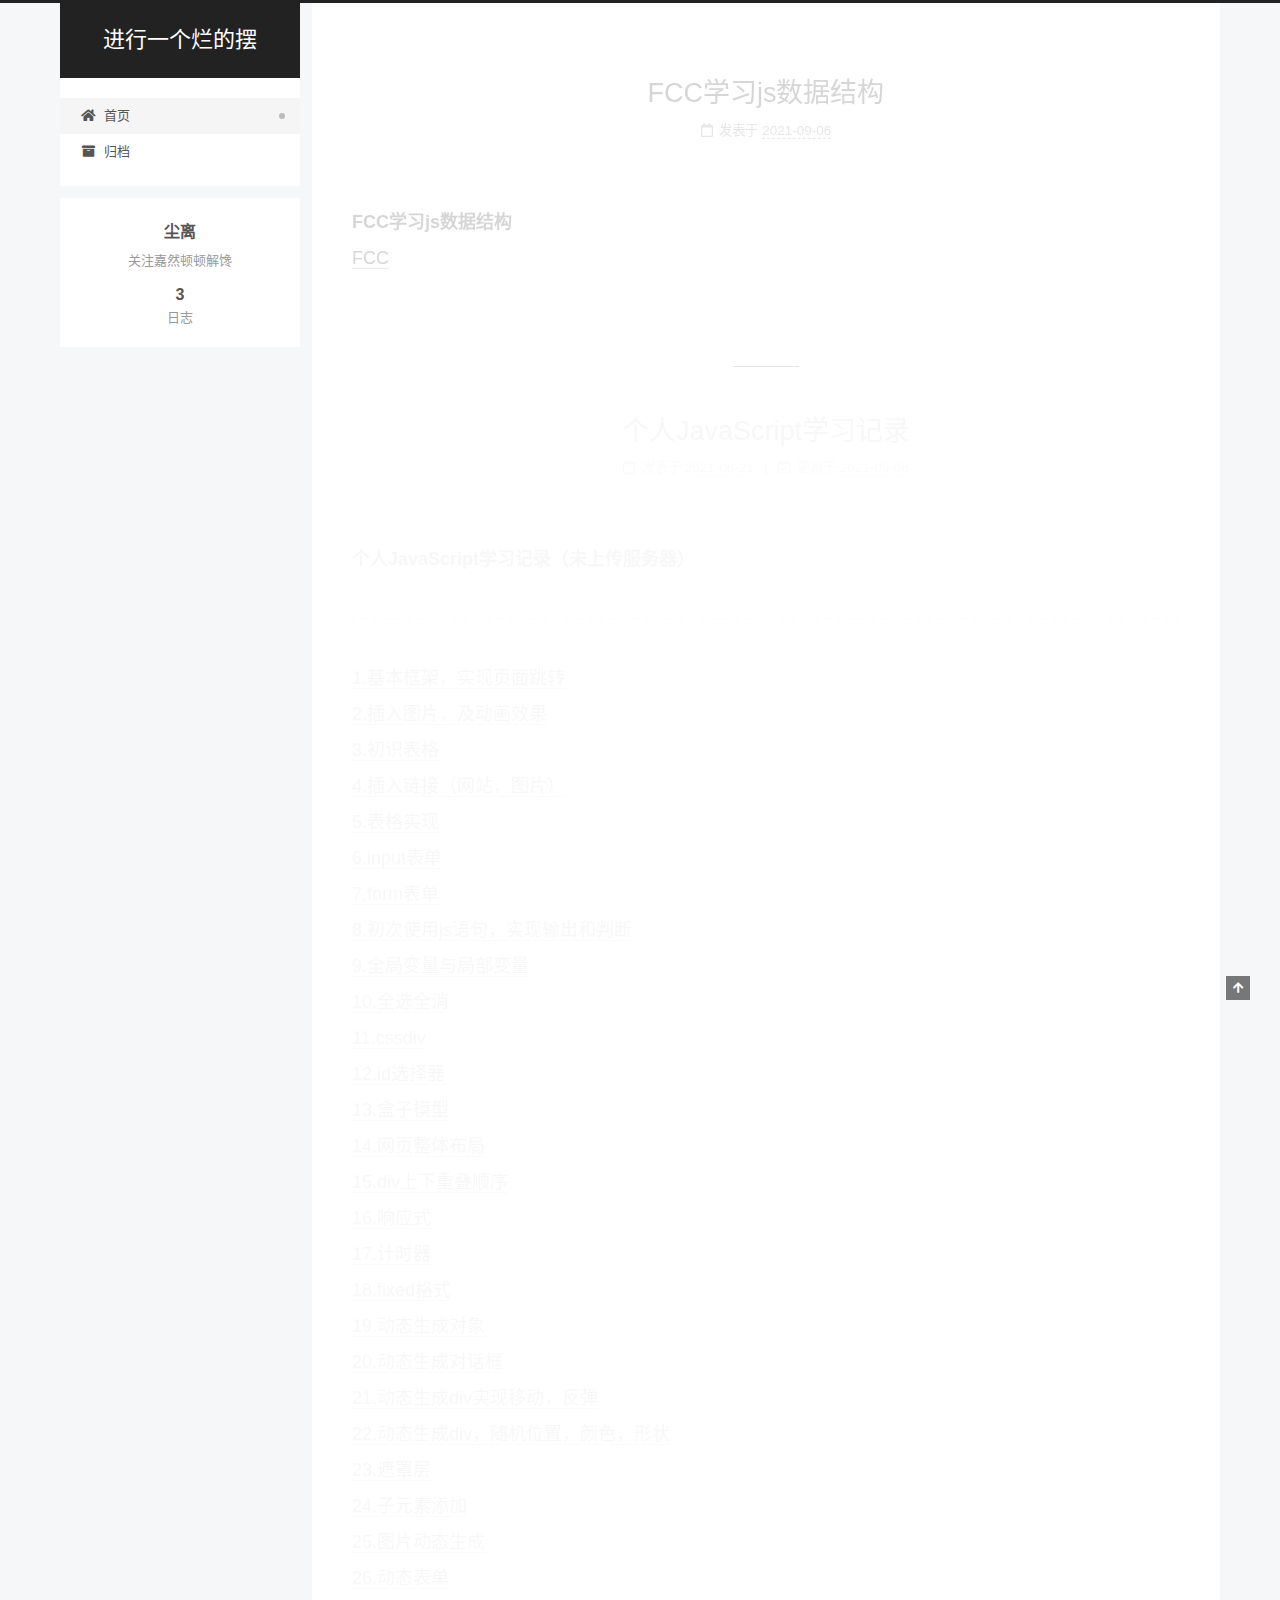
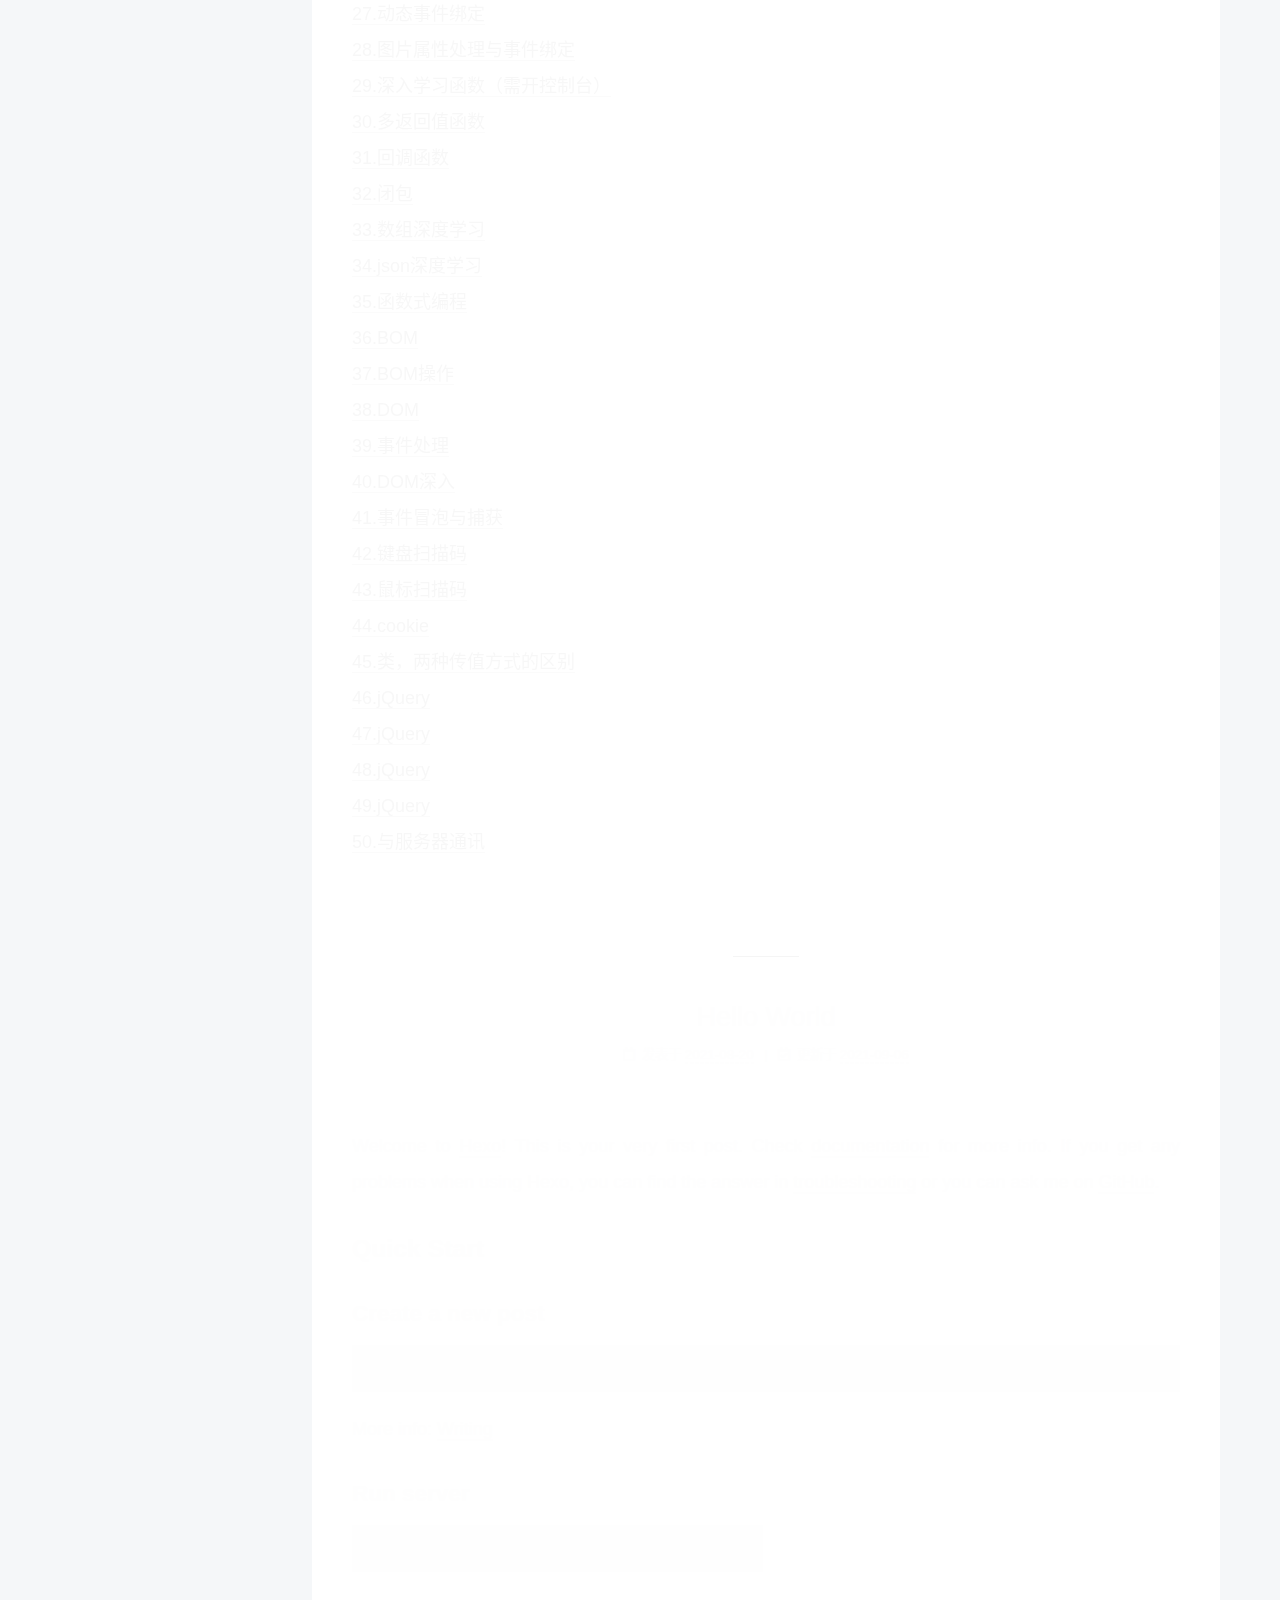
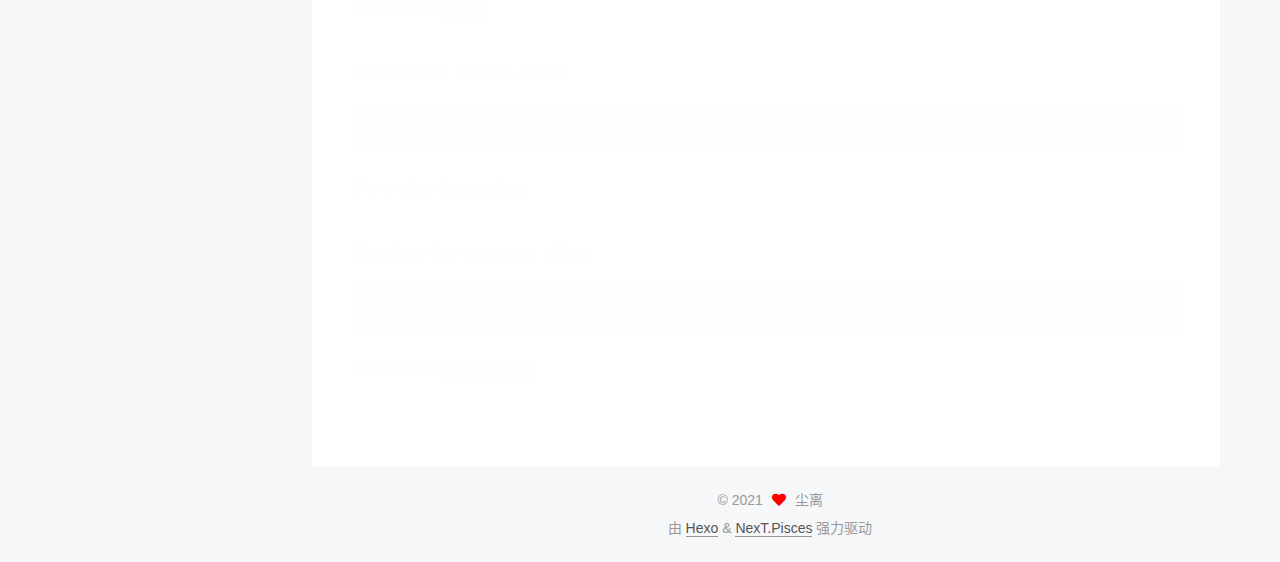
<file: index.html>
<!DOCTYPE html>
<html lang="zh-CN">
<head>
  <meta charset="UTF-8">
<meta name="viewport" content="width=device-width, initial-scale=1, maximum-scale=2">
<meta name="theme-color" content="#222">
<meta name="generator" content="Hexo 5.4.0">
  <link rel="apple-touch-icon" sizes="180x180" href="/images/apple-touch-icon-next.png">
  <link rel="icon" type="image/png" sizes="32x32" href="/images/favicon-32x32-next.png">
  <link rel="icon" type="image/png" sizes="16x16" href="/images/favicon-16x16-next.png">
  <link rel="mask-icon" href="/images/logo.svg" color="#222">

<link rel="stylesheet" href="/css/main.css">


<link rel="stylesheet" href="/lib/font-awesome/css/all.min.css">

<script id="hexo-configurations">
    var NexT = window.NexT || {};
    var CONFIG = {"hostname":"example.com","root":"/","scheme":"Pisces","version":"7.8.0","exturl":false,"sidebar":{"position":"left","display":"post","padding":18,"offset":12,"onmobile":false},"copycode":{"enable":false,"show_result":false,"style":null},"back2top":{"enable":true,"sidebar":false,"scrollpercent":false},"bookmark":{"enable":false,"color":"#222","save":"auto"},"fancybox":false,"mediumzoom":false,"lazyload":false,"pangu":false,"comments":{"style":"tabs","active":null,"storage":true,"lazyload":false,"nav":null},"algolia":{"hits":{"per_page":10},"labels":{"input_placeholder":"Search for Posts","hits_empty":"We didn't find any results for the search: ${query}","hits_stats":"${hits} results found in ${time} ms"}},"localsearch":{"enable":false,"trigger":"auto","top_n_per_article":1,"unescape":false,"preload":false},"motion":{"enable":true,"async":false,"transition":{"post_block":"fadeIn","post_header":"slideDownIn","post_body":"slideDownIn","coll_header":"slideLeftIn","sidebar":"slideUpIn"}}};
  </script>

  <meta name="description" content="关注嘉然顿顿解馋">
<meta property="og:type" content="website">
<meta property="og:title" content="进行一个烂的摆">
<meta property="og:url" content="http://example.com/index.html">
<meta property="og:site_name" content="进行一个烂的摆">
<meta property="og:description" content="关注嘉然顿顿解馋">
<meta property="og:locale" content="zh_CN">
<meta property="article:author" content="尘离">
<meta name="twitter:card" content="summary">

<link rel="canonical" href="http://example.com/">


<script id="page-configurations">
  // https://hexo.io/docs/variables.html
  CONFIG.page = {
    sidebar: "",
    isHome : true,
    isPost : false,
    lang   : 'zh-CN'
  };
</script>

  <title>进行一个烂的摆</title>
  






  <noscript>
  <style>
  .use-motion .brand,
  .use-motion .menu-item,
  .sidebar-inner,
  .use-motion .post-block,
  .use-motion .pagination,
  .use-motion .comments,
  .use-motion .post-header,
  .use-motion .post-body,
  .use-motion .collection-header { opacity: initial; }

  .use-motion .site-title,
  .use-motion .site-subtitle {
    opacity: initial;
    top: initial;
  }

  .use-motion .logo-line-before i { left: initial; }
  .use-motion .logo-line-after i { right: initial; }
  </style>
</noscript>

</head>

<body itemscope itemtype="http://schema.org/WebPage">
  <div class="container use-motion">
    <div class="headband"></div>

    <header class="header" itemscope itemtype="http://schema.org/WPHeader">
      <div class="header-inner"><div class="site-brand-container">
  <div class="site-nav-toggle">
    <div class="toggle" aria-label="切换导航栏">
      <span class="toggle-line toggle-line-first"></span>
      <span class="toggle-line toggle-line-middle"></span>
      <span class="toggle-line toggle-line-last"></span>
    </div>
  </div>

  <div class="site-meta">

    <a href="/" class="brand" rel="start">
      <span class="logo-line-before"><i></i></span>
      <h1 class="site-title">进行一个烂的摆</h1>
      <span class="logo-line-after"><i></i></span>
    </a>
  </div>

  <div class="site-nav-right">
    <div class="toggle popup-trigger">
    </div>
  </div>
</div>




<nav class="site-nav">
  <ul id="menu" class="main-menu menu">
        <li class="menu-item menu-item-home">

    <a href="/" rel="section"><i class="fa fa-home fa-fw"></i>首页</a>

  </li>
        <li class="menu-item menu-item-archives">

    <a href="/archives/" rel="section"><i class="fa fa-archive fa-fw"></i>归档</a>

  </li>
  </ul>
</nav>




</div>
    </header>

    
  <div class="back-to-top">
    <i class="fa fa-arrow-up"></i>
    <span>0%</span>
  </div>


    <main class="main">
      <div class="main-inner">
        <div class="content-wrap">
          

          <div class="content index posts-expand">
            
      
  
  
  <article itemscope itemtype="http://schema.org/Article" class="post-block" lang="zh-CN">
    <link itemprop="mainEntityOfPage" href="http://example.com/2021/09/06/Untitled%20(3)/">

    <span hidden itemprop="author" itemscope itemtype="http://schema.org/Person">
      <meta itemprop="image" content="/images/avatar.gif">
      <meta itemprop="name" content="尘离">
      <meta itemprop="description" content="关注嘉然顿顿解馋">
    </span>

    <span hidden itemprop="publisher" itemscope itemtype="http://schema.org/Organization">
      <meta itemprop="name" content="进行一个烂的摆">
    </span>
      <header class="post-header">
        <h2 class="post-title" itemprop="name headline">
          
            <a href="/2021/09/06/Untitled%20(3)/" class="post-title-link" itemprop="url">FCC学习js数据结构</a>
        </h2>

        <div class="post-meta">
            <span class="post-meta-item">
              <span class="post-meta-item-icon">
                <i class="far fa-calendar"></i>
              </span>
              <span class="post-meta-item-text">发表于</span>
              

              <time title="创建时间：2021-09-06 21:51:27 / 修改时间：21:51:49" itemprop="dateCreated datePublished" datetime="2021-09-06T21:51:27+08:00">2021-09-06</time>
            </span>

          

        </div>
      </header>

    
    
    
    <div class="post-body" itemprop="articleBody">

      
          <p><strong>FCC学习js数据结构</strong><br><a target="_blank" rel="noopener" href="https://chinese.freecodecamp.org/learn/javascript-algorithms-and-data-structures/regular-expressions/using-the-test-method">FCC</a></p>

      
    </div>

    
    
    
      <footer class="post-footer">
        <div class="post-eof"></div>
      </footer>
  </article>
  
  
  

      
  
  
  <article itemscope itemtype="http://schema.org/Article" class="post-block" lang="zh-CN">
    <link itemprop="mainEntityOfPage" href="http://example.com/2021/08/21/js/">

    <span hidden itemprop="author" itemscope itemtype="http://schema.org/Person">
      <meta itemprop="image" content="/images/avatar.gif">
      <meta itemprop="name" content="尘离">
      <meta itemprop="description" content="关注嘉然顿顿解馋">
    </span>

    <span hidden itemprop="publisher" itemscope itemtype="http://schema.org/Organization">
      <meta itemprop="name" content="进行一个烂的摆">
    </span>
      <header class="post-header">
        <h2 class="post-title" itemprop="name headline">
          
            <a href="/2021/08/21/js/" class="post-title-link" itemprop="url">个人JavaScript学习记录</a>
        </h2>

        <div class="post-meta">
            <span class="post-meta-item">
              <span class="post-meta-item-icon">
                <i class="far fa-calendar"></i>
              </span>
              <span class="post-meta-item-text">发表于</span>

              <time title="创建时间：2021-08-21 00:00:00" itemprop="dateCreated datePublished" datetime="2021-08-21T00:00:00+08:00">2021-08-21</time>
            </span>
              <span class="post-meta-item">
                <span class="post-meta-item-icon">
                  <i class="far fa-calendar-check"></i>
                </span>
                <span class="post-meta-item-text">更新于</span>
                <time title="修改时间：2021-09-06 21:45:24" itemprop="dateModified" datetime="2021-09-06T21:45:24+08:00">2021-09-06</time>
              </span>

          

        </div>
      </header>

    
    
    
    <div class="post-body" itemprop="articleBody">

      
          <p><strong>个人JavaScript学习记录（未上传服务器）</strong></p>
<hr>
<p><a target="_blank" rel="noopener" href="http://localhost/MyWeb/myweb_1.html">1.基本框架，实现页面跳转</a><br><a target="_blank" rel="noopener" href="http://localhost/MyWeb/myweb_2.html">2.插入图片，及动画效果</a><br><a target="_blank" rel="noopener" href="http://localhost/MyWeb/myweb_3.html">3.初识表格</a><br><a target="_blank" rel="noopener" href="http://localhost/MyWeb/myweb_4.html">4.插入链接（网站，图片）</a><br><a target="_blank" rel="noopener" href="http://localhost/MyWeb/myweb_5.html">5.表格实现</a><br><a target="_blank" rel="noopener" href="http://localhost/MyWeb/myweb_6.html">6.input表单</a><br><a target="_blank" rel="noopener" href="http://localhost/MyWeb/myweb_7.html">7.form表单</a><br><a target="_blank" rel="noopener" href="http://localhost/MyWeb/myweb_8.html">8.初次使用js语句，实现输出和判断</a><br><a target="_blank" rel="noopener" href="http://localhost/MyWeb/myweb_9.html">9.全局变量与局部变量</a><br><a target="_blank" rel="noopener" href="http://localhost/MyWeb/myweb_10.html">10.全选全消</a><br><a target="_blank" rel="noopener" href="http://localhost/MyWeb/myweb_11.html">11.cssdiv</a><br><a target="_blank" rel="noopener" href="http://localhost/MyWeb/myweb_12.html">12.id选择器</a><br><a target="_blank" rel="noopener" href="http://localhost/MyWeb/myweb_13.html">13.盒子模型</a><br><a target="_blank" rel="noopener" href="http://localhost/MyWeb/myweb_14.html">14.网页整体布局</a><br><a target="_blank" rel="noopener" href="http://localhost/MyWeb/myweb_15.html">15.div上下重叠顺序</a><br><a target="_blank" rel="noopener" href="http://localhost/MyWeb/myweb_16.html">16.响应式</a><br><a target="_blank" rel="noopener" href="http://localhost/MyWeb/myweb_17.html">17.计时器</a><br><a target="_blank" rel="noopener" href="http://localhost/MyWeb/myweb_18.html">18.fixed格式</a><br><a target="_blank" rel="noopener" href="http://localhost/MyWeb/myweb_19.html">19.动态生成对象</a><br><a target="_blank" rel="noopener" href="http://localhost/MyWeb/myweb_20.html">20.动态生成对话框</a><br><a target="_blank" rel="noopener" href="http://localhost/MyWeb/myweb_21.html">21.动态生成div实现移动，反弹</a><br><a target="_blank" rel="noopener" href="http://localhost/MyWeb/myweb_22.html">22.动态生成div，随机位置，颜色，形状</a><br><a target="_blank" rel="noopener" href="http://localhost/MyWeb/myweb_23.html">23.遮罩层</a><br><a target="_blank" rel="noopener" href="http://localhost/MyWeb/myweb_24.html">24.子元素添加</a><br><a target="_blank" rel="noopener" href="http://localhost/MyWeb/myweb_25.html">25.图片动态生成</a><br><a target="_blank" rel="noopener" href="http://localhost/MyWeb/myweb_26.html">26.动态表单</a><br><a target="_blank" rel="noopener" href="http://localhost/MyWeb/myweb_27.html">27.动态事件绑定</a><br><a target="_blank" rel="noopener" href="http://localhost/MyWeb/myweb_28.html">28.图片属性处理与事件绑定</a><br><a target="_blank" rel="noopener" href="http://localhost/MyWeb/myweb_29.html">29.深入学习函数（需开控制台）</a><br><a target="_blank" rel="noopener" href="http://localhost/MyWeb/myweb_30.html">30.多返回值函数</a><br><a target="_blank" rel="noopener" href="http://localhost/MyWeb/myweb_31.html">31.回调函数</a><br><a target="_blank" rel="noopener" href="http://localhost/MyWeb/myweb_32.html">32.闭包</a><br><a target="_blank" rel="noopener" href="http://localhost/MyWeb/myweb_33.html">33.数组深度学习</a><br><a target="_blank" rel="noopener" href="http://localhost/MyWeb/myweb_34.html">34.json深度学习</a><br><a target="_blank" rel="noopener" href="http://localhost/MyWeb/myweb_35.html">35.函数式编程</a><br><a target="_blank" rel="noopener" href="http://localhost/MyWeb/myweb_36.html">36.BOM</a><br><a target="_blank" rel="noopener" href="http://localhost/MyWeb/myweb_37.html">37.BOM操作</a><br><a target="_blank" rel="noopener" href="http://localhost/MyWeb/myweb_38.html">38.DOM</a><br><a target="_blank" rel="noopener" href="http://localhost/MyWeb/myweb_39.html">39.事件处理</a><br><a target="_blank" rel="noopener" href="http://localhost/MyWeb/myweb_40.html">40.DOM深入</a><br><a target="_blank" rel="noopener" href="http://localhost/MyWeb/myweb_41.html">41.事件冒泡与捕获</a><br><a target="_blank" rel="noopener" href="http://localhost/MyWeb/myweb_42.html">42.键盘扫描码</a><br><a target="_blank" rel="noopener" href="http://localhost/MyWeb/myweb_43.html">43.鼠标扫描码</a><br><a target="_blank" rel="noopener" href="http://localhost/MyWeb/myweb_44.html">44.cookie</a><br><a target="_blank" rel="noopener" href="http://localhost/MyWeb/myweb_45.html">45.类，两种传值方式的区别</a><br><a target="_blank" rel="noopener" href="http://localhost/MyWeb/myweb_46.html">46.jQuery</a><br><a target="_blank" rel="noopener" href="http://localhost/MyWeb/myweb_47.html">47.jQuery</a><br><a target="_blank" rel="noopener" href="http://localhost/MyWeb/myweb_49.html">48.jQuery</a><br><a target="_blank" rel="noopener" href="http://localhost/MyWeb/myweb_3.9.html">49.jQuery</a><br><a target="_blank" rel="noopener" href="http://localhost/MyWeb/myweb_50.html">50.与服务器通讯</a></p>

      
    </div>

    
    
    
      <footer class="post-footer">
        <div class="post-eof"></div>
      </footer>
  </article>
  
  
  

      
  
  
  <article itemscope itemtype="http://schema.org/Article" class="post-block" lang="zh-CN">
    <link itemprop="mainEntityOfPage" href="http://example.com/2021/08/20/hello-world/">

    <span hidden itemprop="author" itemscope itemtype="http://schema.org/Person">
      <meta itemprop="image" content="/images/avatar.gif">
      <meta itemprop="name" content="尘离">
      <meta itemprop="description" content="关注嘉然顿顿解馋">
    </span>

    <span hidden itemprop="publisher" itemscope itemtype="http://schema.org/Organization">
      <meta itemprop="name" content="进行一个烂的摆">
    </span>
      <header class="post-header">
        <h2 class="post-title" itemprop="name headline">
          
            <a href="/2021/08/20/hello-world/" class="post-title-link" itemprop="url">Hello World</a>
        </h2>

        <div class="post-meta">
            <span class="post-meta-item">
              <span class="post-meta-item-icon">
                <i class="far fa-calendar"></i>
              </span>
              <span class="post-meta-item-text">发表于</span>

              <time title="创建时间：2021-08-20 00:00:00" itemprop="dateCreated datePublished" datetime="2021-08-20T00:00:00+08:00">2021-08-20</time>
            </span>
              <span class="post-meta-item">
                <span class="post-meta-item-icon">
                  <i class="far fa-calendar-check"></i>
                </span>
                <span class="post-meta-item-text">更新于</span>
                <time title="修改时间：2021-09-06 21:45:01" itemprop="dateModified" datetime="2021-09-06T21:45:01+08:00">2021-09-06</time>
              </span>

          

        </div>
      </header>

    
    
    
    <div class="post-body" itemprop="articleBody">

      
          <p>Welcome to <a target="_blank" rel="noopener" href="https://hexo.io/">Hexo</a>! This is your very first post. Check <a target="_blank" rel="noopener" href="https://hexo.io/docs/">documentation</a> for more info. If you get any problems when using Hexo, you can find the answer in <a target="_blank" rel="noopener" href="https://hexo.io/docs/troubleshooting.html">troubleshooting</a> or you can ask me on <a target="_blank" rel="noopener" href="https://github.com/hexojs/hexo/issues">GitHub</a>.</p>
<h2 id="Quick-Start"><a href="#Quick-Start" class="headerlink" title="Quick Start"></a>Quick Start</h2><h3 id="Create-a-new-post"><a href="#Create-a-new-post" class="headerlink" title="Create a new post"></a>Create a new post</h3><figure class="highlight bash"><table><tr><td class="gutter"><pre><span class="line">1</span><br></pre></td><td class="code"><pre><span class="line">$ hexo new <span class="string">&quot;My New Post&quot;</span></span><br></pre></td></tr></table></figure>

<p>More info: <a target="_blank" rel="noopener" href="https://hexo.io/docs/writing.html">Writing</a></p>
<h3 id="Run-server"><a href="#Run-server" class="headerlink" title="Run server"></a>Run server</h3><figure class="highlight bash"><table><tr><td class="gutter"><pre><span class="line">1</span><br></pre></td><td class="code"><pre><span class="line">$ hexo server</span><br></pre></td></tr></table></figure>

<p>More info: <a target="_blank" rel="noopener" href="https://hexo.io/docs/server.html">Server</a></p>
<h3 id="Generate-static-files"><a href="#Generate-static-files" class="headerlink" title="Generate static files"></a>Generate static files</h3><figure class="highlight bash"><table><tr><td class="gutter"><pre><span class="line">1</span><br></pre></td><td class="code"><pre><span class="line">$ hexo generate</span><br></pre></td></tr></table></figure>

<p>More info: <a target="_blank" rel="noopener" href="https://hexo.io/docs/generating.html">Generating</a></p>
<h3 id="Deploy-to-remote-sites"><a href="#Deploy-to-remote-sites" class="headerlink" title="Deploy to remote sites"></a>Deploy to remote sites</h3><figure class="highlight bash"><table><tr><td class="gutter"><pre><span class="line">1</span><br></pre></td><td class="code"><pre><span class="line">$ hexo deploy</span><br></pre></td></tr></table></figure>

<p>More info: <a target="_blank" rel="noopener" href="https://hexo.io/docs/one-command-deployment.html">Deployment</a></p>

      
    </div>

    
    
    
      <footer class="post-footer">
        <div class="post-eof"></div>
      </footer>
  </article>
  
  
  


  



          </div>
          

<script>
  window.addEventListener('tabs:register', () => {
    let { activeClass } = CONFIG.comments;
    if (CONFIG.comments.storage) {
      activeClass = localStorage.getItem('comments_active') || activeClass;
    }
    if (activeClass) {
      let activeTab = document.querySelector(`a[href="#comment-${activeClass}"]`);
      if (activeTab) {
        activeTab.click();
      }
    }
  });
  if (CONFIG.comments.storage) {
    window.addEventListener('tabs:click', event => {
      if (!event.target.matches('.tabs-comment .tab-content .tab-pane')) return;
      let commentClass = event.target.classList[1];
      localStorage.setItem('comments_active', commentClass);
    });
  }
</script>

        </div>
          
  
  <div class="toggle sidebar-toggle">
    <span class="toggle-line toggle-line-first"></span>
    <span class="toggle-line toggle-line-middle"></span>
    <span class="toggle-line toggle-line-last"></span>
  </div>

  <aside class="sidebar">
    <div class="sidebar-inner">

      <ul class="sidebar-nav motion-element">
        <li class="sidebar-nav-toc">
          文章目录
        </li>
        <li class="sidebar-nav-overview">
          站点概览
        </li>
      </ul>

      <!--noindex-->
      <div class="post-toc-wrap sidebar-panel">
      </div>
      <!--/noindex-->

      <div class="site-overview-wrap sidebar-panel">
        <div class="site-author motion-element" itemprop="author" itemscope itemtype="http://schema.org/Person">
  <p class="site-author-name" itemprop="name">尘离</p>
  <div class="site-description" itemprop="description">关注嘉然顿顿解馋</div>
</div>
<div class="site-state-wrap motion-element">
  <nav class="site-state">
      <div class="site-state-item site-state-posts">
          <a href="/archives/">
        
          <span class="site-state-item-count">3</span>
          <span class="site-state-item-name">日志</span>
        </a>
      </div>
  </nav>
</div>



      </div>

    </div>
  </aside>
  <div id="sidebar-dimmer"></div>


      </div>
    </main>

    <footer class="footer">
      <div class="footer-inner">
        

        

<div class="copyright">
  
  &copy; 
  <span itemprop="copyrightYear">2021</span>
  <span class="with-love">
    <i class="fa fa-heart"></i>
  </span>
  <span class="author" itemprop="copyrightHolder">尘离</span>
</div>
  <div class="powered-by">由 <a href="https://hexo.io/" class="theme-link" rel="noopener" target="_blank">Hexo</a> & <a href="https://pisces.theme-next.org/" class="theme-link" rel="noopener" target="_blank">NexT.Pisces</a> 强力驱动
  </div>

        








      </div>
    </footer>
  </div>

  
  <script src="/lib/anime.min.js"></script>
  <script src="/lib/velocity/velocity.min.js"></script>
  <script src="/lib/velocity/velocity.ui.min.js"></script>

<script src="/js/utils.js"></script>

<script src="/js/motion.js"></script>


<script src="/js/schemes/pisces.js"></script>


<script src="/js/next-boot.js"></script>




  















  

  

</body>
</html>
</file>
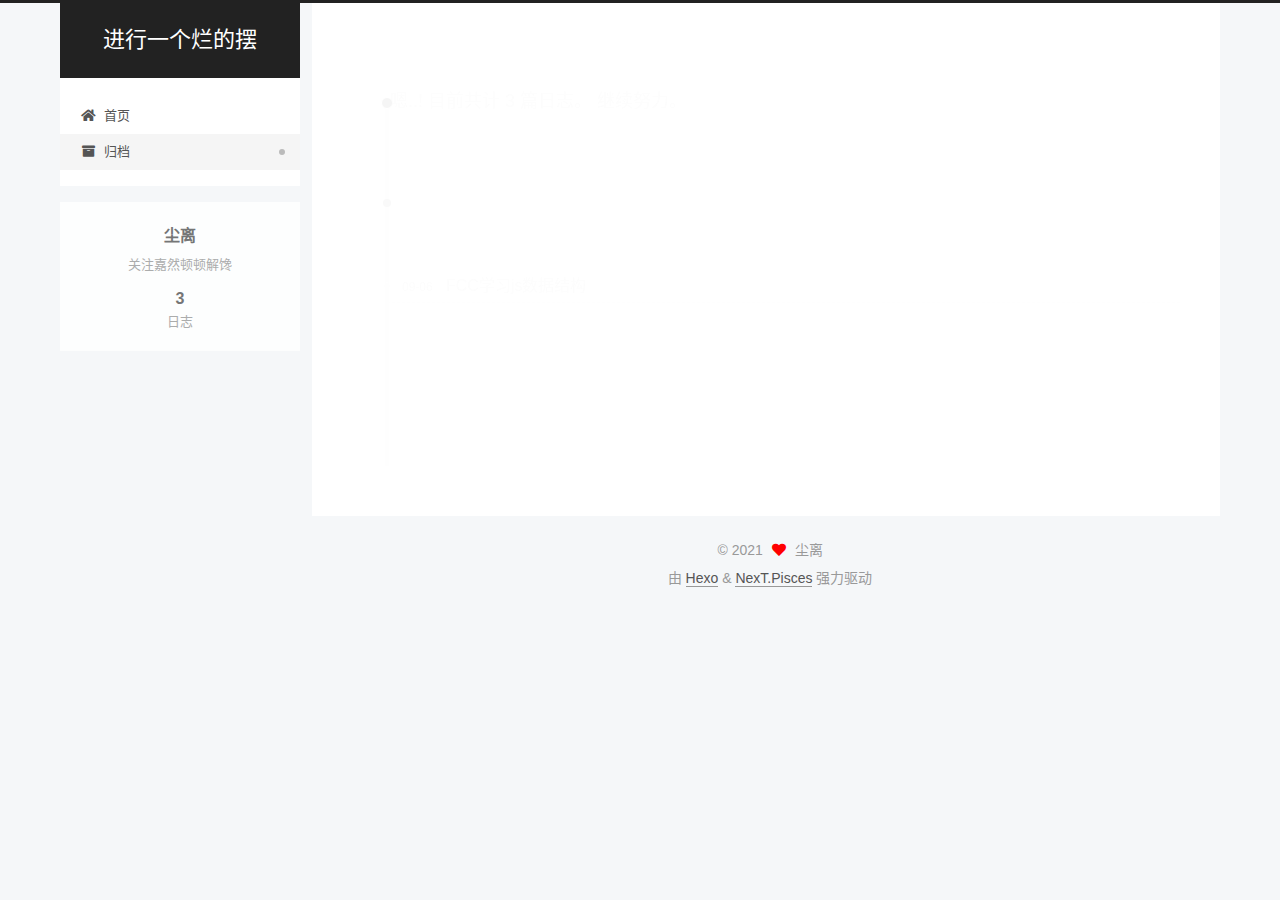
<file: archives/index.html>
<!DOCTYPE html>
<html lang="zh-CN">
<head>
  <meta charset="UTF-8">
<meta name="viewport" content="width=device-width, initial-scale=1, maximum-scale=2">
<meta name="theme-color" content="#222">
<meta name="generator" content="Hexo 5.4.0">
  <link rel="apple-touch-icon" sizes="180x180" href="/images/apple-touch-icon-next.png">
  <link rel="icon" type="image/png" sizes="32x32" href="/images/favicon-32x32-next.png">
  <link rel="icon" type="image/png" sizes="16x16" href="/images/favicon-16x16-next.png">
  <link rel="mask-icon" href="/images/logo.svg" color="#222">

<link rel="stylesheet" href="/css/main.css">


<link rel="stylesheet" href="/lib/font-awesome/css/all.min.css">

<script id="hexo-configurations">
    var NexT = window.NexT || {};
    var CONFIG = {"hostname":"example.com","root":"/","scheme":"Pisces","version":"7.8.0","exturl":false,"sidebar":{"position":"left","display":"post","padding":18,"offset":12,"onmobile":false},"copycode":{"enable":false,"show_result":false,"style":null},"back2top":{"enable":true,"sidebar":false,"scrollpercent":false},"bookmark":{"enable":false,"color":"#222","save":"auto"},"fancybox":false,"mediumzoom":false,"lazyload":false,"pangu":false,"comments":{"style":"tabs","active":null,"storage":true,"lazyload":false,"nav":null},"algolia":{"hits":{"per_page":10},"labels":{"input_placeholder":"Search for Posts","hits_empty":"We didn't find any results for the search: ${query}","hits_stats":"${hits} results found in ${time} ms"}},"localsearch":{"enable":false,"trigger":"auto","top_n_per_article":1,"unescape":false,"preload":false},"motion":{"enable":true,"async":false,"transition":{"post_block":"fadeIn","post_header":"slideDownIn","post_body":"slideDownIn","coll_header":"slideLeftIn","sidebar":"slideUpIn"}}};
  </script>

  <meta name="description" content="关注嘉然顿顿解馋">
<meta property="og:type" content="website">
<meta property="og:title" content="进行一个烂的摆">
<meta property="og:url" content="http://example.com/archives/index.html">
<meta property="og:site_name" content="进行一个烂的摆">
<meta property="og:description" content="关注嘉然顿顿解馋">
<meta property="og:locale" content="zh_CN">
<meta property="article:author" content="尘离">
<meta name="twitter:card" content="summary">

<link rel="canonical" href="http://example.com/archives/">


<script id="page-configurations">
  // https://hexo.io/docs/variables.html
  CONFIG.page = {
    sidebar: "",
    isHome : false,
    isPost : false,
    lang   : 'zh-CN'
  };
</script>

  <title>归档 | 进行一个烂的摆</title>
  






  <noscript>
  <style>
  .use-motion .brand,
  .use-motion .menu-item,
  .sidebar-inner,
  .use-motion .post-block,
  .use-motion .pagination,
  .use-motion .comments,
  .use-motion .post-header,
  .use-motion .post-body,
  .use-motion .collection-header { opacity: initial; }

  .use-motion .site-title,
  .use-motion .site-subtitle {
    opacity: initial;
    top: initial;
  }

  .use-motion .logo-line-before i { left: initial; }
  .use-motion .logo-line-after i { right: initial; }
  </style>
</noscript>

</head>

<body itemscope itemtype="http://schema.org/WebPage">
  <div class="container use-motion">
    <div class="headband"></div>

    <header class="header" itemscope itemtype="http://schema.org/WPHeader">
      <div class="header-inner"><div class="site-brand-container">
  <div class="site-nav-toggle">
    <div class="toggle" aria-label="切换导航栏">
      <span class="toggle-line toggle-line-first"></span>
      <span class="toggle-line toggle-line-middle"></span>
      <span class="toggle-line toggle-line-last"></span>
    </div>
  </div>

  <div class="site-meta">

    <a href="/" class="brand" rel="start">
      <span class="logo-line-before"><i></i></span>
      <h1 class="site-title">进行一个烂的摆</h1>
      <span class="logo-line-after"><i></i></span>
    </a>
  </div>

  <div class="site-nav-right">
    <div class="toggle popup-trigger">
    </div>
  </div>
</div>




<nav class="site-nav">
  <ul id="menu" class="main-menu menu">
        <li class="menu-item menu-item-home">

    <a href="/" rel="section"><i class="fa fa-home fa-fw"></i>首页</a>

  </li>
        <li class="menu-item menu-item-archives">

    <a href="/archives/" rel="section"><i class="fa fa-archive fa-fw"></i>归档</a>

  </li>
  </ul>
</nav>




</div>
    </header>

    
  <div class="back-to-top">
    <i class="fa fa-arrow-up"></i>
    <span>0%</span>
  </div>


    <main class="main">
      <div class="main-inner">
        <div class="content-wrap">
          

          <div class="content archive">
            

  
  
  
  <div class="post-block">
    <div class="posts-collapse">
      <div class="collection-title">
        <span class="collection-header">嗯..! 目前共计 3 篇日志。 继续努力。</span>
      </div>

      
    <div class="collection-year">
      <span class="collection-header">2021</span>
    </div>

  <article itemscope itemtype="http://schema.org/Article">
    <header class="post-header">

      <div class="post-meta">
        <time itemprop="dateCreated"
              datetime="2021-09-06T21:51:27+08:00"
              content="2021-09-06">
          09-06
        </time>
      </div>

      <div class="post-title">
          <a class="post-title-link" href="/2021/09/06/Untitled%20(3)/" itemprop="url">
            <span itemprop="name">FCC学习js数据结构</span>
          </a>
      </div>

    </header>
  </article>

  <article itemscope itemtype="http://schema.org/Article">
    <header class="post-header">

      <div class="post-meta">
        <time itemprop="dateCreated"
              datetime="2021-08-21T00:00:00+08:00"
              content="2021-08-21">
          08-21
        </time>
      </div>

      <div class="post-title">
          <a class="post-title-link" href="/2021/08/21/js/" itemprop="url">
            <span itemprop="name">个人JavaScript学习记录</span>
          </a>
      </div>

    </header>
  </article>

  <article itemscope itemtype="http://schema.org/Article">
    <header class="post-header">

      <div class="post-meta">
        <time itemprop="dateCreated"
              datetime="2021-08-20T00:00:00+08:00"
              content="2021-08-20">
          08-20
        </time>
      </div>

      <div class="post-title">
          <a class="post-title-link" href="/2021/08/20/hello-world/" itemprop="url">
            <span itemprop="name">Hello World</span>
          </a>
      </div>

    </header>
  </article>


    </div>
  </div>
  
  
  

  



          </div>
          

<script>
  window.addEventListener('tabs:register', () => {
    let { activeClass } = CONFIG.comments;
    if (CONFIG.comments.storage) {
      activeClass = localStorage.getItem('comments_active') || activeClass;
    }
    if (activeClass) {
      let activeTab = document.querySelector(`a[href="#comment-${activeClass}"]`);
      if (activeTab) {
        activeTab.click();
      }
    }
  });
  if (CONFIG.comments.storage) {
    window.addEventListener('tabs:click', event => {
      if (!event.target.matches('.tabs-comment .tab-content .tab-pane')) return;
      let commentClass = event.target.classList[1];
      localStorage.setItem('comments_active', commentClass);
    });
  }
</script>

        </div>
          
  
  <div class="toggle sidebar-toggle">
    <span class="toggle-line toggle-line-first"></span>
    <span class="toggle-line toggle-line-middle"></span>
    <span class="toggle-line toggle-line-last"></span>
  </div>

  <aside class="sidebar">
    <div class="sidebar-inner">

      <ul class="sidebar-nav motion-element">
        <li class="sidebar-nav-toc">
          文章目录
        </li>
        <li class="sidebar-nav-overview">
          站点概览
        </li>
      </ul>

      <!--noindex-->
      <div class="post-toc-wrap sidebar-panel">
      </div>
      <!--/noindex-->

      <div class="site-overview-wrap sidebar-panel">
        <div class="site-author motion-element" itemprop="author" itemscope itemtype="http://schema.org/Person">
  <p class="site-author-name" itemprop="name">尘离</p>
  <div class="site-description" itemprop="description">关注嘉然顿顿解馋</div>
</div>
<div class="site-state-wrap motion-element">
  <nav class="site-state">
      <div class="site-state-item site-state-posts">
          <a href="/archives/">
        
          <span class="site-state-item-count">3</span>
          <span class="site-state-item-name">日志</span>
        </a>
      </div>
  </nav>
</div>



      </div>

    </div>
  </aside>
  <div id="sidebar-dimmer"></div>


      </div>
    </main>

    <footer class="footer">
      <div class="footer-inner">
        

        

<div class="copyright">
  
  &copy; 
  <span itemprop="copyrightYear">2021</span>
  <span class="with-love">
    <i class="fa fa-heart"></i>
  </span>
  <span class="author" itemprop="copyrightHolder">尘离</span>
</div>
  <div class="powered-by">由 <a href="https://hexo.io/" class="theme-link" rel="noopener" target="_blank">Hexo</a> & <a href="https://pisces.theme-next.org/" class="theme-link" rel="noopener" target="_blank">NexT.Pisces</a> 强力驱动
  </div>

        








      </div>
    </footer>
  </div>

  
  <script src="/lib/anime.min.js"></script>
  <script src="/lib/velocity/velocity.min.js"></script>
  <script src="/lib/velocity/velocity.ui.min.js"></script>

<script src="/js/utils.js"></script>

<script src="/js/motion.js"></script>


<script src="/js/schemes/pisces.js"></script>


<script src="/js/next-boot.js"></script>




  















  

  

</body>
</html>
</file>
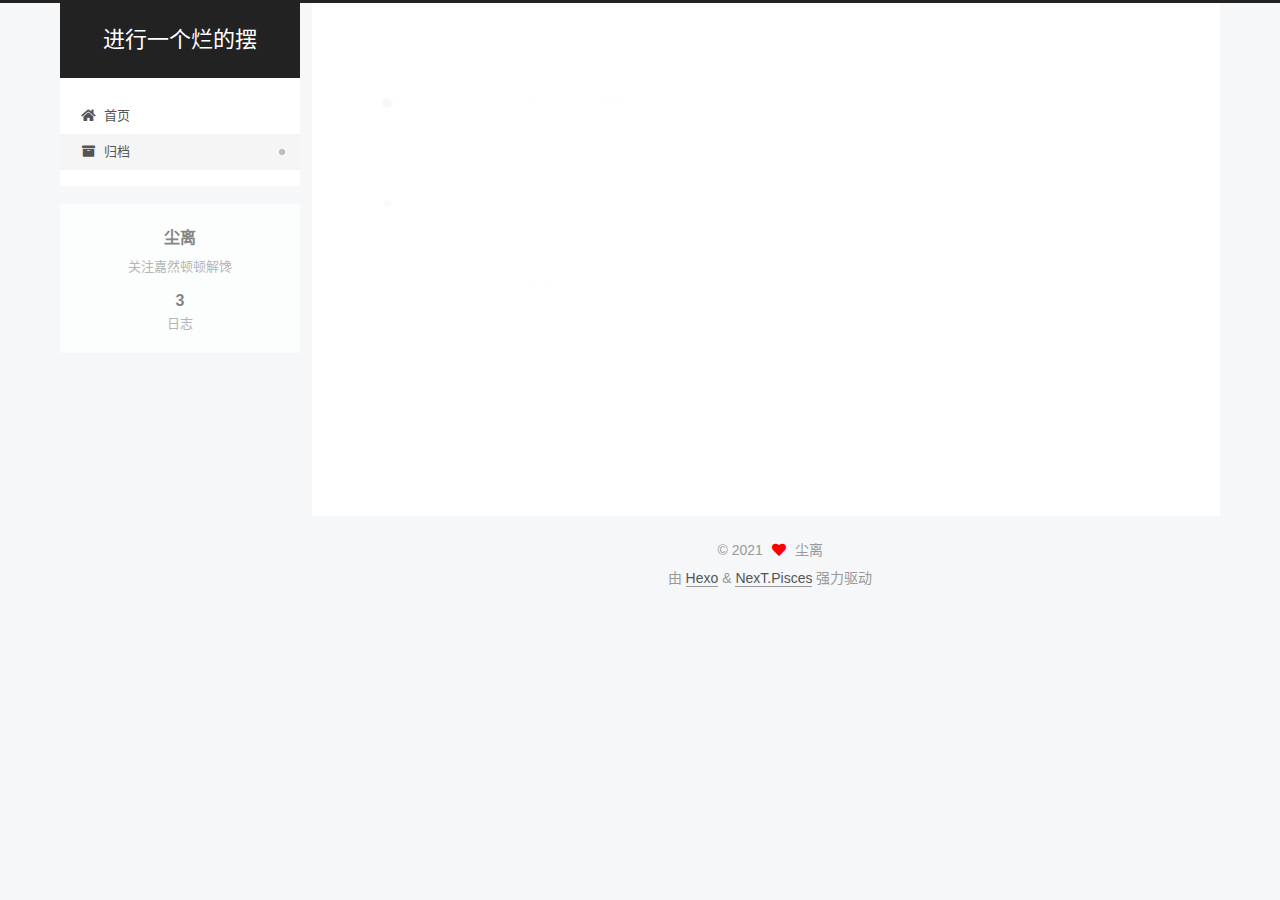
<file: archives/2021/index.html>
<!DOCTYPE html>
<html lang="zh-CN">
<head>
  <meta charset="UTF-8">
<meta name="viewport" content="width=device-width, initial-scale=1, maximum-scale=2">
<meta name="theme-color" content="#222">
<meta name="generator" content="Hexo 5.4.0">
  <link rel="apple-touch-icon" sizes="180x180" href="/images/apple-touch-icon-next.png">
  <link rel="icon" type="image/png" sizes="32x32" href="/images/favicon-32x32-next.png">
  <link rel="icon" type="image/png" sizes="16x16" href="/images/favicon-16x16-next.png">
  <link rel="mask-icon" href="/images/logo.svg" color="#222">

<link rel="stylesheet" href="/css/main.css">


<link rel="stylesheet" href="/lib/font-awesome/css/all.min.css">

<script id="hexo-configurations">
    var NexT = window.NexT || {};
    var CONFIG = {"hostname":"example.com","root":"/","scheme":"Pisces","version":"7.8.0","exturl":false,"sidebar":{"position":"left","display":"post","padding":18,"offset":12,"onmobile":false},"copycode":{"enable":false,"show_result":false,"style":null},"back2top":{"enable":true,"sidebar":false,"scrollpercent":false},"bookmark":{"enable":false,"color":"#222","save":"auto"},"fancybox":false,"mediumzoom":false,"lazyload":false,"pangu":false,"comments":{"style":"tabs","active":null,"storage":true,"lazyload":false,"nav":null},"algolia":{"hits":{"per_page":10},"labels":{"input_placeholder":"Search for Posts","hits_empty":"We didn't find any results for the search: ${query}","hits_stats":"${hits} results found in ${time} ms"}},"localsearch":{"enable":false,"trigger":"auto","top_n_per_article":1,"unescape":false,"preload":false},"motion":{"enable":true,"async":false,"transition":{"post_block":"fadeIn","post_header":"slideDownIn","post_body":"slideDownIn","coll_header":"slideLeftIn","sidebar":"slideUpIn"}}};
  </script>

  <meta name="description" content="关注嘉然顿顿解馋">
<meta property="og:type" content="website">
<meta property="og:title" content="进行一个烂的摆">
<meta property="og:url" content="http://example.com/archives/2021/index.html">
<meta property="og:site_name" content="进行一个烂的摆">
<meta property="og:description" content="关注嘉然顿顿解馋">
<meta property="og:locale" content="zh_CN">
<meta property="article:author" content="尘离">
<meta name="twitter:card" content="summary">

<link rel="canonical" href="http://example.com/archives/2021/">


<script id="page-configurations">
  // https://hexo.io/docs/variables.html
  CONFIG.page = {
    sidebar: "",
    isHome : false,
    isPost : false,
    lang   : 'zh-CN'
  };
</script>

  <title>归档 | 进行一个烂的摆</title>
  






  <noscript>
  <style>
  .use-motion .brand,
  .use-motion .menu-item,
  .sidebar-inner,
  .use-motion .post-block,
  .use-motion .pagination,
  .use-motion .comments,
  .use-motion .post-header,
  .use-motion .post-body,
  .use-motion .collection-header { opacity: initial; }

  .use-motion .site-title,
  .use-motion .site-subtitle {
    opacity: initial;
    top: initial;
  }

  .use-motion .logo-line-before i { left: initial; }
  .use-motion .logo-line-after i { right: initial; }
  </style>
</noscript>

</head>

<body itemscope itemtype="http://schema.org/WebPage">
  <div class="container use-motion">
    <div class="headband"></div>

    <header class="header" itemscope itemtype="http://schema.org/WPHeader">
      <div class="header-inner"><div class="site-brand-container">
  <div class="site-nav-toggle">
    <div class="toggle" aria-label="切换导航栏">
      <span class="toggle-line toggle-line-first"></span>
      <span class="toggle-line toggle-line-middle"></span>
      <span class="toggle-line toggle-line-last"></span>
    </div>
  </div>

  <div class="site-meta">

    <a href="/" class="brand" rel="start">
      <span class="logo-line-before"><i></i></span>
      <h1 class="site-title">进行一个烂的摆</h1>
      <span class="logo-line-after"><i></i></span>
    </a>
  </div>

  <div class="site-nav-right">
    <div class="toggle popup-trigger">
    </div>
  </div>
</div>




<nav class="site-nav">
  <ul id="menu" class="main-menu menu">
        <li class="menu-item menu-item-home">

    <a href="/" rel="section"><i class="fa fa-home fa-fw"></i>首页</a>

  </li>
        <li class="menu-item menu-item-archives">

    <a href="/archives/" rel="section"><i class="fa fa-archive fa-fw"></i>归档</a>

  </li>
  </ul>
</nav>




</div>
    </header>

    
  <div class="back-to-top">
    <i class="fa fa-arrow-up"></i>
    <span>0%</span>
  </div>


    <main class="main">
      <div class="main-inner">
        <div class="content-wrap">
          

          <div class="content archive">
            

  
  
  
  <div class="post-block">
    <div class="posts-collapse">
      <div class="collection-title">
        <span class="collection-header">嗯..! 目前共计 3 篇日志。 继续努力。</span>
      </div>

      
    <div class="collection-year">
      <span class="collection-header">2021</span>
    </div>

  <article itemscope itemtype="http://schema.org/Article">
    <header class="post-header">

      <div class="post-meta">
        <time itemprop="dateCreated"
              datetime="2021-09-06T21:51:27+08:00"
              content="2021-09-06">
          09-06
        </time>
      </div>

      <div class="post-title">
          <a class="post-title-link" href="/2021/09/06/Untitled%20(3)/" itemprop="url">
            <span itemprop="name">FCC学习js数据结构</span>
          </a>
      </div>

    </header>
  </article>

  <article itemscope itemtype="http://schema.org/Article">
    <header class="post-header">

      <div class="post-meta">
        <time itemprop="dateCreated"
              datetime="2021-08-21T00:00:00+08:00"
              content="2021-08-21">
          08-21
        </time>
      </div>

      <div class="post-title">
          <a class="post-title-link" href="/2021/08/21/js/" itemprop="url">
            <span itemprop="name">个人JavaScript学习记录</span>
          </a>
      </div>

    </header>
  </article>

  <article itemscope itemtype="http://schema.org/Article">
    <header class="post-header">

      <div class="post-meta">
        <time itemprop="dateCreated"
              datetime="2021-08-20T00:00:00+08:00"
              content="2021-08-20">
          08-20
        </time>
      </div>

      <div class="post-title">
          <a class="post-title-link" href="/2021/08/20/hello-world/" itemprop="url">
            <span itemprop="name">Hello World</span>
          </a>
      </div>

    </header>
  </article>


    </div>
  </div>
  
  
  

  



          </div>
          

<script>
  window.addEventListener('tabs:register', () => {
    let { activeClass } = CONFIG.comments;
    if (CONFIG.comments.storage) {
      activeClass = localStorage.getItem('comments_active') || activeClass;
    }
    if (activeClass) {
      let activeTab = document.querySelector(`a[href="#comment-${activeClass}"]`);
      if (activeTab) {
        activeTab.click();
      }
    }
  });
  if (CONFIG.comments.storage) {
    window.addEventListener('tabs:click', event => {
      if (!event.target.matches('.tabs-comment .tab-content .tab-pane')) return;
      let commentClass = event.target.classList[1];
      localStorage.setItem('comments_active', commentClass);
    });
  }
</script>

        </div>
          
  
  <div class="toggle sidebar-toggle">
    <span class="toggle-line toggle-line-first"></span>
    <span class="toggle-line toggle-line-middle"></span>
    <span class="toggle-line toggle-line-last"></span>
  </div>

  <aside class="sidebar">
    <div class="sidebar-inner">

      <ul class="sidebar-nav motion-element">
        <li class="sidebar-nav-toc">
          文章目录
        </li>
        <li class="sidebar-nav-overview">
          站点概览
        </li>
      </ul>

      <!--noindex-->
      <div class="post-toc-wrap sidebar-panel">
      </div>
      <!--/noindex-->

      <div class="site-overview-wrap sidebar-panel">
        <div class="site-author motion-element" itemprop="author" itemscope itemtype="http://schema.org/Person">
  <p class="site-author-name" itemprop="name">尘离</p>
  <div class="site-description" itemprop="description">关注嘉然顿顿解馋</div>
</div>
<div class="site-state-wrap motion-element">
  <nav class="site-state">
      <div class="site-state-item site-state-posts">
          <a href="/archives/">
        
          <span class="site-state-item-count">3</span>
          <span class="site-state-item-name">日志</span>
        </a>
      </div>
  </nav>
</div>



      </div>

    </div>
  </aside>
  <div id="sidebar-dimmer"></div>


      </div>
    </main>

    <footer class="footer">
      <div class="footer-inner">
        

        

<div class="copyright">
  
  &copy; 
  <span itemprop="copyrightYear">2021</span>
  <span class="with-love">
    <i class="fa fa-heart"></i>
  </span>
  <span class="author" itemprop="copyrightHolder">尘离</span>
</div>
  <div class="powered-by">由 <a href="https://hexo.io/" class="theme-link" rel="noopener" target="_blank">Hexo</a> & <a href="https://pisces.theme-next.org/" class="theme-link" rel="noopener" target="_blank">NexT.Pisces</a> 强力驱动
  </div>

        








      </div>
    </footer>
  </div>

  
  <script src="/lib/anime.min.js"></script>
  <script src="/lib/velocity/velocity.min.js"></script>
  <script src="/lib/velocity/velocity.ui.min.js"></script>

<script src="/js/utils.js"></script>

<script src="/js/motion.js"></script>


<script src="/js/schemes/pisces.js"></script>


<script src="/js/next-boot.js"></script>




  















  

  

</body>
</html>
</file>
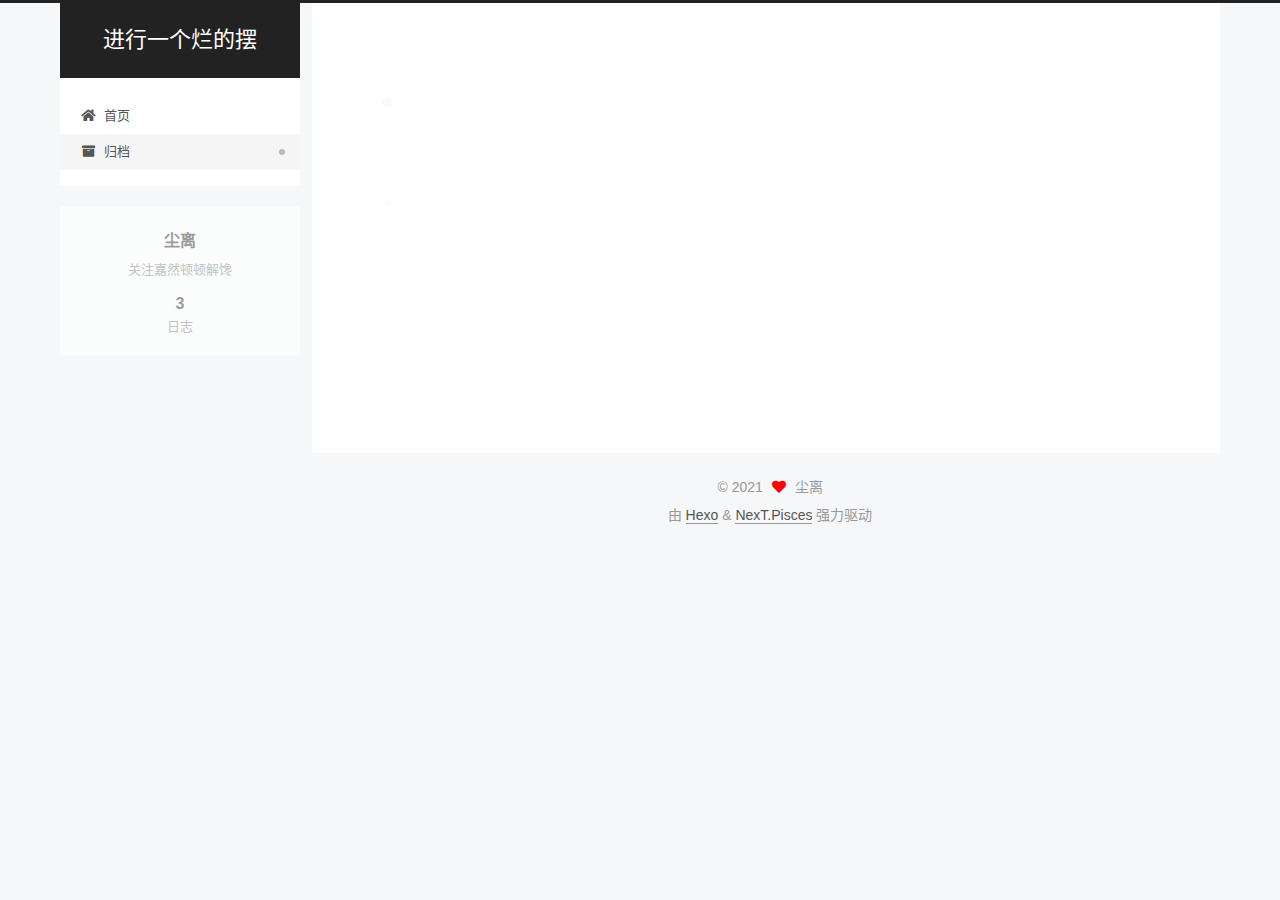
<file: archives/2021/08/index.html>
<!DOCTYPE html>
<html lang="zh-CN">
<head>
  <meta charset="UTF-8">
<meta name="viewport" content="width=device-width, initial-scale=1, maximum-scale=2">
<meta name="theme-color" content="#222">
<meta name="generator" content="Hexo 5.4.0">
  <link rel="apple-touch-icon" sizes="180x180" href="/images/apple-touch-icon-next.png">
  <link rel="icon" type="image/png" sizes="32x32" href="/images/favicon-32x32-next.png">
  <link rel="icon" type="image/png" sizes="16x16" href="/images/favicon-16x16-next.png">
  <link rel="mask-icon" href="/images/logo.svg" color="#222">

<link rel="stylesheet" href="/css/main.css">


<link rel="stylesheet" href="/lib/font-awesome/css/all.min.css">

<script id="hexo-configurations">
    var NexT = window.NexT || {};
    var CONFIG = {"hostname":"example.com","root":"/","scheme":"Pisces","version":"7.8.0","exturl":false,"sidebar":{"position":"left","display":"post","padding":18,"offset":12,"onmobile":false},"copycode":{"enable":false,"show_result":false,"style":null},"back2top":{"enable":true,"sidebar":false,"scrollpercent":false},"bookmark":{"enable":false,"color":"#222","save":"auto"},"fancybox":false,"mediumzoom":false,"lazyload":false,"pangu":false,"comments":{"style":"tabs","active":null,"storage":true,"lazyload":false,"nav":null},"algolia":{"hits":{"per_page":10},"labels":{"input_placeholder":"Search for Posts","hits_empty":"We didn't find any results for the search: ${query}","hits_stats":"${hits} results found in ${time} ms"}},"localsearch":{"enable":false,"trigger":"auto","top_n_per_article":1,"unescape":false,"preload":false},"motion":{"enable":true,"async":false,"transition":{"post_block":"fadeIn","post_header":"slideDownIn","post_body":"slideDownIn","coll_header":"slideLeftIn","sidebar":"slideUpIn"}}};
  </script>

  <meta name="description" content="关注嘉然顿顿解馋">
<meta property="og:type" content="website">
<meta property="og:title" content="进行一个烂的摆">
<meta property="og:url" content="http://example.com/archives/2021/08/index.html">
<meta property="og:site_name" content="进行一个烂的摆">
<meta property="og:description" content="关注嘉然顿顿解馋">
<meta property="og:locale" content="zh_CN">
<meta property="article:author" content="尘离">
<meta name="twitter:card" content="summary">

<link rel="canonical" href="http://example.com/archives/2021/08/">


<script id="page-configurations">
  // https://hexo.io/docs/variables.html
  CONFIG.page = {
    sidebar: "",
    isHome : false,
    isPost : false,
    lang   : 'zh-CN'
  };
</script>

  <title>归档 | 进行一个烂的摆</title>
  






  <noscript>
  <style>
  .use-motion .brand,
  .use-motion .menu-item,
  .sidebar-inner,
  .use-motion .post-block,
  .use-motion .pagination,
  .use-motion .comments,
  .use-motion .post-header,
  .use-motion .post-body,
  .use-motion .collection-header { opacity: initial; }

  .use-motion .site-title,
  .use-motion .site-subtitle {
    opacity: initial;
    top: initial;
  }

  .use-motion .logo-line-before i { left: initial; }
  .use-motion .logo-line-after i { right: initial; }
  </style>
</noscript>

</head>

<body itemscope itemtype="http://schema.org/WebPage">
  <div class="container use-motion">
    <div class="headband"></div>

    <header class="header" itemscope itemtype="http://schema.org/WPHeader">
      <div class="header-inner"><div class="site-brand-container">
  <div class="site-nav-toggle">
    <div class="toggle" aria-label="切换导航栏">
      <span class="toggle-line toggle-line-first"></span>
      <span class="toggle-line toggle-line-middle"></span>
      <span class="toggle-line toggle-line-last"></span>
    </div>
  </div>

  <div class="site-meta">

    <a href="/" class="brand" rel="start">
      <span class="logo-line-before"><i></i></span>
      <h1 class="site-title">进行一个烂的摆</h1>
      <span class="logo-line-after"><i></i></span>
    </a>
  </div>

  <div class="site-nav-right">
    <div class="toggle popup-trigger">
    </div>
  </div>
</div>




<nav class="site-nav">
  <ul id="menu" class="main-menu menu">
        <li class="menu-item menu-item-home">

    <a href="/" rel="section"><i class="fa fa-home fa-fw"></i>首页</a>

  </li>
        <li class="menu-item menu-item-archives">

    <a href="/archives/" rel="section"><i class="fa fa-archive fa-fw"></i>归档</a>

  </li>
  </ul>
</nav>




</div>
    </header>

    
  <div class="back-to-top">
    <i class="fa fa-arrow-up"></i>
    <span>0%</span>
  </div>


    <main class="main">
      <div class="main-inner">
        <div class="content-wrap">
          

          <div class="content archive">
            

  
  
  
  <div class="post-block">
    <div class="posts-collapse">
      <div class="collection-title">
        <span class="collection-header">嗯..! 目前共计 3 篇日志。 继续努力。</span>
      </div>

      
    <div class="collection-year">
      <span class="collection-header">2021</span>
    </div>

  <article itemscope itemtype="http://schema.org/Article">
    <header class="post-header">

      <div class="post-meta">
        <time itemprop="dateCreated"
              datetime="2021-08-21T00:00:00+08:00"
              content="2021-08-21">
          08-21
        </time>
      </div>

      <div class="post-title">
          <a class="post-title-link" href="/2021/08/21/js/" itemprop="url">
            <span itemprop="name">个人JavaScript学习记录</span>
          </a>
      </div>

    </header>
  </article>

  <article itemscope itemtype="http://schema.org/Article">
    <header class="post-header">

      <div class="post-meta">
        <time itemprop="dateCreated"
              datetime="2021-08-20T00:00:00+08:00"
              content="2021-08-20">
          08-20
        </time>
      </div>

      <div class="post-title">
          <a class="post-title-link" href="/2021/08/20/hello-world/" itemprop="url">
            <span itemprop="name">Hello World</span>
          </a>
      </div>

    </header>
  </article>


    </div>
  </div>
  
  
  

  



          </div>
          

<script>
  window.addEventListener('tabs:register', () => {
    let { activeClass } = CONFIG.comments;
    if (CONFIG.comments.storage) {
      activeClass = localStorage.getItem('comments_active') || activeClass;
    }
    if (activeClass) {
      let activeTab = document.querySelector(`a[href="#comment-${activeClass}"]`);
      if (activeTab) {
        activeTab.click();
      }
    }
  });
  if (CONFIG.comments.storage) {
    window.addEventListener('tabs:click', event => {
      if (!event.target.matches('.tabs-comment .tab-content .tab-pane')) return;
      let commentClass = event.target.classList[1];
      localStorage.setItem('comments_active', commentClass);
    });
  }
</script>

        </div>
          
  
  <div class="toggle sidebar-toggle">
    <span class="toggle-line toggle-line-first"></span>
    <span class="toggle-line toggle-line-middle"></span>
    <span class="toggle-line toggle-line-last"></span>
  </div>

  <aside class="sidebar">
    <div class="sidebar-inner">

      <ul class="sidebar-nav motion-element">
        <li class="sidebar-nav-toc">
          文章目录
        </li>
        <li class="sidebar-nav-overview">
          站点概览
        </li>
      </ul>

      <!--noindex-->
      <div class="post-toc-wrap sidebar-panel">
      </div>
      <!--/noindex-->

      <div class="site-overview-wrap sidebar-panel">
        <div class="site-author motion-element" itemprop="author" itemscope itemtype="http://schema.org/Person">
  <p class="site-author-name" itemprop="name">尘离</p>
  <div class="site-description" itemprop="description">关注嘉然顿顿解馋</div>
</div>
<div class="site-state-wrap motion-element">
  <nav class="site-state">
      <div class="site-state-item site-state-posts">
          <a href="/archives/">
        
          <span class="site-state-item-count">3</span>
          <span class="site-state-item-name">日志</span>
        </a>
      </div>
  </nav>
</div>



      </div>

    </div>
  </aside>
  <div id="sidebar-dimmer"></div>


      </div>
    </main>

    <footer class="footer">
      <div class="footer-inner">
        

        

<div class="copyright">
  
  &copy; 
  <span itemprop="copyrightYear">2021</span>
  <span class="with-love">
    <i class="fa fa-heart"></i>
  </span>
  <span class="author" itemprop="copyrightHolder">尘离</span>
</div>
  <div class="powered-by">由 <a href="https://hexo.io/" class="theme-link" rel="noopener" target="_blank">Hexo</a> & <a href="https://pisces.theme-next.org/" class="theme-link" rel="noopener" target="_blank">NexT.Pisces</a> 强力驱动
  </div>

        








      </div>
    </footer>
  </div>

  
  <script src="/lib/anime.min.js"></script>
  <script src="/lib/velocity/velocity.min.js"></script>
  <script src="/lib/velocity/velocity.ui.min.js"></script>

<script src="/js/utils.js"></script>

<script src="/js/motion.js"></script>


<script src="/js/schemes/pisces.js"></script>


<script src="/js/next-boot.js"></script>




  















  

  

</body>
</html>
</file>
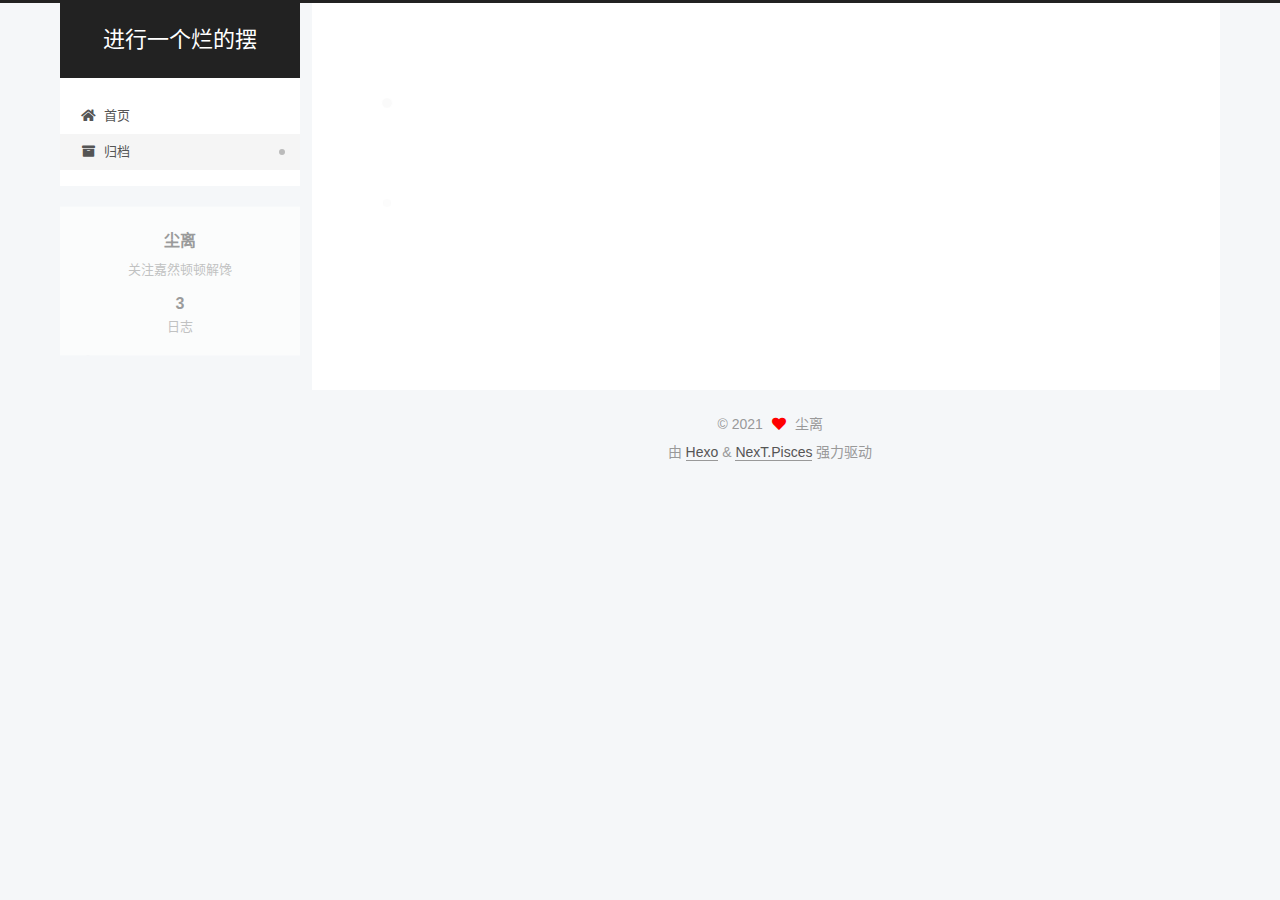
<file: archives/2021/09/index.html>
<!DOCTYPE html>
<html lang="zh-CN">
<head>
  <meta charset="UTF-8">
<meta name="viewport" content="width=device-width, initial-scale=1, maximum-scale=2">
<meta name="theme-color" content="#222">
<meta name="generator" content="Hexo 5.4.0">
  <link rel="apple-touch-icon" sizes="180x180" href="/images/apple-touch-icon-next.png">
  <link rel="icon" type="image/png" sizes="32x32" href="/images/favicon-32x32-next.png">
  <link rel="icon" type="image/png" sizes="16x16" href="/images/favicon-16x16-next.png">
  <link rel="mask-icon" href="/images/logo.svg" color="#222">

<link rel="stylesheet" href="/css/main.css">


<link rel="stylesheet" href="/lib/font-awesome/css/all.min.css">

<script id="hexo-configurations">
    var NexT = window.NexT || {};
    var CONFIG = {"hostname":"example.com","root":"/","scheme":"Pisces","version":"7.8.0","exturl":false,"sidebar":{"position":"left","display":"post","padding":18,"offset":12,"onmobile":false},"copycode":{"enable":false,"show_result":false,"style":null},"back2top":{"enable":true,"sidebar":false,"scrollpercent":false},"bookmark":{"enable":false,"color":"#222","save":"auto"},"fancybox":false,"mediumzoom":false,"lazyload":false,"pangu":false,"comments":{"style":"tabs","active":null,"storage":true,"lazyload":false,"nav":null},"algolia":{"hits":{"per_page":10},"labels":{"input_placeholder":"Search for Posts","hits_empty":"We didn't find any results for the search: ${query}","hits_stats":"${hits} results found in ${time} ms"}},"localsearch":{"enable":false,"trigger":"auto","top_n_per_article":1,"unescape":false,"preload":false},"motion":{"enable":true,"async":false,"transition":{"post_block":"fadeIn","post_header":"slideDownIn","post_body":"slideDownIn","coll_header":"slideLeftIn","sidebar":"slideUpIn"}}};
  </script>

  <meta name="description" content="关注嘉然顿顿解馋">
<meta property="og:type" content="website">
<meta property="og:title" content="进行一个烂的摆">
<meta property="og:url" content="http://example.com/archives/2021/09/index.html">
<meta property="og:site_name" content="进行一个烂的摆">
<meta property="og:description" content="关注嘉然顿顿解馋">
<meta property="og:locale" content="zh_CN">
<meta property="article:author" content="尘离">
<meta name="twitter:card" content="summary">

<link rel="canonical" href="http://example.com/archives/2021/09/">


<script id="page-configurations">
  // https://hexo.io/docs/variables.html
  CONFIG.page = {
    sidebar: "",
    isHome : false,
    isPost : false,
    lang   : 'zh-CN'
  };
</script>

  <title>归档 | 进行一个烂的摆</title>
  






  <noscript>
  <style>
  .use-motion .brand,
  .use-motion .menu-item,
  .sidebar-inner,
  .use-motion .post-block,
  .use-motion .pagination,
  .use-motion .comments,
  .use-motion .post-header,
  .use-motion .post-body,
  .use-motion .collection-header { opacity: initial; }

  .use-motion .site-title,
  .use-motion .site-subtitle {
    opacity: initial;
    top: initial;
  }

  .use-motion .logo-line-before i { left: initial; }
  .use-motion .logo-line-after i { right: initial; }
  </style>
</noscript>

</head>

<body itemscope itemtype="http://schema.org/WebPage">
  <div class="container use-motion">
    <div class="headband"></div>

    <header class="header" itemscope itemtype="http://schema.org/WPHeader">
      <div class="header-inner"><div class="site-brand-container">
  <div class="site-nav-toggle">
    <div class="toggle" aria-label="切换导航栏">
      <span class="toggle-line toggle-line-first"></span>
      <span class="toggle-line toggle-line-middle"></span>
      <span class="toggle-line toggle-line-last"></span>
    </div>
  </div>

  <div class="site-meta">

    <a href="/" class="brand" rel="start">
      <span class="logo-line-before"><i></i></span>
      <h1 class="site-title">进行一个烂的摆</h1>
      <span class="logo-line-after"><i></i></span>
    </a>
  </div>

  <div class="site-nav-right">
    <div class="toggle popup-trigger">
    </div>
  </div>
</div>




<nav class="site-nav">
  <ul id="menu" class="main-menu menu">
        <li class="menu-item menu-item-home">

    <a href="/" rel="section"><i class="fa fa-home fa-fw"></i>首页</a>

  </li>
        <li class="menu-item menu-item-archives">

    <a href="/archives/" rel="section"><i class="fa fa-archive fa-fw"></i>归档</a>

  </li>
  </ul>
</nav>




</div>
    </header>

    
  <div class="back-to-top">
    <i class="fa fa-arrow-up"></i>
    <span>0%</span>
  </div>


    <main class="main">
      <div class="main-inner">
        <div class="content-wrap">
          

          <div class="content archive">
            

  
  
  
  <div class="post-block">
    <div class="posts-collapse">
      <div class="collection-title">
        <span class="collection-header">嗯..! 目前共计 3 篇日志。 继续努力。</span>
      </div>

      
    <div class="collection-year">
      <span class="collection-header">2021</span>
    </div>

  <article itemscope itemtype="http://schema.org/Article">
    <header class="post-header">

      <div class="post-meta">
        <time itemprop="dateCreated"
              datetime="2021-09-06T21:51:27+08:00"
              content="2021-09-06">
          09-06
        </time>
      </div>

      <div class="post-title">
          <a class="post-title-link" href="/2021/09/06/Untitled%20(3)/" itemprop="url">
            <span itemprop="name">FCC学习js数据结构</span>
          </a>
      </div>

    </header>
  </article>


    </div>
  </div>
  
  
  

  



          </div>
          

<script>
  window.addEventListener('tabs:register', () => {
    let { activeClass } = CONFIG.comments;
    if (CONFIG.comments.storage) {
      activeClass = localStorage.getItem('comments_active') || activeClass;
    }
    if (activeClass) {
      let activeTab = document.querySelector(`a[href="#comment-${activeClass}"]`);
      if (activeTab) {
        activeTab.click();
      }
    }
  });
  if (CONFIG.comments.storage) {
    window.addEventListener('tabs:click', event => {
      if (!event.target.matches('.tabs-comment .tab-content .tab-pane')) return;
      let commentClass = event.target.classList[1];
      localStorage.setItem('comments_active', commentClass);
    });
  }
</script>

        </div>
          
  
  <div class="toggle sidebar-toggle">
    <span class="toggle-line toggle-line-first"></span>
    <span class="toggle-line toggle-line-middle"></span>
    <span class="toggle-line toggle-line-last"></span>
  </div>

  <aside class="sidebar">
    <div class="sidebar-inner">

      <ul class="sidebar-nav motion-element">
        <li class="sidebar-nav-toc">
          文章目录
        </li>
        <li class="sidebar-nav-overview">
          站点概览
        </li>
      </ul>

      <!--noindex-->
      <div class="post-toc-wrap sidebar-panel">
      </div>
      <!--/noindex-->

      <div class="site-overview-wrap sidebar-panel">
        <div class="site-author motion-element" itemprop="author" itemscope itemtype="http://schema.org/Person">
  <p class="site-author-name" itemprop="name">尘离</p>
  <div class="site-description" itemprop="description">关注嘉然顿顿解馋</div>
</div>
<div class="site-state-wrap motion-element">
  <nav class="site-state">
      <div class="site-state-item site-state-posts">
          <a href="/archives/">
        
          <span class="site-state-item-count">3</span>
          <span class="site-state-item-name">日志</span>
        </a>
      </div>
  </nav>
</div>



      </div>

    </div>
  </aside>
  <div id="sidebar-dimmer"></div>


      </div>
    </main>

    <footer class="footer">
      <div class="footer-inner">
        

        

<div class="copyright">
  
  &copy; 
  <span itemprop="copyrightYear">2021</span>
  <span class="with-love">
    <i class="fa fa-heart"></i>
  </span>
  <span class="author" itemprop="copyrightHolder">尘离</span>
</div>
  <div class="powered-by">由 <a href="https://hexo.io/" class="theme-link" rel="noopener" target="_blank">Hexo</a> & <a href="https://pisces.theme-next.org/" class="theme-link" rel="noopener" target="_blank">NexT.Pisces</a> 强力驱动
  </div>

        








      </div>
    </footer>
  </div>

  
  <script src="/lib/anime.min.js"></script>
  <script src="/lib/velocity/velocity.min.js"></script>
  <script src="/lib/velocity/velocity.ui.min.js"></script>

<script src="/js/utils.js"></script>

<script src="/js/motion.js"></script>


<script src="/js/schemes/pisces.js"></script>


<script src="/js/next-boot.js"></script>




  















  

  

</body>
</html>
</file>
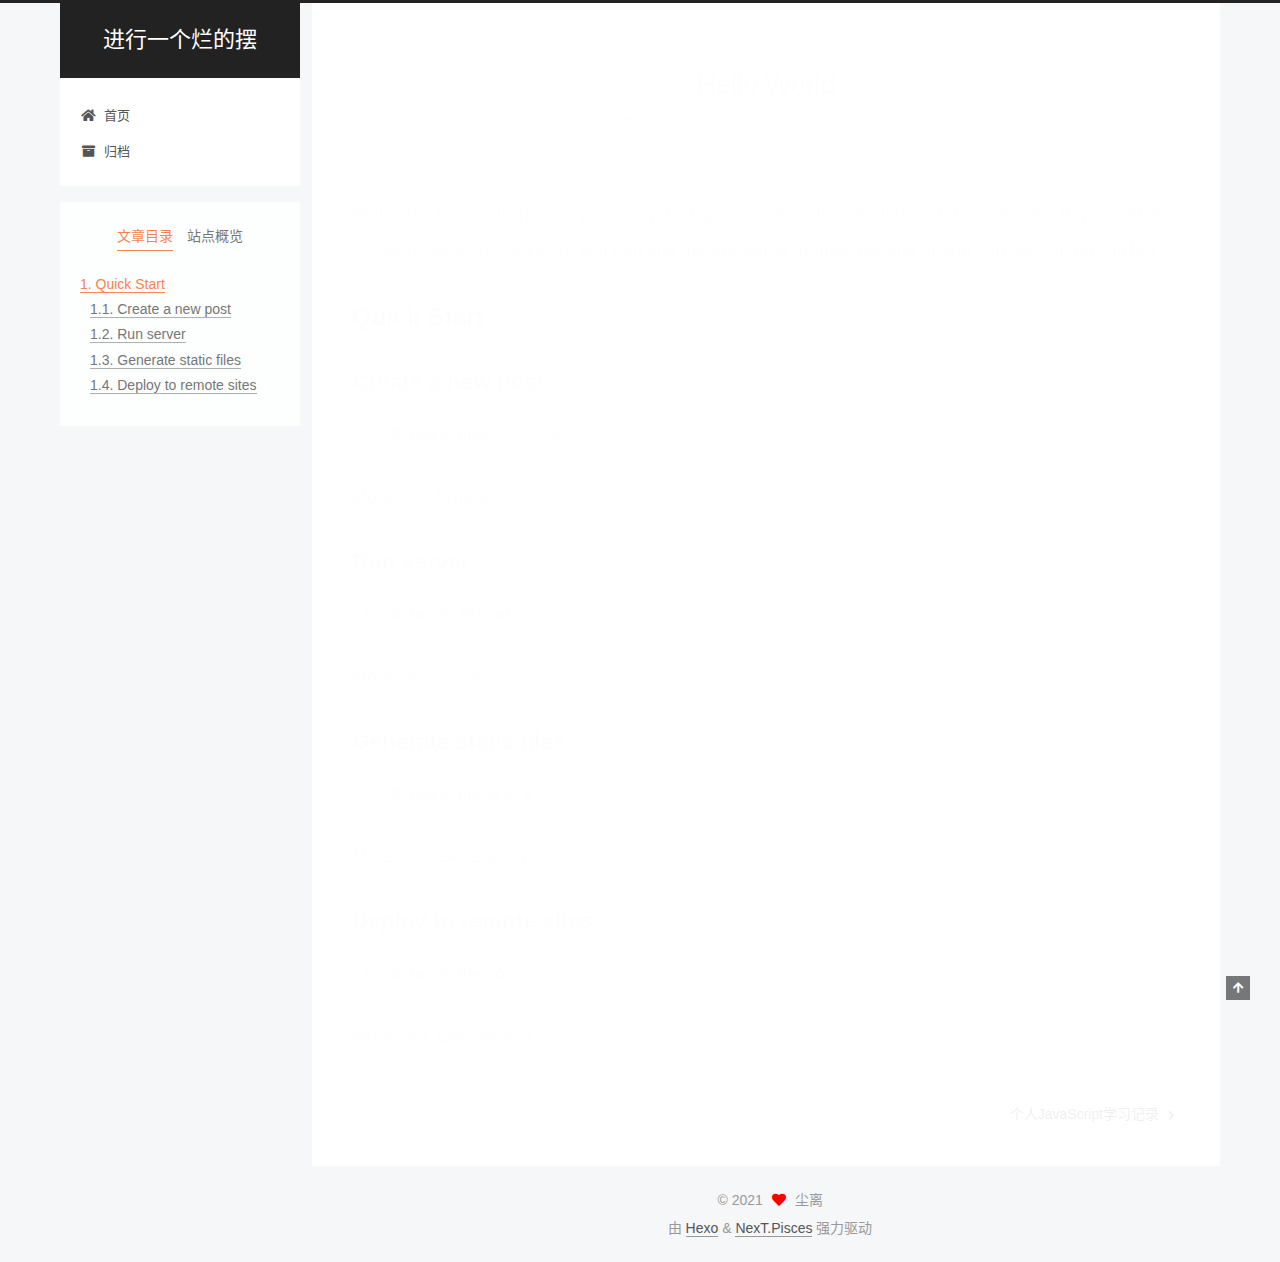
<file: 2021/08/20/hello-world/index.html>
<!DOCTYPE html>
<html lang="zh-CN">
<head>
  <meta charset="UTF-8">
<meta name="viewport" content="width=device-width, initial-scale=1, maximum-scale=2">
<meta name="theme-color" content="#222">
<meta name="generator" content="Hexo 5.4.0">
  <link rel="apple-touch-icon" sizes="180x180" href="/images/apple-touch-icon-next.png">
  <link rel="icon" type="image/png" sizes="32x32" href="/images/favicon-32x32-next.png">
  <link rel="icon" type="image/png" sizes="16x16" href="/images/favicon-16x16-next.png">
  <link rel="mask-icon" href="/images/logo.svg" color="#222">

<link rel="stylesheet" href="/css/main.css">


<link rel="stylesheet" href="/lib/font-awesome/css/all.min.css">

<script id="hexo-configurations">
    var NexT = window.NexT || {};
    var CONFIG = {"hostname":"example.com","root":"/","scheme":"Pisces","version":"7.8.0","exturl":false,"sidebar":{"position":"left","display":"post","padding":18,"offset":12,"onmobile":false},"copycode":{"enable":false,"show_result":false,"style":null},"back2top":{"enable":true,"sidebar":false,"scrollpercent":false},"bookmark":{"enable":false,"color":"#222","save":"auto"},"fancybox":false,"mediumzoom":false,"lazyload":false,"pangu":false,"comments":{"style":"tabs","active":null,"storage":true,"lazyload":false,"nav":null},"algolia":{"hits":{"per_page":10},"labels":{"input_placeholder":"Search for Posts","hits_empty":"We didn't find any results for the search: ${query}","hits_stats":"${hits} results found in ${time} ms"}},"localsearch":{"enable":false,"trigger":"auto","top_n_per_article":1,"unescape":false,"preload":false},"motion":{"enable":true,"async":false,"transition":{"post_block":"fadeIn","post_header":"slideDownIn","post_body":"slideDownIn","coll_header":"slideLeftIn","sidebar":"slideUpIn"}}};
  </script>

  <meta name="description" content="Welcome to Hexo! This is your very first post. Check documentation for more info. If you get any problems when using Hexo, you can find the answer in troubleshooting or you can ask me on GitHub. Quick">
<meta property="og:type" content="article">
<meta property="og:title" content="Hello World">
<meta property="og:url" content="http://example.com/2021/08/20/hello-world/index.html">
<meta property="og:site_name" content="进行一个烂的摆">
<meta property="og:description" content="Welcome to Hexo! This is your very first post. Check documentation for more info. If you get any problems when using Hexo, you can find the answer in troubleshooting or you can ask me on GitHub. Quick">
<meta property="og:locale" content="zh_CN">
<meta property="article:published_time" content="2021-08-19T16:00:00.000Z">
<meta property="article:modified_time" content="2021-09-06T13:45:01.874Z">
<meta property="article:author" content="尘离">
<meta name="twitter:card" content="summary">

<link rel="canonical" href="http://example.com/2021/08/20/hello-world/">


<script id="page-configurations">
  // https://hexo.io/docs/variables.html
  CONFIG.page = {
    sidebar: "",
    isHome : false,
    isPost : true,
    lang   : 'zh-CN'
  };
</script>

  <title>Hello World | 进行一个烂的摆</title>
  






  <noscript>
  <style>
  .use-motion .brand,
  .use-motion .menu-item,
  .sidebar-inner,
  .use-motion .post-block,
  .use-motion .pagination,
  .use-motion .comments,
  .use-motion .post-header,
  .use-motion .post-body,
  .use-motion .collection-header { opacity: initial; }

  .use-motion .site-title,
  .use-motion .site-subtitle {
    opacity: initial;
    top: initial;
  }

  .use-motion .logo-line-before i { left: initial; }
  .use-motion .logo-line-after i { right: initial; }
  </style>
</noscript>

</head>

<body itemscope itemtype="http://schema.org/WebPage">
  <div class="container use-motion">
    <div class="headband"></div>

    <header class="header" itemscope itemtype="http://schema.org/WPHeader">
      <div class="header-inner"><div class="site-brand-container">
  <div class="site-nav-toggle">
    <div class="toggle" aria-label="切换导航栏">
      <span class="toggle-line toggle-line-first"></span>
      <span class="toggle-line toggle-line-middle"></span>
      <span class="toggle-line toggle-line-last"></span>
    </div>
  </div>

  <div class="site-meta">

    <a href="/" class="brand" rel="start">
      <span class="logo-line-before"><i></i></span>
      <h1 class="site-title">进行一个烂的摆</h1>
      <span class="logo-line-after"><i></i></span>
    </a>
  </div>

  <div class="site-nav-right">
    <div class="toggle popup-trigger">
    </div>
  </div>
</div>




<nav class="site-nav">
  <ul id="menu" class="main-menu menu">
        <li class="menu-item menu-item-home">

    <a href="/" rel="section"><i class="fa fa-home fa-fw"></i>首页</a>

  </li>
        <li class="menu-item menu-item-archives">

    <a href="/archives/" rel="section"><i class="fa fa-archive fa-fw"></i>归档</a>

  </li>
  </ul>
</nav>




</div>
    </header>

    
  <div class="back-to-top">
    <i class="fa fa-arrow-up"></i>
    <span>0%</span>
  </div>


    <main class="main">
      <div class="main-inner">
        <div class="content-wrap">
          

          <div class="content post posts-expand">
            

    
  
  
  <article itemscope itemtype="http://schema.org/Article" class="post-block" lang="zh-CN">
    <link itemprop="mainEntityOfPage" href="http://example.com/2021/08/20/hello-world/">

    <span hidden itemprop="author" itemscope itemtype="http://schema.org/Person">
      <meta itemprop="image" content="/images/avatar.gif">
      <meta itemprop="name" content="尘离">
      <meta itemprop="description" content="关注嘉然顿顿解馋">
    </span>

    <span hidden itemprop="publisher" itemscope itemtype="http://schema.org/Organization">
      <meta itemprop="name" content="进行一个烂的摆">
    </span>
      <header class="post-header">
        <h1 class="post-title" itemprop="name headline">
          Hello World
        </h1>

        <div class="post-meta">
            <span class="post-meta-item">
              <span class="post-meta-item-icon">
                <i class="far fa-calendar"></i>
              </span>
              <span class="post-meta-item-text">发表于</span>

              <time title="创建时间：2021-08-20 00:00:00" itemprop="dateCreated datePublished" datetime="2021-08-20T00:00:00+08:00">2021-08-20</time>
            </span>
              <span class="post-meta-item">
                <span class="post-meta-item-icon">
                  <i class="far fa-calendar-check"></i>
                </span>
                <span class="post-meta-item-text">更新于</span>
                <time title="修改时间：2021-09-06 21:45:01" itemprop="dateModified" datetime="2021-09-06T21:45:01+08:00">2021-09-06</time>
              </span>

          

        </div>
      </header>

    
    
    
    <div class="post-body" itemprop="articleBody">

      
        <p>Welcome to <a target="_blank" rel="noopener" href="https://hexo.io/">Hexo</a>! This is your very first post. Check <a target="_blank" rel="noopener" href="https://hexo.io/docs/">documentation</a> for more info. If you get any problems when using Hexo, you can find the answer in <a target="_blank" rel="noopener" href="https://hexo.io/docs/troubleshooting.html">troubleshooting</a> or you can ask me on <a target="_blank" rel="noopener" href="https://github.com/hexojs/hexo/issues">GitHub</a>.</p>
<h2 id="Quick-Start"><a href="#Quick-Start" class="headerlink" title="Quick Start"></a>Quick Start</h2><h3 id="Create-a-new-post"><a href="#Create-a-new-post" class="headerlink" title="Create a new post"></a>Create a new post</h3><figure class="highlight bash"><table><tr><td class="gutter"><pre><span class="line">1</span><br></pre></td><td class="code"><pre><span class="line">$ hexo new <span class="string">&quot;My New Post&quot;</span></span><br></pre></td></tr></table></figure>

<p>More info: <a target="_blank" rel="noopener" href="https://hexo.io/docs/writing.html">Writing</a></p>
<h3 id="Run-server"><a href="#Run-server" class="headerlink" title="Run server"></a>Run server</h3><figure class="highlight bash"><table><tr><td class="gutter"><pre><span class="line">1</span><br></pre></td><td class="code"><pre><span class="line">$ hexo server</span><br></pre></td></tr></table></figure>

<p>More info: <a target="_blank" rel="noopener" href="https://hexo.io/docs/server.html">Server</a></p>
<h3 id="Generate-static-files"><a href="#Generate-static-files" class="headerlink" title="Generate static files"></a>Generate static files</h3><figure class="highlight bash"><table><tr><td class="gutter"><pre><span class="line">1</span><br></pre></td><td class="code"><pre><span class="line">$ hexo generate</span><br></pre></td></tr></table></figure>

<p>More info: <a target="_blank" rel="noopener" href="https://hexo.io/docs/generating.html">Generating</a></p>
<h3 id="Deploy-to-remote-sites"><a href="#Deploy-to-remote-sites" class="headerlink" title="Deploy to remote sites"></a>Deploy to remote sites</h3><figure class="highlight bash"><table><tr><td class="gutter"><pre><span class="line">1</span><br></pre></td><td class="code"><pre><span class="line">$ hexo deploy</span><br></pre></td></tr></table></figure>

<p>More info: <a target="_blank" rel="noopener" href="https://hexo.io/docs/one-command-deployment.html">Deployment</a></p>

    </div>

    
    
    

      <footer class="post-footer">

        


        
    <div class="post-nav">
      <div class="post-nav-item"></div>
      <div class="post-nav-item">
    <a href="/2021/08/21/js/" rel="next" title="个人JavaScript学习记录">
      个人JavaScript学习记录 <i class="fa fa-chevron-right"></i>
    </a></div>
    </div>
      </footer>
    
  </article>
  
  
  



          </div>
          

<script>
  window.addEventListener('tabs:register', () => {
    let { activeClass } = CONFIG.comments;
    if (CONFIG.comments.storage) {
      activeClass = localStorage.getItem('comments_active') || activeClass;
    }
    if (activeClass) {
      let activeTab = document.querySelector(`a[href="#comment-${activeClass}"]`);
      if (activeTab) {
        activeTab.click();
      }
    }
  });
  if (CONFIG.comments.storage) {
    window.addEventListener('tabs:click', event => {
      if (!event.target.matches('.tabs-comment .tab-content .tab-pane')) return;
      let commentClass = event.target.classList[1];
      localStorage.setItem('comments_active', commentClass);
    });
  }
</script>

        </div>
          
  
  <div class="toggle sidebar-toggle">
    <span class="toggle-line toggle-line-first"></span>
    <span class="toggle-line toggle-line-middle"></span>
    <span class="toggle-line toggle-line-last"></span>
  </div>

  <aside class="sidebar">
    <div class="sidebar-inner">

      <ul class="sidebar-nav motion-element">
        <li class="sidebar-nav-toc">
          文章目录
        </li>
        <li class="sidebar-nav-overview">
          站点概览
        </li>
      </ul>

      <!--noindex-->
      <div class="post-toc-wrap sidebar-panel">
          <div class="post-toc motion-element"><ol class="nav"><li class="nav-item nav-level-2"><a class="nav-link" href="#Quick-Start"><span class="nav-number">1.</span> <span class="nav-text">Quick Start</span></a><ol class="nav-child"><li class="nav-item nav-level-3"><a class="nav-link" href="#Create-a-new-post"><span class="nav-number">1.1.</span> <span class="nav-text">Create a new post</span></a></li><li class="nav-item nav-level-3"><a class="nav-link" href="#Run-server"><span class="nav-number">1.2.</span> <span class="nav-text">Run server</span></a></li><li class="nav-item nav-level-3"><a class="nav-link" href="#Generate-static-files"><span class="nav-number">1.3.</span> <span class="nav-text">Generate static files</span></a></li><li class="nav-item nav-level-3"><a class="nav-link" href="#Deploy-to-remote-sites"><span class="nav-number">1.4.</span> <span class="nav-text">Deploy to remote sites</span></a></li></ol></li></ol></div>
      </div>
      <!--/noindex-->

      <div class="site-overview-wrap sidebar-panel">
        <div class="site-author motion-element" itemprop="author" itemscope itemtype="http://schema.org/Person">
  <p class="site-author-name" itemprop="name">尘离</p>
  <div class="site-description" itemprop="description">关注嘉然顿顿解馋</div>
</div>
<div class="site-state-wrap motion-element">
  <nav class="site-state">
      <div class="site-state-item site-state-posts">
          <a href="/archives/">
        
          <span class="site-state-item-count">2</span>
          <span class="site-state-item-name">日志</span>
        </a>
      </div>
  </nav>
</div>



      </div>

    </div>
  </aside>
  <div id="sidebar-dimmer"></div>


      </div>
    </main>

    <footer class="footer">
      <div class="footer-inner">
        

        

<div class="copyright">
  
  &copy; 
  <span itemprop="copyrightYear">2021</span>
  <span class="with-love">
    <i class="fa fa-heart"></i>
  </span>
  <span class="author" itemprop="copyrightHolder">尘离</span>
</div>
  <div class="powered-by">由 <a href="https://hexo.io/" class="theme-link" rel="noopener" target="_blank">Hexo</a> & <a href="https://pisces.theme-next.org/" class="theme-link" rel="noopener" target="_blank">NexT.Pisces</a> 强力驱动
  </div>

        








      </div>
    </footer>
  </div>

  
  <script src="/lib/anime.min.js"></script>
  <script src="/lib/velocity/velocity.min.js"></script>
  <script src="/lib/velocity/velocity.ui.min.js"></script>

<script src="/js/utils.js"></script>

<script src="/js/motion.js"></script>


<script src="/js/schemes/pisces.js"></script>


<script src="/js/next-boot.js"></script>




  















  

  

</body>
</html>
</file>
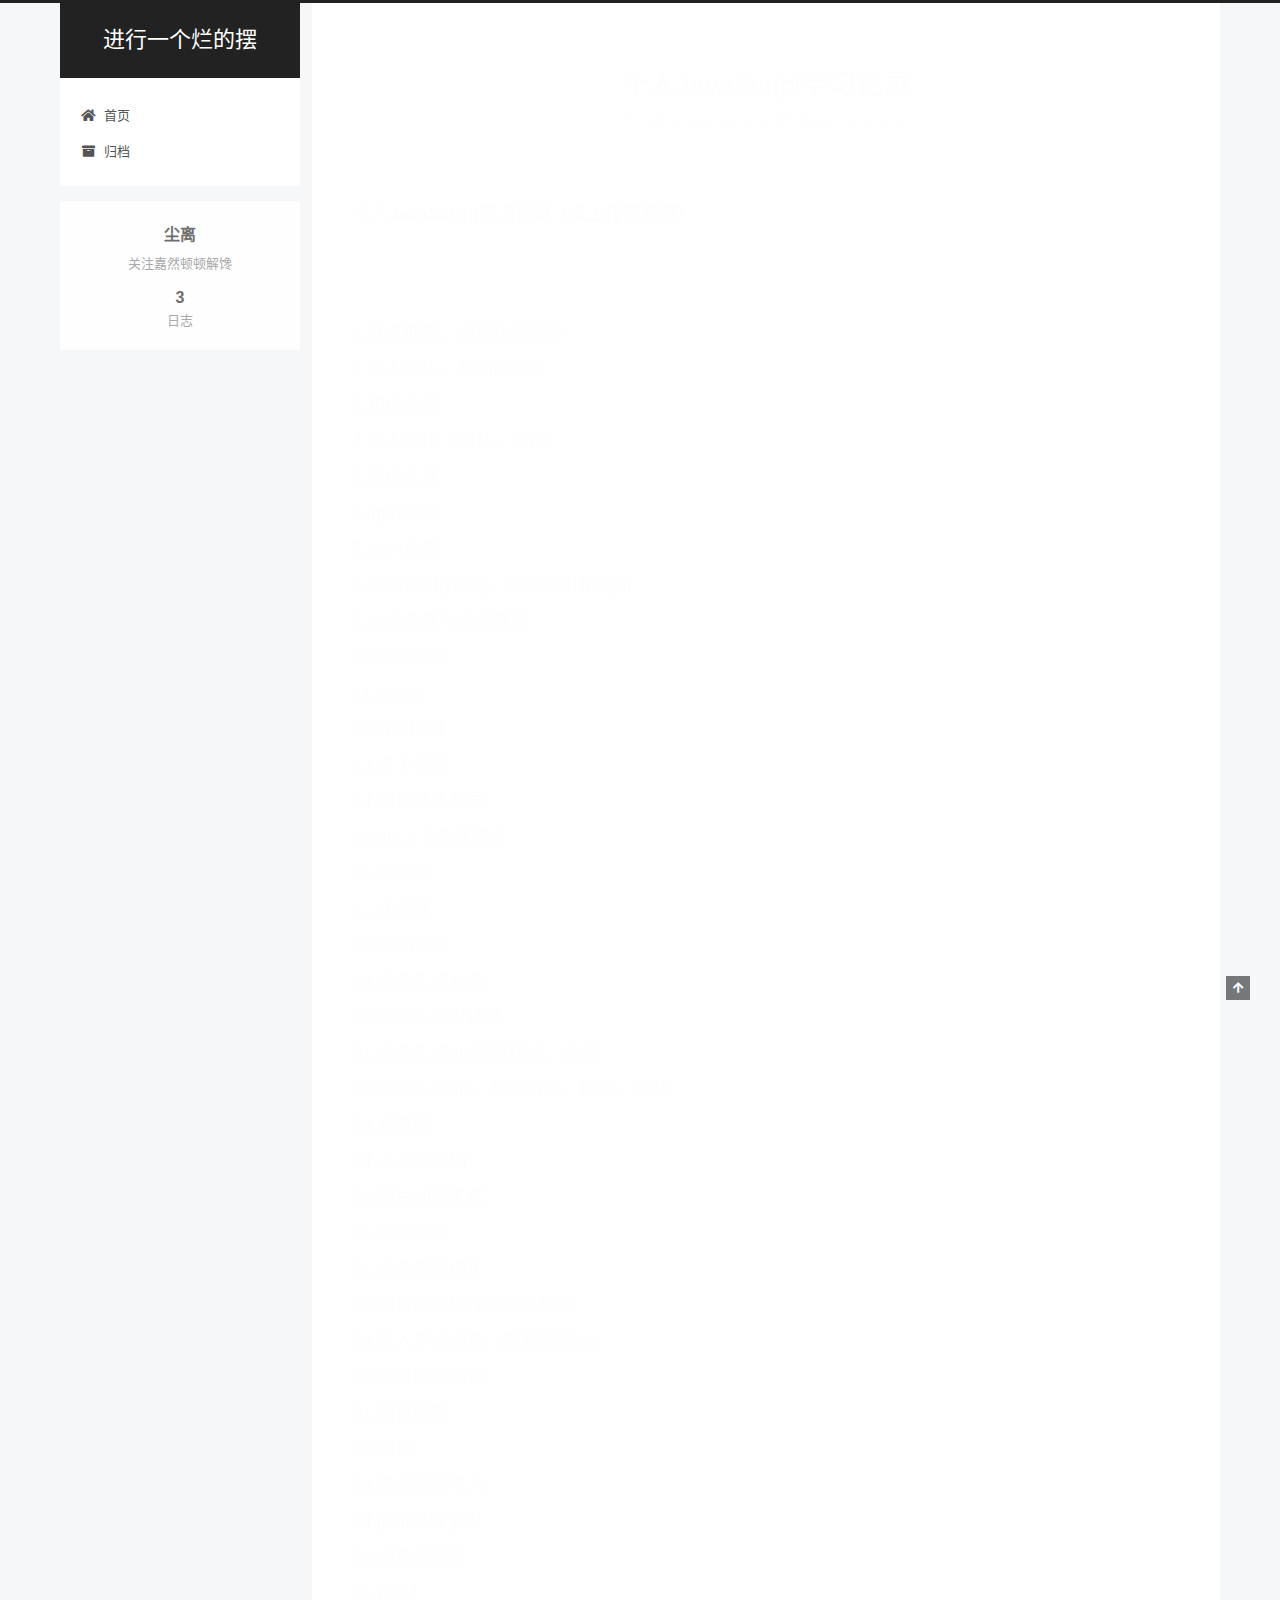
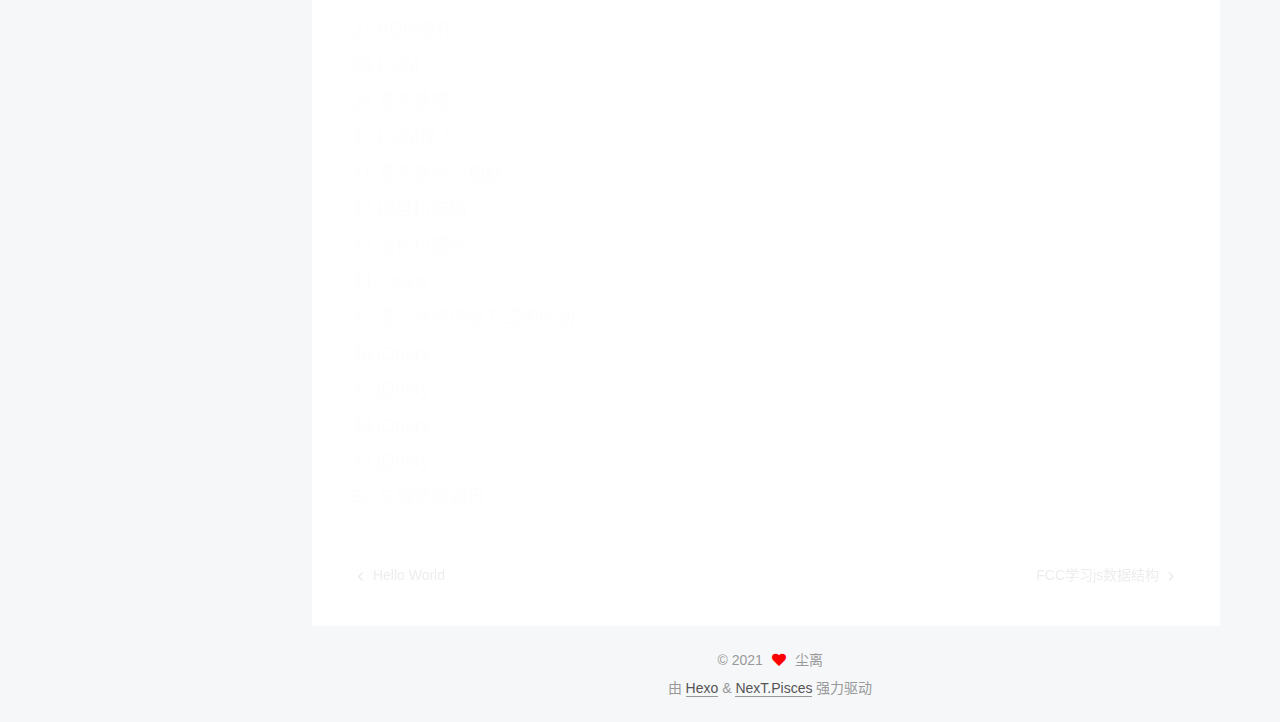
<file: 2021/08/21/js/index.html>
<!DOCTYPE html>
<html lang="zh-CN">
<head>
  <meta charset="UTF-8">
<meta name="viewport" content="width=device-width, initial-scale=1, maximum-scale=2">
<meta name="theme-color" content="#222">
<meta name="generator" content="Hexo 5.4.0">
  <link rel="apple-touch-icon" sizes="180x180" href="/images/apple-touch-icon-next.png">
  <link rel="icon" type="image/png" sizes="32x32" href="/images/favicon-32x32-next.png">
  <link rel="icon" type="image/png" sizes="16x16" href="/images/favicon-16x16-next.png">
  <link rel="mask-icon" href="/images/logo.svg" color="#222">

<link rel="stylesheet" href="/css/main.css">


<link rel="stylesheet" href="/lib/font-awesome/css/all.min.css">

<script id="hexo-configurations">
    var NexT = window.NexT || {};
    var CONFIG = {"hostname":"example.com","root":"/","scheme":"Pisces","version":"7.8.0","exturl":false,"sidebar":{"position":"left","display":"post","padding":18,"offset":12,"onmobile":false},"copycode":{"enable":false,"show_result":false,"style":null},"back2top":{"enable":true,"sidebar":false,"scrollpercent":false},"bookmark":{"enable":false,"color":"#222","save":"auto"},"fancybox":false,"mediumzoom":false,"lazyload":false,"pangu":false,"comments":{"style":"tabs","active":null,"storage":true,"lazyload":false,"nav":null},"algolia":{"hits":{"per_page":10},"labels":{"input_placeholder":"Search for Posts","hits_empty":"We didn't find any results for the search: ${query}","hits_stats":"${hits} results found in ${time} ms"}},"localsearch":{"enable":false,"trigger":"auto","top_n_per_article":1,"unescape":false,"preload":false},"motion":{"enable":true,"async":false,"transition":{"post_block":"fadeIn","post_header":"slideDownIn","post_body":"slideDownIn","coll_header":"slideLeftIn","sidebar":"slideUpIn"}}};
  </script>

  <meta name="description" content="个人JavaScript学习记录（未上传服务器）  1.基本框架，实现页面跳转2.插入图片，及动画效果3.初识表格4.插入链接（网站，图片）5.表格实现6.input表单7.form表单8.初次使用js语句，实现输出和判断9.全局变量与局部变量10.全选全消11.cssdiv12.id选择器13.盒子模型14.网页整体布局15.div上下重叠顺序16.响应式17.计时器18.fixed格式19.动">
<meta property="og:type" content="article">
<meta property="og:title" content="个人JavaScript学习记录">
<meta property="og:url" content="http://example.com/2021/08/21/js/index.html">
<meta property="og:site_name" content="进行一个烂的摆">
<meta property="og:description" content="个人JavaScript学习记录（未上传服务器）  1.基本框架，实现页面跳转2.插入图片，及动画效果3.初识表格4.插入链接（网站，图片）5.表格实现6.input表单7.form表单8.初次使用js语句，实现输出和判断9.全局变量与局部变量10.全选全消11.cssdiv12.id选择器13.盒子模型14.网页整体布局15.div上下重叠顺序16.响应式17.计时器18.fixed格式19.动">
<meta property="og:locale" content="zh_CN">
<meta property="article:published_time" content="2021-08-20T16:00:00.000Z">
<meta property="article:modified_time" content="2021-09-06T13:45:24.132Z">
<meta property="article:author" content="尘离">
<meta name="twitter:card" content="summary">

<link rel="canonical" href="http://example.com/2021/08/21/js/">


<script id="page-configurations">
  // https://hexo.io/docs/variables.html
  CONFIG.page = {
    sidebar: "",
    isHome : false,
    isPost : true,
    lang   : 'zh-CN'
  };
</script>

  <title>个人JavaScript学习记录 | 进行一个烂的摆</title>
  






  <noscript>
  <style>
  .use-motion .brand,
  .use-motion .menu-item,
  .sidebar-inner,
  .use-motion .post-block,
  .use-motion .pagination,
  .use-motion .comments,
  .use-motion .post-header,
  .use-motion .post-body,
  .use-motion .collection-header { opacity: initial; }

  .use-motion .site-title,
  .use-motion .site-subtitle {
    opacity: initial;
    top: initial;
  }

  .use-motion .logo-line-before i { left: initial; }
  .use-motion .logo-line-after i { right: initial; }
  </style>
</noscript>

</head>

<body itemscope itemtype="http://schema.org/WebPage">
  <div class="container use-motion">
    <div class="headband"></div>

    <header class="header" itemscope itemtype="http://schema.org/WPHeader">
      <div class="header-inner"><div class="site-brand-container">
  <div class="site-nav-toggle">
    <div class="toggle" aria-label="切换导航栏">
      <span class="toggle-line toggle-line-first"></span>
      <span class="toggle-line toggle-line-middle"></span>
      <span class="toggle-line toggle-line-last"></span>
    </div>
  </div>

  <div class="site-meta">

    <a href="/" class="brand" rel="start">
      <span class="logo-line-before"><i></i></span>
      <h1 class="site-title">进行一个烂的摆</h1>
      <span class="logo-line-after"><i></i></span>
    </a>
  </div>

  <div class="site-nav-right">
    <div class="toggle popup-trigger">
    </div>
  </div>
</div>




<nav class="site-nav">
  <ul id="menu" class="main-menu menu">
        <li class="menu-item menu-item-home">

    <a href="/" rel="section"><i class="fa fa-home fa-fw"></i>首页</a>

  </li>
        <li class="menu-item menu-item-archives">

    <a href="/archives/" rel="section"><i class="fa fa-archive fa-fw"></i>归档</a>

  </li>
  </ul>
</nav>




</div>
    </header>

    
  <div class="back-to-top">
    <i class="fa fa-arrow-up"></i>
    <span>0%</span>
  </div>


    <main class="main">
      <div class="main-inner">
        <div class="content-wrap">
          

          <div class="content post posts-expand">
            

    
  
  
  <article itemscope itemtype="http://schema.org/Article" class="post-block" lang="zh-CN">
    <link itemprop="mainEntityOfPage" href="http://example.com/2021/08/21/js/">

    <span hidden itemprop="author" itemscope itemtype="http://schema.org/Person">
      <meta itemprop="image" content="/images/avatar.gif">
      <meta itemprop="name" content="尘离">
      <meta itemprop="description" content="关注嘉然顿顿解馋">
    </span>

    <span hidden itemprop="publisher" itemscope itemtype="http://schema.org/Organization">
      <meta itemprop="name" content="进行一个烂的摆">
    </span>
      <header class="post-header">
        <h1 class="post-title" itemprop="name headline">
          个人JavaScript学习记录
        </h1>

        <div class="post-meta">
            <span class="post-meta-item">
              <span class="post-meta-item-icon">
                <i class="far fa-calendar"></i>
              </span>
              <span class="post-meta-item-text">发表于</span>

              <time title="创建时间：2021-08-21 00:00:00" itemprop="dateCreated datePublished" datetime="2021-08-21T00:00:00+08:00">2021-08-21</time>
            </span>
              <span class="post-meta-item">
                <span class="post-meta-item-icon">
                  <i class="far fa-calendar-check"></i>
                </span>
                <span class="post-meta-item-text">更新于</span>
                <time title="修改时间：2021-09-06 21:45:24" itemprop="dateModified" datetime="2021-09-06T21:45:24+08:00">2021-09-06</time>
              </span>

          

        </div>
      </header>

    
    
    
    <div class="post-body" itemprop="articleBody">

      
        <p><strong>个人JavaScript学习记录（未上传服务器）</strong></p>
<hr>
<p><a target="_blank" rel="noopener" href="http://localhost/MyWeb/myweb_1.html">1.基本框架，实现页面跳转</a><br><a target="_blank" rel="noopener" href="http://localhost/MyWeb/myweb_2.html">2.插入图片，及动画效果</a><br><a target="_blank" rel="noopener" href="http://localhost/MyWeb/myweb_3.html">3.初识表格</a><br><a target="_blank" rel="noopener" href="http://localhost/MyWeb/myweb_4.html">4.插入链接（网站，图片）</a><br><a target="_blank" rel="noopener" href="http://localhost/MyWeb/myweb_5.html">5.表格实现</a><br><a target="_blank" rel="noopener" href="http://localhost/MyWeb/myweb_6.html">6.input表单</a><br><a target="_blank" rel="noopener" href="http://localhost/MyWeb/myweb_7.html">7.form表单</a><br><a target="_blank" rel="noopener" href="http://localhost/MyWeb/myweb_8.html">8.初次使用js语句，实现输出和判断</a><br><a target="_blank" rel="noopener" href="http://localhost/MyWeb/myweb_9.html">9.全局变量与局部变量</a><br><a target="_blank" rel="noopener" href="http://localhost/MyWeb/myweb_10.html">10.全选全消</a><br><a target="_blank" rel="noopener" href="http://localhost/MyWeb/myweb_11.html">11.cssdiv</a><br><a target="_blank" rel="noopener" href="http://localhost/MyWeb/myweb_12.html">12.id选择器</a><br><a target="_blank" rel="noopener" href="http://localhost/MyWeb/myweb_13.html">13.盒子模型</a><br><a target="_blank" rel="noopener" href="http://localhost/MyWeb/myweb_14.html">14.网页整体布局</a><br><a target="_blank" rel="noopener" href="http://localhost/MyWeb/myweb_15.html">15.div上下重叠顺序</a><br><a target="_blank" rel="noopener" href="http://localhost/MyWeb/myweb_16.html">16.响应式</a><br><a target="_blank" rel="noopener" href="http://localhost/MyWeb/myweb_17.html">17.计时器</a><br><a target="_blank" rel="noopener" href="http://localhost/MyWeb/myweb_18.html">18.fixed格式</a><br><a target="_blank" rel="noopener" href="http://localhost/MyWeb/myweb_19.html">19.动态生成对象</a><br><a target="_blank" rel="noopener" href="http://localhost/MyWeb/myweb_20.html">20.动态生成对话框</a><br><a target="_blank" rel="noopener" href="http://localhost/MyWeb/myweb_21.html">21.动态生成div实现移动，反弹</a><br><a target="_blank" rel="noopener" href="http://localhost/MyWeb/myweb_22.html">22.动态生成div，随机位置，颜色，形状</a><br><a target="_blank" rel="noopener" href="http://localhost/MyWeb/myweb_23.html">23.遮罩层</a><br><a target="_blank" rel="noopener" href="http://localhost/MyWeb/myweb_24.html">24.子元素添加</a><br><a target="_blank" rel="noopener" href="http://localhost/MyWeb/myweb_25.html">25.图片动态生成</a><br><a target="_blank" rel="noopener" href="http://localhost/MyWeb/myweb_26.html">26.动态表单</a><br><a target="_blank" rel="noopener" href="http://localhost/MyWeb/myweb_27.html">27.动态事件绑定</a><br><a target="_blank" rel="noopener" href="http://localhost/MyWeb/myweb_28.html">28.图片属性处理与事件绑定</a><br><a target="_blank" rel="noopener" href="http://localhost/MyWeb/myweb_29.html">29.深入学习函数（需开控制台）</a><br><a target="_blank" rel="noopener" href="http://localhost/MyWeb/myweb_30.html">30.多返回值函数</a><br><a target="_blank" rel="noopener" href="http://localhost/MyWeb/myweb_31.html">31.回调函数</a><br><a target="_blank" rel="noopener" href="http://localhost/MyWeb/myweb_32.html">32.闭包</a><br><a target="_blank" rel="noopener" href="http://localhost/MyWeb/myweb_33.html">33.数组深度学习</a><br><a target="_blank" rel="noopener" href="http://localhost/MyWeb/myweb_34.html">34.json深度学习</a><br><a target="_blank" rel="noopener" href="http://localhost/MyWeb/myweb_35.html">35.函数式编程</a><br><a target="_blank" rel="noopener" href="http://localhost/MyWeb/myweb_36.html">36.BOM</a><br><a target="_blank" rel="noopener" href="http://localhost/MyWeb/myweb_37.html">37.BOM操作</a><br><a target="_blank" rel="noopener" href="http://localhost/MyWeb/myweb_38.html">38.DOM</a><br><a target="_blank" rel="noopener" href="http://localhost/MyWeb/myweb_39.html">39.事件处理</a><br><a target="_blank" rel="noopener" href="http://localhost/MyWeb/myweb_40.html">40.DOM深入</a><br><a target="_blank" rel="noopener" href="http://localhost/MyWeb/myweb_41.html">41.事件冒泡与捕获</a><br><a target="_blank" rel="noopener" href="http://localhost/MyWeb/myweb_42.html">42.键盘扫描码</a><br><a target="_blank" rel="noopener" href="http://localhost/MyWeb/myweb_43.html">43.鼠标扫描码</a><br><a target="_blank" rel="noopener" href="http://localhost/MyWeb/myweb_44.html">44.cookie</a><br><a target="_blank" rel="noopener" href="http://localhost/MyWeb/myweb_45.html">45.类，两种传值方式的区别</a><br><a target="_blank" rel="noopener" href="http://localhost/MyWeb/myweb_46.html">46.jQuery</a><br><a target="_blank" rel="noopener" href="http://localhost/MyWeb/myweb_47.html">47.jQuery</a><br><a target="_blank" rel="noopener" href="http://localhost/MyWeb/myweb_49.html">48.jQuery</a><br><a target="_blank" rel="noopener" href="http://localhost/MyWeb/myweb_3.9.html">49.jQuery</a><br><a target="_blank" rel="noopener" href="http://localhost/MyWeb/myweb_50.html">50.与服务器通讯</a></p>

    </div>

    
    
    

      <footer class="post-footer">

        


        
    <div class="post-nav">
      <div class="post-nav-item">
    <a href="/2021/08/20/hello-world/" rel="prev" title="Hello World">
      <i class="fa fa-chevron-left"></i> Hello World
    </a></div>
      <div class="post-nav-item">
    <a href="/2021/09/06/Untitled%20(3)/" rel="next" title="FCC学习js数据结构">
      FCC学习js数据结构 <i class="fa fa-chevron-right"></i>
    </a></div>
    </div>
      </footer>
    
  </article>
  
  
  



          </div>
          

<script>
  window.addEventListener('tabs:register', () => {
    let { activeClass } = CONFIG.comments;
    if (CONFIG.comments.storage) {
      activeClass = localStorage.getItem('comments_active') || activeClass;
    }
    if (activeClass) {
      let activeTab = document.querySelector(`a[href="#comment-${activeClass}"]`);
      if (activeTab) {
        activeTab.click();
      }
    }
  });
  if (CONFIG.comments.storage) {
    window.addEventListener('tabs:click', event => {
      if (!event.target.matches('.tabs-comment .tab-content .tab-pane')) return;
      let commentClass = event.target.classList[1];
      localStorage.setItem('comments_active', commentClass);
    });
  }
</script>

        </div>
          
  
  <div class="toggle sidebar-toggle">
    <span class="toggle-line toggle-line-first"></span>
    <span class="toggle-line toggle-line-middle"></span>
    <span class="toggle-line toggle-line-last"></span>
  </div>

  <aside class="sidebar">
    <div class="sidebar-inner">

      <ul class="sidebar-nav motion-element">
        <li class="sidebar-nav-toc">
          文章目录
        </li>
        <li class="sidebar-nav-overview">
          站点概览
        </li>
      </ul>

      <!--noindex-->
      <div class="post-toc-wrap sidebar-panel">
      </div>
      <!--/noindex-->

      <div class="site-overview-wrap sidebar-panel">
        <div class="site-author motion-element" itemprop="author" itemscope itemtype="http://schema.org/Person">
  <p class="site-author-name" itemprop="name">尘离</p>
  <div class="site-description" itemprop="description">关注嘉然顿顿解馋</div>
</div>
<div class="site-state-wrap motion-element">
  <nav class="site-state">
      <div class="site-state-item site-state-posts">
          <a href="/archives/">
        
          <span class="site-state-item-count">3</span>
          <span class="site-state-item-name">日志</span>
        </a>
      </div>
  </nav>
</div>



      </div>

    </div>
  </aside>
  <div id="sidebar-dimmer"></div>


      </div>
    </main>

    <footer class="footer">
      <div class="footer-inner">
        

        

<div class="copyright">
  
  &copy; 
  <span itemprop="copyrightYear">2021</span>
  <span class="with-love">
    <i class="fa fa-heart"></i>
  </span>
  <span class="author" itemprop="copyrightHolder">尘离</span>
</div>
  <div class="powered-by">由 <a href="https://hexo.io/" class="theme-link" rel="noopener" target="_blank">Hexo</a> & <a href="https://pisces.theme-next.org/" class="theme-link" rel="noopener" target="_blank">NexT.Pisces</a> 强力驱动
  </div>

        








      </div>
    </footer>
  </div>

  
  <script src="/lib/anime.min.js"></script>
  <script src="/lib/velocity/velocity.min.js"></script>
  <script src="/lib/velocity/velocity.ui.min.js"></script>

<script src="/js/utils.js"></script>

<script src="/js/motion.js"></script>


<script src="/js/schemes/pisces.js"></script>


<script src="/js/next-boot.js"></script>




  















  

  

</body>
</html>
</file>
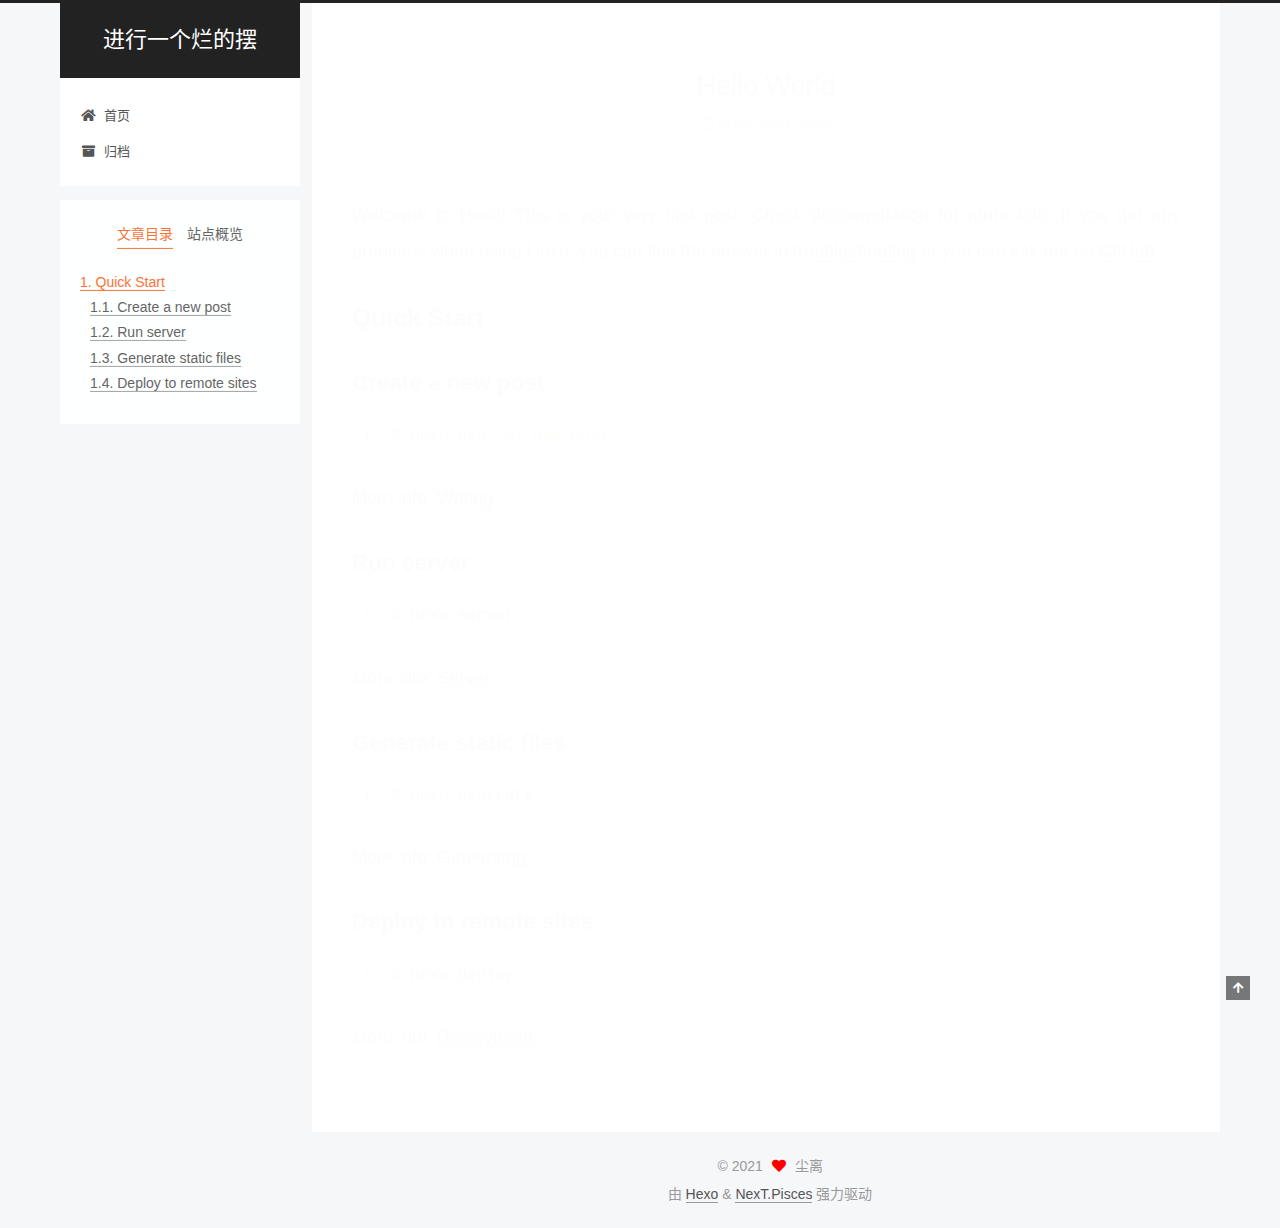
<file: 2021/09/04/hello-world/index.html>
<!DOCTYPE html>
<html lang="zh-CN">
<head>
  <meta charset="UTF-8">
<meta name="viewport" content="width=device-width, initial-scale=1, maximum-scale=2">
<meta name="theme-color" content="#222">
<meta name="generator" content="Hexo 5.4.0">
  <link rel="apple-touch-icon" sizes="180x180" href="/images/apple-touch-icon-next.png">
  <link rel="icon" type="image/png" sizes="32x32" href="/images/favicon-32x32-next.png">
  <link rel="icon" type="image/png" sizes="16x16" href="/images/favicon-16x16-next.png">
  <link rel="mask-icon" href="/images/logo.svg" color="#222">

<link rel="stylesheet" href="/css/main.css">


<link rel="stylesheet" href="/lib/font-awesome/css/all.min.css">

<script id="hexo-configurations">
    var NexT = window.NexT || {};
    var CONFIG = {"hostname":"example.com","root":"/","scheme":"Pisces","version":"7.8.0","exturl":false,"sidebar":{"position":"left","display":"post","padding":18,"offset":12,"onmobile":false},"copycode":{"enable":false,"show_result":false,"style":null},"back2top":{"enable":true,"sidebar":false,"scrollpercent":false},"bookmark":{"enable":false,"color":"#222","save":"auto"},"fancybox":false,"mediumzoom":false,"lazyload":false,"pangu":false,"comments":{"style":"tabs","active":null,"storage":true,"lazyload":false,"nav":null},"algolia":{"hits":{"per_page":10},"labels":{"input_placeholder":"Search for Posts","hits_empty":"We didn't find any results for the search: ${query}","hits_stats":"${hits} results found in ${time} ms"}},"localsearch":{"enable":false,"trigger":"auto","top_n_per_article":1,"unescape":false,"preload":false},"motion":{"enable":true,"async":false,"transition":{"post_block":"fadeIn","post_header":"slideDownIn","post_body":"slideDownIn","coll_header":"slideLeftIn","sidebar":"slideUpIn"}}};
  </script>

  <meta name="description" content="Welcome to Hexo! This is your very first post. Check documentation for more info. If you get any problems when using Hexo, you can find the answer in troubleshooting or you can ask me on GitHub. Quick">
<meta property="og:type" content="article">
<meta property="og:title" content="Hello World">
<meta property="og:url" content="http://example.com/2021/09/04/hello-world/index.html">
<meta property="og:site_name" content="进行一个烂的摆">
<meta property="og:description" content="Welcome to Hexo! This is your very first post. Check documentation for more info. If you get any problems when using Hexo, you can find the answer in troubleshooting or you can ask me on GitHub. Quick">
<meta property="og:locale" content="zh_CN">
<meta property="article:published_time" content="2021-09-04T12:36:16.835Z">
<meta property="article:modified_time" content="2021-09-04T12:36:16.835Z">
<meta property="article:author" content="尘离">
<meta name="twitter:card" content="summary">

<link rel="canonical" href="http://example.com/2021/09/04/hello-world/">


<script id="page-configurations">
  // https://hexo.io/docs/variables.html
  CONFIG.page = {
    sidebar: "",
    isHome : false,
    isPost : true,
    lang   : 'zh-CN'
  };
</script>

  <title>Hello World | 进行一个烂的摆</title>
  






  <noscript>
  <style>
  .use-motion .brand,
  .use-motion .menu-item,
  .sidebar-inner,
  .use-motion .post-block,
  .use-motion .pagination,
  .use-motion .comments,
  .use-motion .post-header,
  .use-motion .post-body,
  .use-motion .collection-header { opacity: initial; }

  .use-motion .site-title,
  .use-motion .site-subtitle {
    opacity: initial;
    top: initial;
  }

  .use-motion .logo-line-before i { left: initial; }
  .use-motion .logo-line-after i { right: initial; }
  </style>
</noscript>

</head>

<body itemscope itemtype="http://schema.org/WebPage">
  <div class="container use-motion">
    <div class="headband"></div>

    <header class="header" itemscope itemtype="http://schema.org/WPHeader">
      <div class="header-inner"><div class="site-brand-container">
  <div class="site-nav-toggle">
    <div class="toggle" aria-label="切换导航栏">
      <span class="toggle-line toggle-line-first"></span>
      <span class="toggle-line toggle-line-middle"></span>
      <span class="toggle-line toggle-line-last"></span>
    </div>
  </div>

  <div class="site-meta">

    <a href="/" class="brand" rel="start">
      <span class="logo-line-before"><i></i></span>
      <h1 class="site-title">进行一个烂的摆</h1>
      <span class="logo-line-after"><i></i></span>
    </a>
  </div>

  <div class="site-nav-right">
    <div class="toggle popup-trigger">
    </div>
  </div>
</div>




<nav class="site-nav">
  <ul id="menu" class="main-menu menu">
        <li class="menu-item menu-item-home">

    <a href="/" rel="section"><i class="fa fa-home fa-fw"></i>首页</a>

  </li>
        <li class="menu-item menu-item-archives">

    <a href="/archives/" rel="section"><i class="fa fa-archive fa-fw"></i>归档</a>

  </li>
  </ul>
</nav>




</div>
    </header>

    
  <div class="back-to-top">
    <i class="fa fa-arrow-up"></i>
    <span>0%</span>
  </div>


    <main class="main">
      <div class="main-inner">
        <div class="content-wrap">
          

          <div class="content post posts-expand">
            

    
  
  
  <article itemscope itemtype="http://schema.org/Article" class="post-block" lang="zh-CN">
    <link itemprop="mainEntityOfPage" href="http://example.com/2021/09/04/hello-world/">

    <span hidden itemprop="author" itemscope itemtype="http://schema.org/Person">
      <meta itemprop="image" content="/images/avatar.gif">
      <meta itemprop="name" content="尘离">
      <meta itemprop="description" content="关注嘉然顿顿解馋">
    </span>

    <span hidden itemprop="publisher" itemscope itemtype="http://schema.org/Organization">
      <meta itemprop="name" content="进行一个烂的摆">
    </span>
      <header class="post-header">
        <h1 class="post-title" itemprop="name headline">
          Hello World
        </h1>

        <div class="post-meta">
            <span class="post-meta-item">
              <span class="post-meta-item-icon">
                <i class="far fa-calendar"></i>
              </span>
              <span class="post-meta-item-text">发表于</span>

              <time title="创建时间：2021-09-04 20:36:16" itemprop="dateCreated datePublished" datetime="2021-09-04T20:36:16+08:00">2021-09-04</time>
            </span>

          

        </div>
      </header>

    
    
    
    <div class="post-body" itemprop="articleBody">

      
        <p>Welcome to <a target="_blank" rel="noopener" href="https://hexo.io/">Hexo</a>! This is your very first post. Check <a target="_blank" rel="noopener" href="https://hexo.io/docs/">documentation</a> for more info. If you get any problems when using Hexo, you can find the answer in <a target="_blank" rel="noopener" href="https://hexo.io/docs/troubleshooting.html">troubleshooting</a> or you can ask me on <a target="_blank" rel="noopener" href="https://github.com/hexojs/hexo/issues">GitHub</a>.</p>
<h2 id="Quick-Start"><a href="#Quick-Start" class="headerlink" title="Quick Start"></a>Quick Start</h2><h3 id="Create-a-new-post"><a href="#Create-a-new-post" class="headerlink" title="Create a new post"></a>Create a new post</h3><figure class="highlight bash"><table><tr><td class="gutter"><pre><span class="line">1</span><br></pre></td><td class="code"><pre><span class="line">$ hexo new <span class="string">&quot;My New Post&quot;</span></span><br></pre></td></tr></table></figure>

<p>More info: <a target="_blank" rel="noopener" href="https://hexo.io/docs/writing.html">Writing</a></p>
<h3 id="Run-server"><a href="#Run-server" class="headerlink" title="Run server"></a>Run server</h3><figure class="highlight bash"><table><tr><td class="gutter"><pre><span class="line">1</span><br></pre></td><td class="code"><pre><span class="line">$ hexo server</span><br></pre></td></tr></table></figure>

<p>More info: <a target="_blank" rel="noopener" href="https://hexo.io/docs/server.html">Server</a></p>
<h3 id="Generate-static-files"><a href="#Generate-static-files" class="headerlink" title="Generate static files"></a>Generate static files</h3><figure class="highlight bash"><table><tr><td class="gutter"><pre><span class="line">1</span><br></pre></td><td class="code"><pre><span class="line">$ hexo generate</span><br></pre></td></tr></table></figure>

<p>More info: <a target="_blank" rel="noopener" href="https://hexo.io/docs/generating.html">Generating</a></p>
<h3 id="Deploy-to-remote-sites"><a href="#Deploy-to-remote-sites" class="headerlink" title="Deploy to remote sites"></a>Deploy to remote sites</h3><figure class="highlight bash"><table><tr><td class="gutter"><pre><span class="line">1</span><br></pre></td><td class="code"><pre><span class="line">$ hexo deploy</span><br></pre></td></tr></table></figure>

<p>More info: <a target="_blank" rel="noopener" href="https://hexo.io/docs/one-command-deployment.html">Deployment</a></p>

    </div>

    
    
    

      <footer class="post-footer">

        


        
      </footer>
    
  </article>
  
  
  



          </div>
          

<script>
  window.addEventListener('tabs:register', () => {
    let { activeClass } = CONFIG.comments;
    if (CONFIG.comments.storage) {
      activeClass = localStorage.getItem('comments_active') || activeClass;
    }
    if (activeClass) {
      let activeTab = document.querySelector(`a[href="#comment-${activeClass}"]`);
      if (activeTab) {
        activeTab.click();
      }
    }
  });
  if (CONFIG.comments.storage) {
    window.addEventListener('tabs:click', event => {
      if (!event.target.matches('.tabs-comment .tab-content .tab-pane')) return;
      let commentClass = event.target.classList[1];
      localStorage.setItem('comments_active', commentClass);
    });
  }
</script>

        </div>
          
  
  <div class="toggle sidebar-toggle">
    <span class="toggle-line toggle-line-first"></span>
    <span class="toggle-line toggle-line-middle"></span>
    <span class="toggle-line toggle-line-last"></span>
  </div>

  <aside class="sidebar">
    <div class="sidebar-inner">

      <ul class="sidebar-nav motion-element">
        <li class="sidebar-nav-toc">
          文章目录
        </li>
        <li class="sidebar-nav-overview">
          站点概览
        </li>
      </ul>

      <!--noindex-->
      <div class="post-toc-wrap sidebar-panel">
          <div class="post-toc motion-element"><ol class="nav"><li class="nav-item nav-level-2"><a class="nav-link" href="#Quick-Start"><span class="nav-number">1.</span> <span class="nav-text">Quick Start</span></a><ol class="nav-child"><li class="nav-item nav-level-3"><a class="nav-link" href="#Create-a-new-post"><span class="nav-number">1.1.</span> <span class="nav-text">Create a new post</span></a></li><li class="nav-item nav-level-3"><a class="nav-link" href="#Run-server"><span class="nav-number">1.2.</span> <span class="nav-text">Run server</span></a></li><li class="nav-item nav-level-3"><a class="nav-link" href="#Generate-static-files"><span class="nav-number">1.3.</span> <span class="nav-text">Generate static files</span></a></li><li class="nav-item nav-level-3"><a class="nav-link" href="#Deploy-to-remote-sites"><span class="nav-number">1.4.</span> <span class="nav-text">Deploy to remote sites</span></a></li></ol></li></ol></div>
      </div>
      <!--/noindex-->

      <div class="site-overview-wrap sidebar-panel">
        <div class="site-author motion-element" itemprop="author" itemscope itemtype="http://schema.org/Person">
  <p class="site-author-name" itemprop="name">尘离</p>
  <div class="site-description" itemprop="description">关注嘉然顿顿解馋</div>
</div>
<div class="site-state-wrap motion-element">
  <nav class="site-state">
      <div class="site-state-item site-state-posts">
          <a href="/archives/">
        
          <span class="site-state-item-count">1</span>
          <span class="site-state-item-name">日志</span>
        </a>
      </div>
  </nav>
</div>



      </div>

    </div>
  </aside>
  <div id="sidebar-dimmer"></div>


      </div>
    </main>

    <footer class="footer">
      <div class="footer-inner">
        

        

<div class="copyright">
  
  &copy; 
  <span itemprop="copyrightYear">2021</span>
  <span class="with-love">
    <i class="fa fa-heart"></i>
  </span>
  <span class="author" itemprop="copyrightHolder">尘离</span>
</div>
  <div class="powered-by">由 <a href="https://hexo.io/" class="theme-link" rel="noopener" target="_blank">Hexo</a> & <a href="https://pisces.theme-next.org/" class="theme-link" rel="noopener" target="_blank">NexT.Pisces</a> 强力驱动
  </div>

        








      </div>
    </footer>
  </div>

  
  <script src="/lib/anime.min.js"></script>
  <script src="/lib/velocity/velocity.min.js"></script>
  <script src="/lib/velocity/velocity.ui.min.js"></script>

<script src="/js/utils.js"></script>

<script src="/js/motion.js"></script>


<script src="/js/schemes/pisces.js"></script>


<script src="/js/next-boot.js"></script>




  















  

  

</body>
</html>
</file>
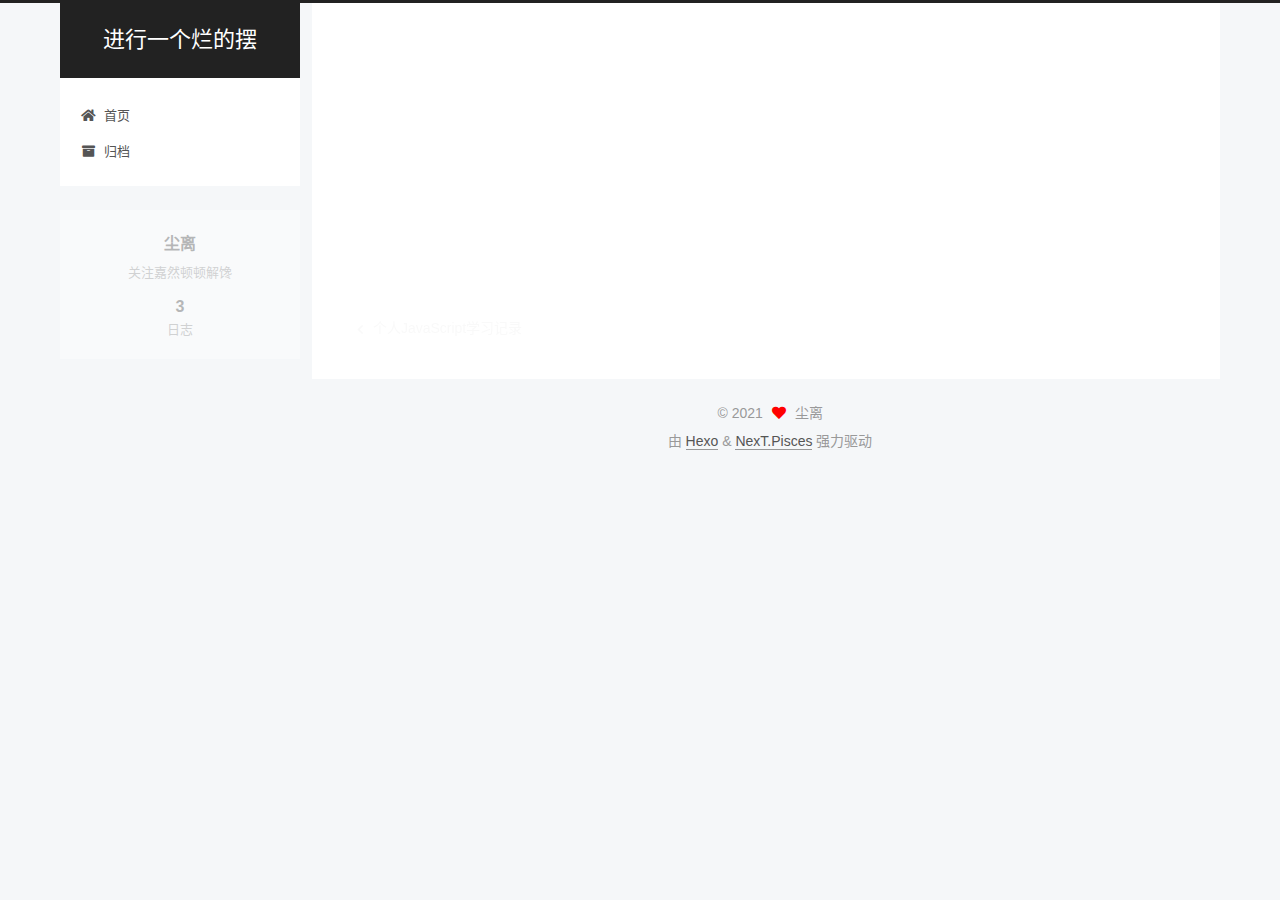
<file: 2021/09/06/Untitled (3)/index.html>
<!DOCTYPE html>
<html lang="zh-CN">
<head>
  <meta charset="UTF-8">
<meta name="viewport" content="width=device-width, initial-scale=1, maximum-scale=2">
<meta name="theme-color" content="#222">
<meta name="generator" content="Hexo 5.4.0">
  <link rel="apple-touch-icon" sizes="180x180" href="/images/apple-touch-icon-next.png">
  <link rel="icon" type="image/png" sizes="32x32" href="/images/favicon-32x32-next.png">
  <link rel="icon" type="image/png" sizes="16x16" href="/images/favicon-16x16-next.png">
  <link rel="mask-icon" href="/images/logo.svg" color="#222">

<link rel="stylesheet" href="/css/main.css">


<link rel="stylesheet" href="/lib/font-awesome/css/all.min.css">

<script id="hexo-configurations">
    var NexT = window.NexT || {};
    var CONFIG = {"hostname":"example.com","root":"/","scheme":"Pisces","version":"7.8.0","exturl":false,"sidebar":{"position":"left","display":"post","padding":18,"offset":12,"onmobile":false},"copycode":{"enable":false,"show_result":false,"style":null},"back2top":{"enable":true,"sidebar":false,"scrollpercent":false},"bookmark":{"enable":false,"color":"#222","save":"auto"},"fancybox":false,"mediumzoom":false,"lazyload":false,"pangu":false,"comments":{"style":"tabs","active":null,"storage":true,"lazyload":false,"nav":null},"algolia":{"hits":{"per_page":10},"labels":{"input_placeholder":"Search for Posts","hits_empty":"We didn't find any results for the search: ${query}","hits_stats":"${hits} results found in ${time} ms"}},"localsearch":{"enable":false,"trigger":"auto","top_n_per_article":1,"unescape":false,"preload":false},"motion":{"enable":true,"async":false,"transition":{"post_block":"fadeIn","post_header":"slideDownIn","post_body":"slideDownIn","coll_header":"slideLeftIn","sidebar":"slideUpIn"}}};
  </script>

  <meta name="description" content="FCC学习js数据结构FCC">
<meta property="og:type" content="article">
<meta property="og:title" content="FCC学习js数据结构">
<meta property="og:url" content="http://example.com/2021/09/06/Untitled%20(3)/index.html">
<meta property="og:site_name" content="进行一个烂的摆">
<meta property="og:description" content="FCC学习js数据结构FCC">
<meta property="og:locale" content="zh_CN">
<meta property="article:published_time" content="2021-09-06T13:51:27.855Z">
<meta property="article:modified_time" content="2021-09-06T13:51:49.978Z">
<meta property="article:author" content="尘离">
<meta name="twitter:card" content="summary">

<link rel="canonical" href="http://example.com/2021/09/06/Untitled%20(3)/">


<script id="page-configurations">
  // https://hexo.io/docs/variables.html
  CONFIG.page = {
    sidebar: "",
    isHome : false,
    isPost : true,
    lang   : 'zh-CN'
  };
</script>

  <title>FCC学习js数据结构 | 进行一个烂的摆</title>
  






  <noscript>
  <style>
  .use-motion .brand,
  .use-motion .menu-item,
  .sidebar-inner,
  .use-motion .post-block,
  .use-motion .pagination,
  .use-motion .comments,
  .use-motion .post-header,
  .use-motion .post-body,
  .use-motion .collection-header { opacity: initial; }

  .use-motion .site-title,
  .use-motion .site-subtitle {
    opacity: initial;
    top: initial;
  }

  .use-motion .logo-line-before i { left: initial; }
  .use-motion .logo-line-after i { right: initial; }
  </style>
</noscript>

</head>

<body itemscope itemtype="http://schema.org/WebPage">
  <div class="container use-motion">
    <div class="headband"></div>

    <header class="header" itemscope itemtype="http://schema.org/WPHeader">
      <div class="header-inner"><div class="site-brand-container">
  <div class="site-nav-toggle">
    <div class="toggle" aria-label="切换导航栏">
      <span class="toggle-line toggle-line-first"></span>
      <span class="toggle-line toggle-line-middle"></span>
      <span class="toggle-line toggle-line-last"></span>
    </div>
  </div>

  <div class="site-meta">

    <a href="/" class="brand" rel="start">
      <span class="logo-line-before"><i></i></span>
      <h1 class="site-title">进行一个烂的摆</h1>
      <span class="logo-line-after"><i></i></span>
    </a>
  </div>

  <div class="site-nav-right">
    <div class="toggle popup-trigger">
    </div>
  </div>
</div>




<nav class="site-nav">
  <ul id="menu" class="main-menu menu">
        <li class="menu-item menu-item-home">

    <a href="/" rel="section"><i class="fa fa-home fa-fw"></i>首页</a>

  </li>
        <li class="menu-item menu-item-archives">

    <a href="/archives/" rel="section"><i class="fa fa-archive fa-fw"></i>归档</a>

  </li>
  </ul>
</nav>




</div>
    </header>

    
  <div class="back-to-top">
    <i class="fa fa-arrow-up"></i>
    <span>0%</span>
  </div>


    <main class="main">
      <div class="main-inner">
        <div class="content-wrap">
          

          <div class="content post posts-expand">
            

    
  
  
  <article itemscope itemtype="http://schema.org/Article" class="post-block" lang="zh-CN">
    <link itemprop="mainEntityOfPage" href="http://example.com/2021/09/06/Untitled%20(3)/">

    <span hidden itemprop="author" itemscope itemtype="http://schema.org/Person">
      <meta itemprop="image" content="/images/avatar.gif">
      <meta itemprop="name" content="尘离">
      <meta itemprop="description" content="关注嘉然顿顿解馋">
    </span>

    <span hidden itemprop="publisher" itemscope itemtype="http://schema.org/Organization">
      <meta itemprop="name" content="进行一个烂的摆">
    </span>
      <header class="post-header">
        <h1 class="post-title" itemprop="name headline">
          FCC学习js数据结构
        </h1>

        <div class="post-meta">
            <span class="post-meta-item">
              <span class="post-meta-item-icon">
                <i class="far fa-calendar"></i>
              </span>
              <span class="post-meta-item-text">发表于</span>
              

              <time title="创建时间：2021-09-06 21:51:27 / 修改时间：21:51:49" itemprop="dateCreated datePublished" datetime="2021-09-06T21:51:27+08:00">2021-09-06</time>
            </span>

          

        </div>
      </header>

    
    
    
    <div class="post-body" itemprop="articleBody">

      
        <p><strong>FCC学习js数据结构</strong><br><a target="_blank" rel="noopener" href="https://chinese.freecodecamp.org/learn/javascript-algorithms-and-data-structures/regular-expressions/using-the-test-method">FCC</a></p>

    </div>

    
    
    

      <footer class="post-footer">

        


        
    <div class="post-nav">
      <div class="post-nav-item">
    <a href="/2021/08/21/js/" rel="prev" title="个人JavaScript学习记录">
      <i class="fa fa-chevron-left"></i> 个人JavaScript学习记录
    </a></div>
      <div class="post-nav-item"></div>
    </div>
      </footer>
    
  </article>
  
  
  



          </div>
          

<script>
  window.addEventListener('tabs:register', () => {
    let { activeClass } = CONFIG.comments;
    if (CONFIG.comments.storage) {
      activeClass = localStorage.getItem('comments_active') || activeClass;
    }
    if (activeClass) {
      let activeTab = document.querySelector(`a[href="#comment-${activeClass}"]`);
      if (activeTab) {
        activeTab.click();
      }
    }
  });
  if (CONFIG.comments.storage) {
    window.addEventListener('tabs:click', event => {
      if (!event.target.matches('.tabs-comment .tab-content .tab-pane')) return;
      let commentClass = event.target.classList[1];
      localStorage.setItem('comments_active', commentClass);
    });
  }
</script>

        </div>
          
  
  <div class="toggle sidebar-toggle">
    <span class="toggle-line toggle-line-first"></span>
    <span class="toggle-line toggle-line-middle"></span>
    <span class="toggle-line toggle-line-last"></span>
  </div>

  <aside class="sidebar">
    <div class="sidebar-inner">

      <ul class="sidebar-nav motion-element">
        <li class="sidebar-nav-toc">
          文章目录
        </li>
        <li class="sidebar-nav-overview">
          站点概览
        </li>
      </ul>

      <!--noindex-->
      <div class="post-toc-wrap sidebar-panel">
      </div>
      <!--/noindex-->

      <div class="site-overview-wrap sidebar-panel">
        <div class="site-author motion-element" itemprop="author" itemscope itemtype="http://schema.org/Person">
  <p class="site-author-name" itemprop="name">尘离</p>
  <div class="site-description" itemprop="description">关注嘉然顿顿解馋</div>
</div>
<div class="site-state-wrap motion-element">
  <nav class="site-state">
      <div class="site-state-item site-state-posts">
          <a href="/archives/">
        
          <span class="site-state-item-count">3</span>
          <span class="site-state-item-name">日志</span>
        </a>
      </div>
  </nav>
</div>



      </div>

    </div>
  </aside>
  <div id="sidebar-dimmer"></div>


      </div>
    </main>

    <footer class="footer">
      <div class="footer-inner">
        

        

<div class="copyright">
  
  &copy; 
  <span itemprop="copyrightYear">2021</span>
  <span class="with-love">
    <i class="fa fa-heart"></i>
  </span>
  <span class="author" itemprop="copyrightHolder">尘离</span>
</div>
  <div class="powered-by">由 <a href="https://hexo.io/" class="theme-link" rel="noopener" target="_blank">Hexo</a> & <a href="https://pisces.theme-next.org/" class="theme-link" rel="noopener" target="_blank">NexT.Pisces</a> 强力驱动
  </div>

        








      </div>
    </footer>
  </div>

  
  <script src="/lib/anime.min.js"></script>
  <script src="/lib/velocity/velocity.min.js"></script>
  <script src="/lib/velocity/velocity.ui.min.js"></script>

<script src="/js/utils.js"></script>

<script src="/js/motion.js"></script>


<script src="/js/schemes/pisces.js"></script>


<script src="/js/next-boot.js"></script>




  















  

  

</body>
</html>
</file>
<file: css/main.css>
:root {
  --body-bg-color: #f5f7f9;
  --content-bg-color: #fff;
  --card-bg-color: #f5f5f5;
  --text-color: #555;
  --blockquote-color: #666;
  --link-color: #555;
  --link-hover-color: #222;
  --brand-color: #fff;
  --brand-hover-color: #fff;
  --table-row-odd-bg-color: #f9f9f9;
  --table-row-hover-bg-color: #f5f5f5;
  --menu-item-bg-color: #f5f5f5;
  --btn-default-bg: #fff;
  --btn-default-color: #555;
  --btn-default-border-color: #555;
  --btn-default-hover-bg: #222;
  --btn-default-hover-color: #fff;
  --btn-default-hover-border-color: #222;
}
html {
  line-height: 1.15; /* 1 */
  -webkit-text-size-adjust: 100%; /* 2 */
}
body {
  margin: 0;
}
main {
  display: block;
}
h1 {
  font-size: 2em;
  margin: 0.67em 0;
}
hr {
  box-sizing: content-box; /* 1 */
  height: 0; /* 1 */
  overflow: visible; /* 2 */
}
pre {
  font-family: monospace, monospace; /* 1 */
  font-size: 1em; /* 2 */
}
a {
  background: transparent;
}
abbr[title] {
  border-bottom: none; /* 1 */
  text-decoration: underline; /* 2 */
  text-decoration: underline dotted; /* 2 */
}
b,
strong {
  font-weight: bolder;
}
code,
kbd,
samp {
  font-family: monospace, monospace; /* 1 */
  font-size: 1em; /* 2 */
}
small {
  font-size: 80%;
}
sub,
sup {
  font-size: 75%;
  line-height: 0;
  position: relative;
  vertical-align: baseline;
}
sub {
  bottom: -0.25em;
}
sup {
  top: -0.5em;
}
img {
  border-style: none;
}
button,
input,
optgroup,
select,
textarea {
  font-family: inherit; /* 1 */
  font-size: 100%; /* 1 */
  line-height: 1.15; /* 1 */
  margin: 0; /* 2 */
}
button,
input {
/* 1 */
  overflow: visible;
}
button,
select {
/* 1 */
  text-transform: none;
}
button,
[type='button'],
[type='reset'],
[type='submit'] {
  -webkit-appearance: button;
}
button::-moz-focus-inner,
[type='button']::-moz-focus-inner,
[type='reset']::-moz-focus-inner,
[type='submit']::-moz-focus-inner {
  border-style: none;
  padding: 0;
}
button:-moz-focusring,
[type='button']:-moz-focusring,
[type='reset']:-moz-focusring,
[type='submit']:-moz-focusring {
  outline: 1px dotted ButtonText;
}
fieldset {
  padding: 0.35em 0.75em 0.625em;
}
legend {
  box-sizing: border-box; /* 1 */
  color: inherit; /* 2 */
  display: table; /* 1 */
  max-width: 100%; /* 1 */
  padding: 0; /* 3 */
  white-space: normal; /* 1 */
}
progress {
  vertical-align: baseline;
}
textarea {
  overflow: auto;
}
[type='checkbox'],
[type='radio'] {
  box-sizing: border-box; /* 1 */
  padding: 0; /* 2 */
}
[type='number']::-webkit-inner-spin-button,
[type='number']::-webkit-outer-spin-button {
  height: auto;
}
[type='search'] {
  outline-offset: -2px; /* 2 */
  -webkit-appearance: textfield; /* 1 */
}
[type='search']::-webkit-search-decoration {
  -webkit-appearance: none;
}
::-webkit-file-upload-button {
  font: inherit; /* 2 */
  -webkit-appearance: button; /* 1 */
}
details {
  display: block;
}
summary {
  display: list-item;
}
template {
  display: none;
}
[hidden] {
  display: none;
}
::selection {
  background: #262a30;
  color: #eee;
}
html,
body {
  height: 100%;
}
body {
  background: var(--body-bg-color);
  color: var(--text-color);
  font-family: 'Lato', "PingFang SC", "Microsoft YaHei", sans-serif;
  font-size: 1em;
  line-height: 2;
}
@media (max-width: 991px) {
  body {
    padding-left: 0 !important;
    padding-right: 0 !important;
  }
}
h1,
h2,
h3,
h4,
h5,
h6 {
  font-family: 'Lato', "PingFang SC", "Microsoft YaHei", sans-serif;
  font-weight: bold;
  line-height: 1.5;
  margin: 20px 0 15px;
}
h1 {
  font-size: 1.5em;
}
h2 {
  font-size: 1.375em;
}
h3 {
  font-size: 1.25em;
}
h4 {
  font-size: 1.125em;
}
h5 {
  font-size: 1em;
}
h6 {
  font-size: 0.875em;
}
p {
  margin: 0 0 20px 0;
}
a,
span.exturl {
  border-bottom: 1px solid #999;
  color: var(--link-color);
  outline: 0;
  text-decoration: none;
  overflow-wrap: break-word;
  word-wrap: break-word;
  cursor: pointer;
}
a:hover,
span.exturl:hover {
  border-bottom-color: var(--link-hover-color);
  color: var(--link-hover-color);
}
iframe,
img,
video {
  display: block;
  margin-left: auto;
  margin-right: auto;
  max-width: 100%;
}
hr {
  background-image: repeating-linear-gradient(-45deg, #ddd, #ddd 4px, transparent 4px, transparent 8px);
  border: 0;
  height: 3px;
  margin: 40px 0;
}
blockquote {
  border-left: 4px solid #ddd;
  color: var(--blockquote-color);
  margin: 0;
  padding: 0 15px;
}
blockquote cite::before {
  content: '-';
  padding: 0 5px;
}
dt {
  font-weight: bold;
}
dd {
  margin: 0;
  padding: 0;
}
kbd {
  background-color: #f5f5f5;
  background-image: linear-gradient(#eee, #fff, #eee);
  border: 1px solid #ccc;
  border-radius: 0.2em;
  box-shadow: 0.1em 0.1em 0.2em rgba(0,0,0,0.1);
  color: #555;
  font-family: inherit;
  padding: 0.1em 0.3em;
  white-space: nowrap;
}
.table-container {
  overflow: auto;
}
table {
  border-collapse: collapse;
  border-spacing: 0;
  font-size: 0.875em;
  margin: 0 0 20px 0;
  width: 100%;
}
tbody tr:nth-of-type(odd) {
  background: var(--table-row-odd-bg-color);
}
tbody tr:hover {
  background: var(--table-row-hover-bg-color);
}
caption,
th,
td {
  font-weight: normal;
  padding: 8px;
  vertical-align: middle;
}
th,
td {
  border: 1px solid #ddd;
  border-bottom: 3px solid #ddd;
}
th {
  font-weight: 700;
  padding-bottom: 10px;
}
td {
  border-bottom-width: 1px;
}
.btn {
  background: var(--btn-default-bg);
  border: 2px solid var(--btn-default-border-color);
  border-radius: 2px;
  color: var(--btn-default-color);
  display: inline-block;
  font-size: 0.875em;
  line-height: 2;
  padding: 0 20px;
  text-decoration: none;
  transition-property: background-color;
  transition-delay: 0s;
  transition-duration: 0.2s;
  transition-timing-function: ease-in-out;
}
.btn:hover {
  background: var(--btn-default-hover-bg);
  border-color: var(--btn-default-hover-border-color);
  color: var(--btn-default-hover-color);
}
.btn + .btn {
  margin: 0 0 8px 8px;
}
.btn .fa-fw {
  text-align: left;
  width: 1.285714285714286em;
}
.toggle {
  line-height: 0;
}
.toggle .toggle-line {
  background: #fff;
  display: inline-block;
  height: 2px;
  left: 0;
  position: relative;
  top: 0;
  transition: all 0.4s;
  vertical-align: top;
  width: 100%;
}
.toggle .toggle-line:not(:first-child) {
  margin-top: 3px;
}
.toggle.toggle-arrow .toggle-line-first {
  left: 50%;
  top: 2px;
  transform: rotate(45deg);
  width: 50%;
}
.toggle.toggle-arrow .toggle-line-middle {
  left: 2px;
  width: 90%;
}
.toggle.toggle-arrow .toggle-line-last {
  left: 50%;
  top: -2px;
  transform: rotate(-45deg);
  width: 50%;
}
.toggle.toggle-close .toggle-line-first {
  transform: rotate(-45deg);
  top: 5px;
}
.toggle.toggle-close .toggle-line-middle {
  opacity: 0;
}
.toggle.toggle-close .toggle-line-last {
  transform: rotate(45deg);
  top: -5px;
}
.highlight,
pre {
  background: #f7f7f7;
  color: #4d4d4c;
  line-height: 1.6;
  margin: 0 auto 20px;
}
pre,
code {
  font-family: consolas, Menlo, monospace, "PingFang SC", "Microsoft YaHei";
}
code {
  background: #eee;
  border-radius: 3px;
  color: #555;
  padding: 2px 4px;
  overflow-wrap: break-word;
  word-wrap: break-word;
}
.highlight *::selection {
  background: #d6d6d6;
}
.highlight pre {
  border: 0;
  margin: 0;
  padding: 10px 0;
}
.highlight table {
  border: 0;
  margin: 0;
  width: auto;
}
.highlight td {
  border: 0;
  padding: 0;
}
.highlight figcaption {
  background: #eff2f3;
  color: #4d4d4c;
  display: flex;
  font-size: 0.875em;
  justify-content: space-between;
  line-height: 1.2;
  padding: 0.5em;
}
.highlight figcaption a {
  color: #4d4d4c;
}
.highlight figcaption a:hover {
  border-bottom-color: #4d4d4c;
}
.highlight .gutter {
  -moz-user-select: none;
  -ms-user-select: none;
  -webkit-user-select: none;
  user-select: none;
}
.highlight .gutter pre {
  background: #eff2f3;
  color: #869194;
  padding-left: 10px;
  padding-right: 10px;
  text-align: right;
}
.highlight .code pre {
  background: #f7f7f7;
  padding-left: 10px;
  width: 100%;
}
.gist table {
  width: auto;
}
.gist table td {
  border: 0;
}
pre {
  overflow: auto;
  padding: 10px;
}
pre code {
  background: none;
  color: #4d4d4c;
  font-size: 0.875em;
  padding: 0;
  text-shadow: none;
}
pre .deletion {
  background: #fdd;
}
pre .addition {
  background: #dfd;
}
pre .meta {
  color: #eab700;
  -moz-user-select: none;
  -ms-user-select: none;
  -webkit-user-select: none;
  user-select: none;
}
pre .comment {
  color: #8e908c;
}
pre .variable,
pre .attribute,
pre .tag,
pre .name,
pre .regexp,
pre .ruby .constant,
pre .xml .tag .title,
pre .xml .pi,
pre .xml .doctype,
pre .html .doctype,
pre .css .id,
pre .css .class,
pre .css .pseudo {
  color: #c82829;
}
pre .number,
pre .preprocessor,
pre .built_in,
pre .builtin-name,
pre .literal,
pre .params,
pre .constant,
pre .command {
  color: #f5871f;
}
pre .ruby .class .title,
pre .css .rules .attribute,
pre .string,
pre .symbol,
pre .value,
pre .inheritance,
pre .header,
pre .ruby .symbol,
pre .xml .cdata,
pre .special,
pre .formula {
  color: #718c00;
}
pre .title,
pre .css .hexcolor {
  color: #3e999f;
}
pre .function,
pre .python .decorator,
pre .python .title,
pre .ruby .function .title,
pre .ruby .title .keyword,
pre .perl .sub,
pre .javascript .title,
pre .coffeescript .title {
  color: #4271ae;
}
pre .keyword,
pre .javascript .function {
  color: #8959a8;
}
.blockquote-center {
  border-left: none;
  margin: 40px 0;
  padding: 0;
  position: relative;
  text-align: center;
}
.blockquote-center .fa {
  display: block;
  opacity: 0.6;
  position: absolute;
  width: 100%;
}
.blockquote-center .fa-quote-left {
  border-top: 1px solid #ccc;
  text-align: left;
  top: -20px;
}
.blockquote-center .fa-quote-right {
  border-bottom: 1px solid #ccc;
  text-align: right;
  bottom: -20px;
}
.blockquote-center p,
.blockquote-center div {
  text-align: center;
}
.post-body .group-picture img {
  margin: 0 auto;
  padding: 0 3px;
}
.group-picture-row {
  margin-bottom: 6px;
  overflow: hidden;
}
.group-picture-column {
  float: left;
  margin-bottom: 10px;
}
.post-body .label {
  color: #555;
  display: inline;
  padding: 0 2px;
}
.post-body .label.default {
  background: #f0f0f0;
}
.post-body .label.primary {
  background: #efe6f7;
}
.post-body .label.info {
  background: #e5f2f8;
}
.post-body .label.success {
  background: #e7f4e9;
}
.post-body .label.warning {
  background: #fcf6e1;
}
.post-body .label.danger {
  background: #fae8eb;
}
.post-body .tabs {
  margin-bottom: 20px;
}
.post-body .tabs,
.tabs-comment {
  display: block;
  padding-top: 10px;
  position: relative;
}
.post-body .tabs ul.nav-tabs,
.tabs-comment ul.nav-tabs {
  display: flex;
  flex-wrap: wrap;
  margin: 0;
  margin-bottom: -1px;
  padding: 0;
}
@media (max-width: 413px) {
  .post-body .tabs ul.nav-tabs,
  .tabs-comment ul.nav-tabs {
    display: block;
    margin-bottom: 5px;
  }
}
.post-body .tabs ul.nav-tabs li.tab,
.tabs-comment ul.nav-tabs li.tab {
  border-bottom: 1px solid #ddd;
  border-left: 1px solid transparent;
  border-right: 1px solid transparent;
  border-top: 3px solid transparent;
  flex-grow: 1;
  list-style-type: none;
  border-radius: 0 0 0 0;
}
@media (max-width: 413px) {
  .post-body .tabs ul.nav-tabs li.tab,
  .tabs-comment ul.nav-tabs li.tab {
    border-bottom: 1px solid transparent;
    border-left: 3px solid transparent;
    border-right: 1px solid transparent;
    border-top: 1px solid transparent;
  }
}
@media (max-width: 413px) {
  .post-body .tabs ul.nav-tabs li.tab,
  .tabs-comment ul.nav-tabs li.tab {
    border-radius: 0;
  }
}
.post-body .tabs ul.nav-tabs li.tab a,
.tabs-comment ul.nav-tabs li.tab a {
  border-bottom: initial;
  display: block;
  line-height: 1.8;
  outline: 0;
  padding: 0.25em 0.75em;
  text-align: center;
  transition-delay: 0s;
  transition-duration: 0.2s;
  transition-timing-function: ease-out;
}
.post-body .tabs ul.nav-tabs li.tab a i,
.tabs-comment ul.nav-tabs li.tab a i {
  width: 1.285714285714286em;
}
.post-body .tabs ul.nav-tabs li.tab.active,
.tabs-comment ul.nav-tabs li.tab.active {
  border-bottom: 1px solid transparent;
  border-left: 1px solid #ddd;
  border-right: 1px solid #ddd;
  border-top: 3px solid #fc6423;
}
@media (max-width: 413px) {
  .post-body .tabs ul.nav-tabs li.tab.active,
  .tabs-comment ul.nav-tabs li.tab.active {
    border-bottom: 1px solid #ddd;
    border-left: 3px solid #fc6423;
    border-right: 1px solid #ddd;
    border-top: 1px solid #ddd;
  }
}
.post-body .tabs ul.nav-tabs li.tab.active a,
.tabs-comment ul.nav-tabs li.tab.active a {
  color: var(--link-color);
  cursor: default;
}
.post-body .tabs .tab-content .tab-pane,
.tabs-comment .tab-content .tab-pane {
  border: 1px solid #ddd;
  border-top: 0;
  padding: 20px 20px 0 20px;
  border-radius: 0;
}
.post-body .tabs .tab-content .tab-pane:not(.active),
.tabs-comment .tab-content .tab-pane:not(.active) {
  display: none;
}
.post-body .tabs .tab-content .tab-pane.active,
.tabs-comment .tab-content .tab-pane.active {
  display: block;
}
.post-body .tabs .tab-content .tab-pane.active:nth-of-type(1),
.tabs-comment .tab-content .tab-pane.active:nth-of-type(1) {
  border-radius: 0 0 0 0;
}
@media (max-width: 413px) {
  .post-body .tabs .tab-content .tab-pane.active:nth-of-type(1),
  .tabs-comment .tab-content .tab-pane.active:nth-of-type(1) {
    border-radius: 0;
  }
}
.post-body .note {
  border-radius: 3px;
  margin-bottom: 20px;
  padding: 1em;
  position: relative;
  border: 1px solid #eee;
  border-left-width: 5px;
}
.post-body .note h2,
.post-body .note h3,
.post-body .note h4,
.post-body .note h5,
.post-body .note h6 {
  margin-top: 0;
  border-bottom: initial;
  margin-bottom: 0;
  padding-top: 0;
}
.post-body .note p:first-child,
.post-body .note ul:first-child,
.post-body .note ol:first-child,
.post-body .note table:first-child,
.post-body .note pre:first-child,
.post-body .note blockquote:first-child,
.post-body .note img:first-child {
  margin-top: 0;
}
.post-body .note p:last-child,
.post-body .note ul:last-child,
.post-body .note ol:last-child,
.post-body .note table:last-child,
.post-body .note pre:last-child,
.post-body .note blockquote:last-child,
.post-body .note img:last-child {
  margin-bottom: 0;
}
.post-body .note.default {
  border-left-color: #777;
}
.post-body .note.default h2,
.post-body .note.default h3,
.post-body .note.default h4,
.post-body .note.default h5,
.post-body .note.default h6 {
  color: #777;
}
.post-body .note.primary {
  border-left-color: #6f42c1;
}
.post-body .note.primary h2,
.post-body .note.primary h3,
.post-body .note.primary h4,
.post-body .note.primary h5,
.post-body .note.primary h6 {
  color: #6f42c1;
}
.post-body .note.info {
  border-left-color: #428bca;
}
.post-body .note.info h2,
.post-body .note.info h3,
.post-body .note.info h4,
.post-body .note.info h5,
.post-body .note.info h6 {
  color: #428bca;
}
.post-body .note.success {
  border-left-color: #5cb85c;
}
.post-body .note.success h2,
.post-body .note.success h3,
.post-body .note.success h4,
.post-body .note.success h5,
.post-body .note.success h6 {
  color: #5cb85c;
}
.post-body .note.warning {
  border-left-color: #f0ad4e;
}
.post-body .note.warning h2,
.post-body .note.warning h3,
.post-body .note.warning h4,
.post-body .note.warning h5,
.post-body .note.warning h6 {
  color: #f0ad4e;
}
.post-body .note.danger {
  border-left-color: #d9534f;
}
.post-body .note.danger h2,
.post-body .note.danger h3,
.post-body .note.danger h4,
.post-body .note.danger h5,
.post-body .note.danger h6 {
  color: #d9534f;
}
.pagination .prev,
.pagination .next,
.pagination .page-number,
.pagination .space {
  display: inline-block;
  margin: 0 10px;
  padding: 0 11px;
  position: relative;
  top: -1px;
}
@media (max-width: 767px) {
  .pagination .prev,
  .pagination .next,
  .pagination .page-number,
  .pagination .space {
    margin: 0 5px;
  }
}
.pagination {
  border-top: 1px solid #eee;
  margin: 120px 0 0;
  text-align: center;
}
.pagination .prev,
.pagination .next,
.pagination .page-number {
  border-bottom: 0;
  border-top: 1px solid #eee;
  transition-property: border-color;
  transition-delay: 0s;
  transition-duration: 0.2s;
  transition-timing-function: ease-in-out;
}
.pagination .prev:hover,
.pagination .next:hover,
.pagination .page-number:hover {
  border-top-color: #222;
}
.pagination .space {
  margin: 0;
  padding: 0;
}
.pagination .prev {
  margin-left: 0;
}
.pagination .next {
  margin-right: 0;
}
.pagination .page-number.current {
  background: #ccc;
  border-top-color: #ccc;
  color: #fff;
}
@media (max-width: 767px) {
  .pagination {
    border-top: none;
  }
  .pagination .prev,
  .pagination .next,
  .pagination .page-number {
    border-bottom: 1px solid #eee;
    border-top: 0;
    margin-bottom: 10px;
    padding: 0 10px;
  }
  .pagination .prev:hover,
  .pagination .next:hover,
  .pagination .page-number:hover {
    border-bottom-color: #222;
  }
}
.comments {
  margin-top: 60px;
  overflow: hidden;
}
.comment-button-group {
  display: flex;
  flex-wrap: wrap-reverse;
  justify-content: center;
  margin: 1em 0;
}
.comment-button-group .comment-button {
  margin: 0.1em 0.2em;
}
.comment-button-group .comment-button.active {
  background: var(--btn-default-hover-bg);
  border-color: var(--btn-default-hover-border-color);
  color: var(--btn-default-hover-color);
}
.comment-position {
  display: none;
}
.comment-position.active {
  display: block;
}
.tabs-comment {
  background: var(--content-bg-color);
  margin-top: 4em;
  padding-top: 0;
}
.tabs-comment .comments {
  border: 0;
  box-shadow: none;
  margin-top: 0;
  padding-top: 0;
}
.container {
  min-height: 100%;
  position: relative;
}
.main-inner {
  margin: 0 auto;
  width: calc(100% - 20px);
}
@media (min-width: 1200px) {
  .main-inner {
    width: 1160px;
  }
}
@media (min-width: 1600px) {
  .main-inner {
    width: 73%;
  }
}
@media (max-width: 767px) {
  .content-wrap {
    padding: 0 20px;
  }
}
.header {
  background: transparent;
}
.header-inner {
  margin: 0 auto;
  width: calc(100% - 20px);
}
@media (min-width: 1200px) {
  .header-inner {
    width: 1160px;
  }
}
@media (min-width: 1600px) {
  .header-inner {
    width: 73%;
  }
}
.site-brand-container {
  display: flex;
  flex-shrink: 0;
  padding: 0 10px;
}
.headband {
  background: #222;
  height: 3px;
}
.site-meta {
  flex-grow: 1;
  text-align: center;
}
@media (max-width: 767px) {
  .site-meta {
    text-align: center;
  }
}
.brand {
  border-bottom: none;
  color: var(--brand-color);
  display: inline-block;
  line-height: 1.375em;
  padding: 0 40px;
  position: relative;
}
.brand:hover {
  color: var(--brand-hover-color);
}
.site-title {
  font-family: 'Lato', "PingFang SC", "Microsoft YaHei", sans-serif;
  font-size: 1.375em;
  font-weight: normal;
  margin: 0;
}
.site-subtitle {
  color: #ddd;
  font-size: 0.8125em;
  margin: 10px 0;
}
.use-motion .brand {
  opacity: 0;
}
.use-motion .site-title,
.use-motion .site-subtitle,
.use-motion .custom-logo-image {
  opacity: 0;
  position: relative;
  top: -10px;
}
.site-nav-toggle,
.site-nav-right {
  display: none;
}
@media (max-width: 767px) {
  .site-nav-toggle,
  .site-nav-right {
    display: flex;
    flex-direction: column;
    justify-content: center;
  }
}
.site-nav-toggle .toggle,
.site-nav-right .toggle {
  color: var(--text-color);
  padding: 10px;
  width: 22px;
}
.site-nav-toggle .toggle .toggle-line,
.site-nav-right .toggle .toggle-line {
  background: var(--text-color);
  border-radius: 1px;
}
.site-nav {
  display: block;
}
@media (max-width: 767px) {
  .site-nav {
    clear: both;
    display: none;
  }
}
.site-nav.site-nav-on {
  display: block;
}
.menu {
  margin-top: 20px;
  padding-left: 0;
  text-align: center;
}
.menu-item {
  display: inline-block;
  list-style: none;
  margin: 0 10px;
}
@media (max-width: 767px) {
  .menu-item {
    display: block;
    margin-top: 10px;
  }
  .menu-item.menu-item-search {
    display: none;
  }
}
.menu-item a,
.menu-item span.exturl {
  border-bottom: 0;
  display: block;
  font-size: 0.8125em;
  transition-property: border-color;
  transition-delay: 0s;
  transition-duration: 0.2s;
  transition-timing-function: ease-in-out;
}
@media (hover: none) {
  .menu-item a:hover,
  .menu-item span.exturl:hover {
    border-bottom-color: transparent !important;
  }
}
.menu-item .fa,
.menu-item .fab,
.menu-item .far,
.menu-item .fas {
  margin-right: 8px;
}
.menu-item .badge {
  display: inline-block;
  font-weight: bold;
  line-height: 1;
  margin-left: 0.35em;
  margin-top: 0.35em;
  text-align: center;
  white-space: nowrap;
}
@media (max-width: 767px) {
  .menu-item .badge {
    float: right;
    margin-left: 0;
  }
}
.menu-item-active a,
.menu .menu-item a:hover,
.menu .menu-item span.exturl:hover {
  background: var(--menu-item-bg-color);
}
.use-motion .menu-item {
  opacity: 0;
}
.sidebar {
  background: #222;
  bottom: 0;
  box-shadow: inset 0 2px 6px #000;
  position: fixed;
  top: 0;
}
@media (max-width: 991px) {
  .sidebar {
    display: none;
  }
}
.sidebar-inner {
  color: #999;
  padding: 18px 10px;
  text-align: center;
}
.cc-license {
  margin-top: 10px;
  text-align: center;
}
.cc-license .cc-opacity {
  border-bottom: none;
  opacity: 0.7;
}
.cc-license .cc-opacity:hover {
  opacity: 0.9;
}
.cc-license img {
  display: inline-block;
}
.site-author-image {
  border: 1px solid #eee;
  display: block;
  margin: 0 auto;
  max-width: 120px;
  padding: 2px;
}
.site-author-name {
  color: var(--text-color);
  font-weight: 600;
  margin: 0;
  text-align: center;
}
.site-description {
  color: #999;
  font-size: 0.8125em;
  margin-top: 0;
  text-align: center;
}
.links-of-author {
  margin-top: 15px;
}
.links-of-author a,
.links-of-author span.exturl {
  border-bottom-color: #555;
  display: inline-block;
  font-size: 0.8125em;
  margin-bottom: 10px;
  margin-right: 10px;
  vertical-align: middle;
}
.links-of-author a::before,
.links-of-author span.exturl::before {
  background: #14e0ff;
  border-radius: 50%;
  content: ' ';
  display: inline-block;
  height: 4px;
  margin-right: 3px;
  vertical-align: middle;
  width: 4px;
}
.sidebar-button {
  margin-top: 15px;
}
.sidebar-button a {
  border: 1px solid #fc6423;
  border-radius: 4px;
  color: #fc6423;
  display: inline-block;
  padding: 0 15px;
}
.sidebar-button a .fa,
.sidebar-button a .fab,
.sidebar-button a .far,
.sidebar-button a .fas {
  margin-right: 5px;
}
.sidebar-button a:hover {
  background: #fc6423;
  border: 1px solid #fc6423;
  color: #fff;
}
.sidebar-button a:hover .fa,
.sidebar-button a:hover .fab,
.sidebar-button a:hover .far,
.sidebar-button a:hover .fas {
  color: #fff;
}
.links-of-blogroll {
  font-size: 0.8125em;
  margin-top: 10px;
}
.links-of-blogroll-title {
  font-size: 0.875em;
  font-weight: 600;
  margin-top: 0;
}
.links-of-blogroll-list {
  list-style: none;
  margin: 0;
  padding: 0;
}
#sidebar-dimmer {
  display: none;
}
@media (max-width: 767px) {
  #sidebar-dimmer {
    background: #000;
    display: block;
    height: 100%;
    left: 100%;
    opacity: 0;
    position: fixed;
    top: 0;
    width: 100%;
    z-index: 1100;
  }
  .sidebar-active + #sidebar-dimmer {
    opacity: 0.7;
    transform: translateX(-100%);
    transition: opacity 0.5s;
  }
}
.sidebar-nav {
  margin: 0;
  padding-bottom: 20px;
  padding-left: 0;
}
.sidebar-nav li {
  border-bottom: 1px solid transparent;
  color: var(--text-color);
  cursor: pointer;
  display: inline-block;
  font-size: 0.875em;
}
.sidebar-nav li.sidebar-nav-overview {
  margin-left: 10px;
}
.sidebar-nav li:hover {
  color: #fc6423;
}
.sidebar-nav .sidebar-nav-active {
  border-bottom-color: #fc6423;
  color: #fc6423;
}
.sidebar-nav .sidebar-nav-active:hover {
  color: #fc6423;
}
.sidebar-panel {
  display: none;
  overflow-x: hidden;
  overflow-y: auto;
}
.sidebar-panel-active {
  display: block;
}
.sidebar-toggle {
  background: #222;
  bottom: 45px;
  cursor: pointer;
  height: 14px;
  left: 30px;
  padding: 5px;
  position: fixed;
  width: 14px;
  z-index: 1300;
}
@media (max-width: 991px) {
  .sidebar-toggle {
    left: 20px;
    opacity: 0.8;
    display: none;
  }
}
.sidebar-toggle:hover .toggle-line {
  background: #fc6423;
}
.post-toc {
  font-size: 0.875em;
}
.post-toc ol {
  list-style: none;
  margin: 0;
  padding: 0 2px 5px 10px;
  text-align: left;
}
.post-toc ol > ol {
  padding-left: 0;
}
.post-toc ol a {
  transition-property: all;
  transition-delay: 0s;
  transition-duration: 0.2s;
  transition-timing-function: ease-in-out;
}
.post-toc .nav-item {
  line-height: 1.8;
  overflow: hidden;
  text-overflow: ellipsis;
  white-space: nowrap;
}
.post-toc .nav .nav-child {
  display: none;
}
.post-toc .nav .active > .nav-child {
  display: block;
}
.post-toc .nav .active-current > .nav-child {
  display: block;
}
.post-toc .nav .active-current > .nav-child > .nav-item {
  display: block;
}
.post-toc .nav .active > a {
  border-bottom-color: #fc6423;
  color: #fc6423;
}
.post-toc .nav .active-current > a {
  color: #fc6423;
}
.post-toc .nav .active-current > a:hover {
  color: #fc6423;
}
.site-state {
  display: flex;
  justify-content: center;
  line-height: 1.4;
  margin-top: 10px;
  overflow: hidden;
  text-align: center;
  white-space: nowrap;
}
.site-state-item {
  padding: 0 15px;
}
.site-state-item:not(:first-child) {
  border-left: 1px solid #eee;
}
.site-state-item a {
  border-bottom: none;
}
.site-state-item-count {
  display: block;
  font-size: 1em;
  font-weight: 600;
  text-align: center;
}
.site-state-item-name {
  color: #999;
  font-size: 0.8125em;
}
.footer {
  color: #999;
  font-size: 0.875em;
  padding: 20px 0;
}
.footer.footer-fixed {
  bottom: 0;
  left: 0;
  position: absolute;
  right: 0;
}
.footer-inner {
  box-sizing: border-box;
  margin: 0 auto;
  text-align: center;
  width: calc(100% - 20px);
}
@media (min-width: 1200px) {
  .footer-inner {
    width: 1160px;
  }
}
@media (min-width: 1600px) {
  .footer-inner {
    width: 73%;
  }
}
.languages {
  display: inline-block;
  font-size: 1.125em;
  position: relative;
}
.languages .lang-select-label span {
  margin: 0 0.5em;
}
.languages .lang-select {
  height: 100%;
  left: 0;
  opacity: 0;
  position: absolute;
  top: 0;
  width: 100%;
}
.with-love {
  color: #ff0000;
  display: inline-block;
  margin: 0 5px;
}
.powered-by,
.theme-info {
  display: inline-block;
}
@-moz-keyframes iconAnimate {
  0%, 100% {
    transform: scale(1);
  }
  10%, 30% {
    transform: scale(0.9);
  }
  20%, 40%, 60%, 80% {
    transform: scale(1.1);
  }
  50%, 70% {
    transform: scale(1.1);
  }
}
@-webkit-keyframes iconAnimate {
  0%, 100% {
    transform: scale(1);
  }
  10%, 30% {
    transform: scale(0.9);
  }
  20%, 40%, 60%, 80% {
    transform: scale(1.1);
  }
  50%, 70% {
    transform: scale(1.1);
  }
}
@-o-keyframes iconAnimate {
  0%, 100% {
    transform: scale(1);
  }
  10%, 30% {
    transform: scale(0.9);
  }
  20%, 40%, 60%, 80% {
    transform: scale(1.1);
  }
  50%, 70% {
    transform: scale(1.1);
  }
}
@keyframes iconAnimate {
  0%, 100% {
    transform: scale(1);
  }
  10%, 30% {
    transform: scale(0.9);
  }
  20%, 40%, 60%, 80% {
    transform: scale(1.1);
  }
  50%, 70% {
    transform: scale(1.1);
  }
}
.back-to-top {
  font-size: 12px;
  text-align: center;
  transition-delay: 0s;
  transition-duration: 0.2s;
  transition-timing-function: ease-in-out;
}
.back-to-top {
  background: #222;
  bottom: -100px;
  box-sizing: border-box;
  color: #fff;
  cursor: pointer;
  left: 30px;
  opacity: 0.6;
  padding: 0 6px;
  position: fixed;
  transition-property: bottom;
  z-index: 1300;
  width: 24px;
}
.back-to-top span {
  display: none;
}
.back-to-top:hover {
  color: #fc6423;
}
.back-to-top.back-to-top-on {
  bottom: 30px;
}
@media (max-width: 991px) {
  .back-to-top {
    left: 20px;
    opacity: 0.8;
  }
}
.post-body {
  font-family: 'Lato', "PingFang SC", "Microsoft YaHei", sans-serif;
  overflow-wrap: break-word;
  word-wrap: break-word;
}
@media (min-width: 1200px) {
  .post-body {
    font-size: 1.125em;
  }
}
.post-body .exturl .fa {
  font-size: 0.875em;
  margin-left: 4px;
}
.post-body .image-caption,
.post-body .figure .caption {
  color: #999;
  font-size: 0.875em;
  font-weight: bold;
  line-height: 1;
  margin: -20px auto 15px;
  text-align: center;
}
.post-sticky-flag {
  display: inline-block;
  transform: rotate(30deg);
}
.post-button {
  margin-top: 40px;
  text-align: center;
}
.use-motion .post-block,
.use-motion .pagination,
.use-motion .comments {
  opacity: 0;
}
.use-motion .post-header {
  opacity: 0;
}
.use-motion .post-body {
  opacity: 0;
}
.use-motion .collection-header {
  opacity: 0;
}
.posts-collapse {
  margin-left: 35px;
  position: relative;
}
@media (max-width: 767px) {
  .posts-collapse {
    margin-left: 0px;
    margin-right: 0px;
  }
}
.posts-collapse .collection-title {
  font-size: 1.125em;
  position: relative;
}
.posts-collapse .collection-title::before {
  background: #999;
  border: 1px solid #fff;
  border-radius: 50%;
  content: ' ';
  height: 10px;
  left: 0;
  margin-left: -6px;
  margin-top: -4px;
  position: absolute;
  top: 50%;
  width: 10px;
}
.posts-collapse .collection-year {
  font-size: 1.5em;
  font-weight: bold;
  margin: 60px 0;
  position: relative;
}
.posts-collapse .collection-year::before {
  background: #bbb;
  border-radius: 50%;
  content: ' ';
  height: 8px;
  left: 0;
  margin-left: -4px;
  margin-top: -4px;
  position: absolute;
  top: 50%;
  width: 8px;
}
.posts-collapse .collection-header {
  display: block;
  margin: 0 0 0 20px;
}
.posts-collapse .collection-header small {
  color: #bbb;
  margin-left: 5px;
}
.posts-collapse .post-header {
  border-bottom: 1px dashed #ccc;
  margin: 30px 0;
  padding-left: 15px;
  position: relative;
  transition-property: border;
  transition-delay: 0s;
  transition-duration: 0.2s;
  transition-timing-function: ease-in-out;
}
.posts-collapse .post-header::before {
  background: #bbb;
  border: 1px solid #fff;
  border-radius: 50%;
  content: ' ';
  height: 6px;
  left: 0;
  margin-left: -4px;
  position: absolute;
  top: 0.75em;
  transition-property: background;
  width: 6px;
  transition-delay: 0s;
  transition-duration: 0.2s;
  transition-timing-function: ease-in-out;
}
.posts-collapse .post-header:hover {
  border-bottom-color: #666;
}
.posts-collapse .post-header:hover::before {
  background: #222;
}
.posts-collapse .post-meta {
  display: inline;
  font-size: 0.75em;
  margin-right: 10px;
}
.posts-collapse .post-title {
  display: inline;
}
.posts-collapse .post-title a,
.posts-collapse .post-title span.exturl {
  border-bottom: none;
  color: var(--link-color);
}
.posts-collapse .post-title .fa-external-link-alt {
  font-size: 0.875em;
  margin-left: 5px;
}
.posts-collapse::before {
  background: #f5f5f5;
  content: ' ';
  height: 100%;
  left: 0;
  margin-left: -2px;
  position: absolute;
  top: 1.25em;
  width: 4px;
}
.post-eof {
  background: #ccc;
  height: 1px;
  margin: 80px auto 60px;
  text-align: center;
  width: 8%;
}
.post-block:last-of-type .post-eof {
  display: none;
}
.content {
  padding-top: 40px;
}
@media (min-width: 992px) {
  .post-body {
    text-align: justify;
  }
}
@media (max-width: 991px) {
  .post-body {
    text-align: justify;
  }
}
.post-body h1,
.post-body h2,
.post-body h3,
.post-body h4,
.post-body h5,
.post-body h6 {
  padding-top: 10px;
}
.post-body h1 .header-anchor,
.post-body h2 .header-anchor,
.post-body h3 .header-anchor,
.post-body h4 .header-anchor,
.post-body h5 .header-anchor,
.post-body h6 .header-anchor {
  border-bottom-style: none;
  color: #ccc;
  float: right;
  margin-left: 10px;
  visibility: hidden;
}
.post-body h1 .header-anchor:hover,
.post-body h2 .header-anchor:hover,
.post-body h3 .header-anchor:hover,
.post-body h4 .header-anchor:hover,
.post-body h5 .header-anchor:hover,
.post-body h6 .header-anchor:hover {
  color: inherit;
}
.post-body h1:hover .header-anchor,
.post-body h2:hover .header-anchor,
.post-body h3:hover .header-anchor,
.post-body h4:hover .header-anchor,
.post-body h5:hover .header-anchor,
.post-body h6:hover .header-anchor {
  visibility: visible;
}
.post-body iframe,
.post-body img,
.post-body video {
  margin-bottom: 20px;
}
.post-body .video-container {
  height: 0;
  margin-bottom: 20px;
  overflow: hidden;
  padding-top: 75%;
  position: relative;
  width: 100%;
}
.post-body .video-container iframe,
.post-body .video-container object,
.post-body .video-container embed {
  height: 100%;
  left: 0;
  margin: 0;
  position: absolute;
  top: 0;
  width: 100%;
}
.post-gallery {
  align-items: center;
  display: grid;
  grid-gap: 10px;
  grid-template-columns: 1fr 1fr 1fr;
  margin-bottom: 20px;
}
@media (max-width: 767px) {
  .post-gallery {
    grid-template-columns: 1fr 1fr;
  }
}
.post-gallery a {
  border: 0;
}
.post-gallery img {
  margin: 0;
}
.posts-expand .post-header {
  font-size: 1.125em;
}
.posts-expand .post-title {
  font-size: 1.5em;
  font-weight: normal;
  margin: initial;
  text-align: center;
  overflow-wrap: break-word;
  word-wrap: break-word;
}
.posts-expand .post-title-link {
  border-bottom: none;
  color: var(--link-color);
  display: inline-block;
  position: relative;
  vertical-align: top;
}
.posts-expand .post-title-link::before {
  background: var(--link-color);
  bottom: 0;
  content: '';
  height: 2px;
  left: 0;
  position: absolute;
  transform: scaleX(0);
  visibility: hidden;
  width: 100%;
  transition-delay: 0s;
  transition-duration: 0.2s;
  transition-timing-function: ease-in-out;
}
.posts-expand .post-title-link:hover::before {
  transform: scaleX(1);
  visibility: visible;
}
.posts-expand .post-title-link .fa-external-link-alt {
  font-size: 0.875em;
  margin-left: 5px;
}
.posts-expand .post-meta {
  color: #999;
  font-family: 'Lato', "PingFang SC", "Microsoft YaHei", sans-serif;
  font-size: 0.75em;
  margin: 3px 0 60px 0;
  text-align: center;
}
.posts-expand .post-meta .post-description {
  font-size: 0.875em;
  margin-top: 2px;
}
.posts-expand .post-meta time {
  border-bottom: 1px dashed #999;
  cursor: pointer;
}
.post-meta .post-meta-item + .post-meta-item::before {
  content: '|';
  margin: 0 0.5em;
}
.post-meta-divider {
  margin: 0 0.5em;
}
.post-meta-item-icon {
  margin-right: 3px;
}
@media (max-width: 991px) {
  .post-meta-item-icon {
    display: inline-block;
  }
}
@media (max-width: 991px) {
  .post-meta-item-text {
    display: none;
  }
}
.post-nav {
  border-top: 1px solid #eee;
  display: flex;
  justify-content: space-between;
  margin-top: 15px;
  padding: 10px 5px 0;
}
.post-nav-item {
  flex: 1;
}
.post-nav-item a {
  border-bottom: none;
  display: block;
  font-size: 0.875em;
  line-height: 1.6;
  position: relative;
}
.post-nav-item a:active {
  top: 2px;
}
.post-nav-item .fa {
  font-size: 0.75em;
}
.post-nav-item:first-child {
  margin-right: 15px;
}
.post-nav-item:first-child .fa {
  margin-right: 5px;
}
.post-nav-item:last-child {
  margin-left: 15px;
  text-align: right;
}
.post-nav-item:last-child .fa {
  margin-left: 5px;
}
.rtl.post-body p,
.rtl.post-body a,
.rtl.post-body h1,
.rtl.post-body h2,
.rtl.post-body h3,
.rtl.post-body h4,
.rtl.post-body h5,
.rtl.post-body h6,
.rtl.post-body li,
.rtl.post-body ul,
.rtl.post-body ol {
  direction: rtl;
  font-family: UKIJ Ekran;
}
.rtl.post-title {
  font-family: UKIJ Ekran;
}
.post-tags {
  margin-top: 40px;
  text-align: center;
}
.post-tags a {
  display: inline-block;
  font-size: 0.8125em;
}
.post-tags a:not(:last-child) {
  margin-right: 10px;
}
.post-widgets {
  border-top: 1px solid #eee;
  margin-top: 15px;
  text-align: center;
}
.wp_rating {
  height: 20px;
  line-height: 20px;
  margin-top: 10px;
  padding-top: 6px;
  text-align: center;
}
.social-like {
  display: flex;
  font-size: 0.875em;
  justify-content: center;
  text-align: center;
}
.reward-container {
  margin: 20px auto;
  padding: 10px 0;
  text-align: center;
  width: 90%;
}
.reward-container button {
  background: transparent;
  border: 1px solid #fc6423;
  border-radius: 0;
  color: #fc6423;
  cursor: pointer;
  line-height: 2;
  outline: 0;
  padding: 0 15px;
  vertical-align: text-top;
}
.reward-container button:hover {
  background: #fc6423;
  border: 1px solid transparent;
  color: #fa9366;
}
#qr {
  padding-top: 20px;
}
#qr a {
  border: 0;
}
#qr img {
  display: inline-block;
  margin: 0.8em 2em 0 2em;
  max-width: 100%;
  width: 180px;
}
#qr p {
  text-align: center;
}
.category-all-page .category-all-title {
  text-align: center;
}
.category-all-page .category-all {
  margin-top: 20px;
}
.category-all-page .category-list {
  list-style: none;
  margin: 0;
  padding: 0;
}
.category-all-page .category-list-item {
  margin: 5px 10px;
}
.category-all-page .category-list-count {
  color: #bbb;
}
.category-all-page .category-list-count::before {
  content: ' (';
  display: inline;
}
.category-all-page .category-list-count::after {
  content: ') ';
  display: inline;
}
.category-all-page .category-list-child {
  padding-left: 10px;
}
.event-list {
  padding: 0;
}
.event-list hr {
  background: #222;
  margin: 20px 0 45px 0;
}
.event-list hr::after {
  background: #222;
  color: #fff;
  content: 'NOW';
  display: inline-block;
  font-weight: bold;
  padding: 0 5px;
  text-align: right;
}
.event-list .event {
  background: #222;
  margin: 20px 0;
  min-height: 40px;
  padding: 15px 0 15px 10px;
}
.event-list .event .event-summary {
  color: #fff;
  margin: 0;
  padding-bottom: 3px;
}
.event-list .event .event-summary::before {
  animation: dot-flash 1s alternate infinite ease-in-out;
  color: #fff;
  content: '\f111';
  display: inline-block;
  font-size: 10px;
  margin-right: 25px;
  vertical-align: middle;
  font-family: 'Font Awesome 5 Free';
  font-weight: 900;
}
.event-list .event .event-relative-time {
  color: #bbb;
  display: inline-block;
  font-size: 12px;
  font-weight: normal;
  padding-left: 12px;
}
.event-list .event .event-details {
  color: #fff;
  display: block;
  line-height: 18px;
  margin-left: 56px;
  padding-bottom: 6px;
  padding-top: 3px;
  text-indent: -24px;
}
.event-list .event .event-details::before {
  color: #fff;
  display: inline-block;
  margin-right: 9px;
  text-align: center;
  text-indent: 0;
  width: 14px;
  font-family: 'Font Awesome 5 Free';
  font-weight: 900;
}
.event-list .event .event-details.event-location::before {
  content: '\f041';
}
.event-list .event .event-details.event-duration::before {
  content: '\f017';
}
.event-list .event-past {
  background: #f5f5f5;
}
.event-list .event-past .event-summary,
.event-list .event-past .event-details {
  color: #bbb;
  opacity: 0.9;
}
.event-list .event-past .event-summary::before,
.event-list .event-past .event-details::before {
  animation: none;
  color: #bbb;
}
@-moz-keyframes dot-flash {
  from {
    opacity: 1;
    transform: scale(1);
  }
  to {
    opacity: 0;
    transform: scale(0.8);
  }
}
@-webkit-keyframes dot-flash {
  from {
    opacity: 1;
    transform: scale(1);
  }
  to {
    opacity: 0;
    transform: scale(0.8);
  }
}
@-o-keyframes dot-flash {
  from {
    opacity: 1;
    transform: scale(1);
  }
  to {
    opacity: 0;
    transform: scale(0.8);
  }
}
@keyframes dot-flash {
  from {
    opacity: 1;
    transform: scale(1);
  }
  to {
    opacity: 0;
    transform: scale(0.8);
  }
}
ul.breadcrumb {
  font-size: 0.75em;
  list-style: none;
  margin: 1em 0;
  padding: 0 2em;
  text-align: center;
}
ul.breadcrumb li {
  display: inline;
}
ul.breadcrumb li + li::before {
  content: '/\00a0';
  font-weight: normal;
  padding: 0.5em;
}
ul.breadcrumb li + li:last-child {
  font-weight: bold;
}
.tag-cloud {
  text-align: center;
}
.tag-cloud a {
  display: inline-block;
  margin: 10px;
}
.tag-cloud a:hover {
  color: var(--link-hover-color) !important;
}
.header {
  margin: 0 auto;
  position: relative;
  width: calc(100% - 20px);
}
@media (min-width: 1200px) {
  .header {
    width: 1160px;
  }
}
@media (min-width: 1600px) {
  .header {
    width: 73%;
  }
}
@media (max-width: 991px) {
  .header {
    width: auto;
  }
}
.header-inner {
  background: var(--content-bg-color);
  border-radius: initial;
  box-shadow: initial;
  overflow: hidden;
  padding: 0;
  position: absolute;
  top: 0;
  width: 240px;
}
@media (min-width: 1200px) {
  .header-inner {
    width: 240px;
  }
}
@media (max-width: 991px) {
  .header-inner {
    border-radius: initial;
    position: relative;
    width: auto;
  }
}
.main-inner {
  align-items: flex-start;
  display: flex;
  justify-content: space-between;
  flex-direction: row-reverse;
}
@media (max-width: 991px) {
  .main-inner {
    width: auto;
  }
}
.content-wrap {
  background: var(--content-bg-color);
  border-radius: initial;
  box-shadow: initial;
  box-sizing: border-box;
  padding: 40px;
  width: calc(100% - 252px);
}
@media (max-width: 991px) {
  .content-wrap {
    border-radius: initial;
    padding: 20px;
    width: 100%;
  }
}
.footer-inner {
  padding-left: 260px;
}
.back-to-top {
  left: auto;
  right: 30px;
}
@media (max-width: 991px) {
  .back-to-top {
    right: 20px;
  }
}
@media (max-width: 991px) {
  .footer-inner {
    padding-left: 0;
    padding-right: 0;
    width: auto;
  }
}
.site-brand-container {
  background: #222;
}
@media (max-width: 991px) {
  .site-brand-container {
    box-shadow: 0 0 16px rgba(0,0,0,0.5);
  }
}
.site-meta {
  padding: 20px 0;
}
.brand {
  padding: 0;
}
.site-subtitle {
  margin: 10px 10px 0;
}
.custom-logo-image {
  margin-top: 20px;
}
@media (max-width: 991px) {
  .custom-logo-image {
    display: none;
  }
}
@media (min-width: 768px) and (max-width: 991px) {
  .site-nav-toggle,
  .site-nav-right {
    display: flex;
    flex-direction: column;
    justify-content: center;
  }
}
.site-nav-toggle .toggle,
.site-nav-right .toggle {
  color: #fff;
}
.site-nav-toggle .toggle .toggle-line,
.site-nav-right .toggle .toggle-line {
  background: #fff;
}
@media (min-width: 768px) and (max-width: 991px) {
  .site-nav {
    display: none;
  }
}
.menu .menu-item {
  display: block;
  margin: 0;
}
.menu .menu-item a,
.menu .menu-item span.exturl {
  padding: 5px 20px;
  position: relative;
  text-align: left;
  transition-property: background-color;
}
@media (max-width: 991px) {
  .menu .menu-item.menu-item-search {
    display: none;
  }
}
.menu .menu-item .badge {
  background: #ccc;
  border-radius: 10px;
  color: #fff;
  float: right;
  padding: 2px 5px;
  text-shadow: 1px 1px 0 rgba(0,0,0,0.1);
  vertical-align: middle;
}
.main-menu .menu-item-active a::after {
  background: #bbb;
  border-radius: 50%;
  content: ' ';
  height: 6px;
  margin-top: -3px;
  position: absolute;
  right: 15px;
  top: 50%;
  width: 6px;
}
.sub-menu {
  background: var(--content-bg-color);
  border-bottom: 1px solid #ddd;
  margin: 0;
  padding: 6px 0;
}
.sub-menu .menu-item {
  display: inline-block;
}
.sub-menu .menu-item a,
.sub-menu .menu-item span.exturl {
  background: transparent;
  margin: 5px 10px;
  padding: initial;
}
.sub-menu .menu-item a:hover,
.sub-menu .menu-item span.exturl:hover {
  background: transparent;
  color: #fc6423;
}
.sub-menu .menu-item-active a {
  border-bottom-color: #fc6423;
  color: #fc6423;
}
.sub-menu .menu-item-active a:hover {
  border-bottom-color: #fc6423;
}
.sidebar {
  background: var(--body-bg-color);
  box-shadow: none;
  margin-top: 100%;
  position: static;
  width: 240px;
}
@media (max-width: 991px) {
  .sidebar {
    display: none;
  }
}
.sidebar-toggle {
  display: none;
}
.sidebar-inner {
  background: var(--content-bg-color);
  border-radius: initial;
  box-shadow: initial;
  box-sizing: border-box;
  color: var(--text-color);
  width: 240px;
  opacity: 0;
}
.sidebar-inner.affix {
  position: fixed;
  top: 12px;
}
.sidebar-inner.affix-bottom {
  position: absolute;
}
.site-state-item {
  padding: 0 10px;
}
.sidebar-button {
  border-bottom: 1px dotted #ccc;
  border-top: 1px dotted #ccc;
  margin-top: 10px;
  text-align: center;
}
.sidebar-button a {
  border: 0;
  color: #fc6423;
  display: block;
}
.sidebar-button a:hover {
  background: none;
  border: 0;
  color: #e34603;
}
.sidebar-button a:hover .fa,
.sidebar-button a:hover .fab,
.sidebar-button a:hover .far,
.sidebar-button a:hover .fas {
  color: #e34603;
}
.links-of-author {
  display: flex;
  flex-wrap: wrap;
  margin-top: 10px;
  justify-content: center;
}
.links-of-author-item {
  margin: 5px 0 0;
  width: 50%;
}
.links-of-author-item a,
.links-of-author-item span.exturl {
  box-sizing: border-box;
  display: inline-block;
  margin-bottom: 0;
  margin-right: 0;
  max-width: 216px;
  overflow: hidden;
  padding: 0 5px;
  text-overflow: ellipsis;
  white-space: nowrap;
}
.links-of-author-item a,
.links-of-author-item span.exturl {
  border-bottom: none;
  display: block;
  text-decoration: none;
}
.links-of-author-item a::before,
.links-of-author-item span.exturl::before {
  display: none;
}
.links-of-author-item a:hover,
.links-of-author-item span.exturl:hover {
  background: var(--body-bg-color);
  border-radius: 4px;
}
.links-of-author-item .fa,
.links-of-author-item .fab,
.links-of-author-item .far,
.links-of-author-item .fas {
  margin-right: 2px;
}
.links-of-blogroll-item {
  padding: 0;
}
</file>
